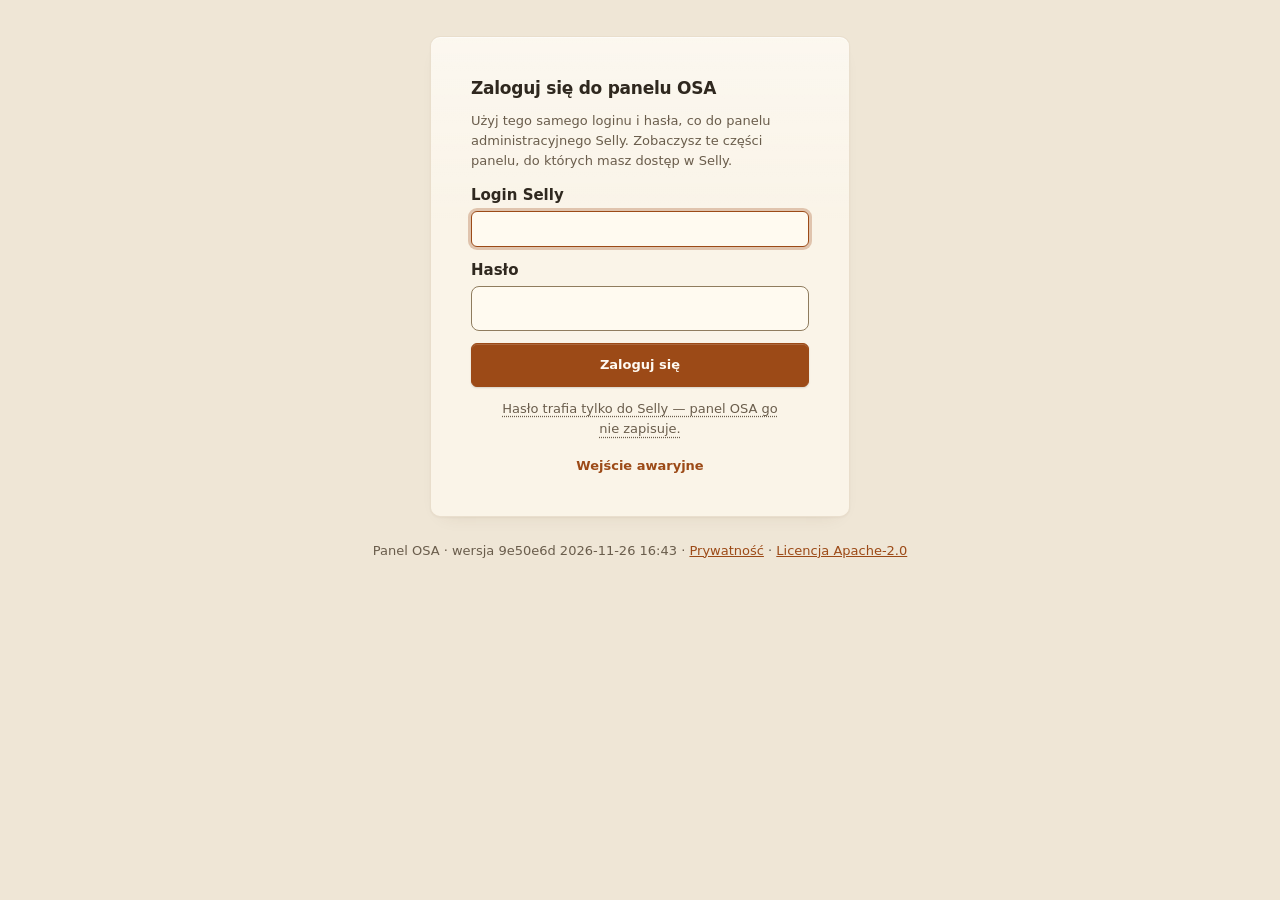
<file: index.html>
<!DOCTYPE html>
<html lang="pl">
<head>
  <meta charset="utf-8">
  <meta name="viewport" content="width=device-width, initial-scale=1">
  <!-- CSP: skrypty tylko z tej strony (bez inline), połączenia tylko do serwera głównego (Cloudflare Workers) i zapasowego (Apps Script) -->
  <meta http-equiv="Content-Security-Policy" content="default-src 'self'; script-src 'self'; style-src 'self' 'unsafe-inline'; img-src 'self' data: blob: https:; font-src 'self' data:; connect-src 'self' https://osa-panel.osa-panel.workers.dev https://script.google.com https://script.googleusercontent.com; object-src 'none'; base-uri 'self'; form-action 'self'; frame-src 'none'">
  <title>Panel OSA</title>
  <link rel="icon" href="favicon.svg?v=9e50e6d" type="image/svg+xml">
  <link rel="icon" href="icons/icon-32.png?v=9e50e6d" type="image/png" sizes="32x32">
  <link rel="icon" href="icons/icon-16.png?v=9e50e6d" type="image/png" sizes="16x16">
  <link rel="apple-touch-icon" href="icons/apple-touch-icon.png?v=9e50e6d">
  <link rel="manifest" href="manifest.webmanifest?v=9e50e6d">
  <meta name="theme-color" content="#2f2318" media="(prefers-color-scheme: light)">
  <meta name="theme-color" content="#120e0a" media="(prefers-color-scheme: dark)">
  <link rel="stylesheet" href="css/base.css?v=9e50e6d">
  <link rel="stylesheet" href="css/shell.css?v=9e50e6d">
  <link rel="stylesheet" href="css/pulpit.css?v=9e50e6d">
  <link rel="stylesheet" href="css/przesylki.css?v=9e50e6d">
  <link rel="stylesheet" href="css/zasob.css?v=9e50e6d">
  <link rel="stylesheet" href="css/zasoby.css?v=9e50e6d">
  <link rel="stylesheet" href="css/klienci.css?v=9e50e6d">
  <link rel="stylesheet" href="css/produkt.css?v=9e50e6d">
  <link rel="stylesheet" href="css/raporty.css?v=9e50e6d"><link rel="stylesheet" href="css/raporty-rodziny.css?v=9e50e6d"><link rel="stylesheet" href="css/masowe.css?v=9e50e6d"><link rel="stylesheet" href="css/dropshipping.css?v=9e50e6d"><link rel="stylesheet" href="css/wplaty.css?v=9e50e6d">
  <link rel="stylesheet" href="css/feedback.css?v=9e50e6d">
  <link rel="stylesheet" href="css/konfsklepu.css?v=9e50e6d">
  <link rel="stylesheet" href="css/palette.css?v=9e50e6d">
  <link rel="stylesheet" href="css/embed.css?v=9e50e6d">
  <link rel="stylesheet" href="css/natywne.css?v=9e50e6d">
  <link rel="stylesheet" href="css/zamowienie-nowe.css?v=9e50e6d">
  <link rel="stylesheet" href="css/faktury.css?v=9e50e6d">
  <link rel="stylesheet" href="css/speedmail.css?v=9e50e6d">
  <link rel="stylesheet" href="css/mobile.css?v=9e50e6d">
  <!-- config.js generuje scripts/deploy-panel.ps1: window.OSA_CONFIG = { backendUrl, version, backends } -->
  <!-- modulepreload: scripts/preload.js -->
  <link rel="preload" as="script" href="config.js?v=9e50e6d">
  <link rel="preload" as="script" href="js/preboot.js?v=9e50e6d">
  <link rel="modulepreload" href="js/main.js?v=9e50e6d">
  <link rel="modulepreload" href="js/core/shell.js?v=9e50e6d">
  <link rel="modulepreload" href="js/core/ui.js?v=9e50e6d">
  <link rel="modulepreload" href="js/core/confirm.js?v=9e50e6d">
  <link rel="modulepreload" href="js/core/client.js?v=9e50e6d">
  <link rel="modulepreload" href="js/core/auth.js?v=9e50e6d">
  <link rel="modulepreload" href="js/lib/panelAuth.js?v=9e50e6d">
  <link rel="modulepreload" href="js/core/router.js?v=9e50e6d">
  <link rel="modulepreload" href="js/core/errors.js?v=9e50e6d">
  <link rel="modulepreload" href="js/core/sellyExits.js?v=9e50e6d">
  <link rel="modulepreload" href="js/core/errorHook.js?v=9e50e6d">
  <link rel="modulepreload" href="js/core/feedback.js?v=9e50e6d">
  <link rel="modulepreload" href="js/core/update.js?v=9e50e6d">
  <link rel="modulepreload" href="js/modules/_placeholder.js?v=9e50e6d">
  <link rel="modulepreload" href="js/core/nav.js?v=9e50e6d">
  <link rel="modulepreload" href="js/core/palette.js?v=9e50e6d">
  <link rel="modulepreload" href="js/core/shortcuts.js?v=9e50e6d">
  <link rel="modulepreload" href="js/core/recents.js?v=9e50e6d">
  <link rel="modulepreload" href="js/core/preload.js?v=9e50e6d">
  <link rel="modulepreload" href="js/core/datepicker.js?v=9e50e6d">
  <link rel="modulepreload" href="js/core/api.js?v=9e50e6d">
  <link rel="modulepreload" href="js/core/delivery.js?v=9e50e6d">
  <link rel="modulepreload" href="js/core/search.js?v=9e50e6d">
  <script src="config.js?v=9e50e6d"></script>
  <script src="js/preboot.js?v=9e50e6d"></script>
  <script type="module" src="js/main.js?v=9e50e6d"></script>
</head>
<body>
<div class="app">
  <header class="topbar">
    <button type="button" class="tb-btn navtoggle" id="navToggle" aria-expanded="false" aria-controls="sidebar" title="Pokaż lub ukryj menu panelu"><span class="sr-only">Menu</span><span aria-hidden="true">☰</span></button>
    <a class="brand" href="#/pulpit" title="Panel OSA — strona startowa" aria-label="Panel OSA — strona startowa"><span class="brand-mark" aria-hidden="true"><svg viewBox="0 0 64 64" width="30" height="30" focusable="false"><defs><radialGradient id="bmG" cx="32" cy="31.35" r="25" gradientUnits="userSpaceOnUse"><stop offset="0" stop-color="#e5a561" stop-opacity=".5"/><stop offset="1" stop-color="#e5a561" stop-opacity="0"/></radialGradient><linearGradient id="bmS" x1="0" y1="5" x2="0" y2="58" gradientUnits="userSpaceOnUse"><stop offset="0" stop-color="#fff1d6"/><stop offset=".55" stop-color="#f2c18b"/><stop offset="1" stop-color="#d88b45"/></linearGradient></defs><circle cx="32" cy="31.35" r="25" fill="url(#bmG)"/><circle cx="32" cy="31.35" r="18.15" fill="none" stroke="#c2493c" stroke-width="2.5"/><g opacity="0.87"><path fill="#f0b56e" transform="rotate(45 32 31.35)" d="M32 19.13Q33.13 30.23 44.23 31.35Q33.13 32.48 32 43.58Q30.88 32.48 19.77 31.35Q30.88 30.23 32 19.13Z"/></g><path fill="url(#bmS)" d="M32 6.4Q33.7 29.65 53.13 31.35Q33.7 33.05 32 56.95Q30.3 33.05 10.88 31.35Q30.3 29.65 32 6.4Z"/><circle cx="32" cy="6.4" r="1.96" fill="url(#bmS)"/><circle cx="53.13" cy="31.35" r="1.96" fill="url(#bmS)"/><circle cx="32" cy="56.95" r="1.96" fill="url(#bmS)"/><circle cx="10.88" cy="31.35" r="1.96" fill="url(#bmS)"/><circle fill="#fffaf2" cx="32" cy="31.35" r="2.29"/></svg></span><span class="brand-name">Panel OSA</span></a>
    <button type="button" class="tb-btn tb-searchbtn" id="tbSearch" hidden aria-haspopup="dialog" title="Szukaj ekranów, zamówień, klientów i produktów (Ctrl+K)"><svg class="ico" viewBox="0 0 24 24" aria-hidden="true"><path d="M11 18a7 7 0 1 0 0-14 7 7 0 0 0 0 14zM20 20l-4-4"/></svg><span class="sr-only">Szukaj</span></button>
    <div class="tb-right">
      <a class="tb-btn tb-selly" id="tbSelly" href="#" target="_blank" rel="noopener" title="Otwiera tę samą stronę w panelu Selly (nowa karta)" hidden>Selly ↗</a>
      <button type="button" class="tb-btn" id="tbFeedback" hidden title="Zgłoś błąd, pomysł albo pytanie do administratora panelu"><span aria-hidden="true">✉</span><span class="tb-fb-text">Zgłoś</span></button>
      <div class="tb-user" id="tbUser" hidden>
        <button type="button" class="tb-btn" id="userBtn" aria-haspopup="true" aria-expanded="false" title="Konto, motyw, wylogowanie"><span class="avatar" id="avatar" aria-hidden="true">?</span><span class="caret" aria-hidden="true">▾</span></button>
        <div class="tb-menu" id="userMenu" hidden>
          <div class="small" id="who"></div>
          <div class="tb-menu-label small muted">Motyw</div>
          <div class="seg" role="group" aria-label="Motyw kolorystyczny" id="themeSw">
            <button type="button" data-theme-opt="system" aria-pressed="true" title="Jak w ustawieniach systemu">System</button>
            <button type="button" data-theme-opt="light" aria-pressed="false">Jasny</button>
            <button type="button" data-theme-opt="dark" aria-pressed="false">Ciemny</button>
          </div>
          <button type="button" class="secondary small" id="signOut" hidden title="Kończy sesję panelu OSA na tym urządzeniu (we wszystkich kartach) i wylogowuje tę sesję z Selly">Wyloguj</button>
        </div>
      </div>
    </div>
  </header>

  <aside class="sidebar" id="sidebar" aria-label="Menu panelu">
    <nav class="modnav" id="modNav" aria-label="Sekcje panelu"></nav>
    <button type="button" class="sb-collapse" id="sbCollapse" title="Zwiń lub rozwiń menu boczne (zostaną same ikony)" aria-pressed="false"><span aria-hidden="true">‹</span><span class="sr-only">Zwiń menu</span></button>
  </aside>

  <main class="content">
    <div class="page-head" id="pageHead" hidden>
      <div class="crumbs small" id="modSub"></div>
      <h1 id="pageTitle"></h1>
    </div>
    <div class="notice warn emergency-bar" id="emergencyBar" role="status" hidden></div>
    <div id="pageErrors"></div>
    <div id="modules"></div>

    <div class="card" id="cardStart"><div class="loading"><div class="line"><span class="spinner"></span>Otwieram panel…</div><div class="skel"></div><div class="skel"></div><div class="skel"></div></div></div>
    <div class="card login-card" id="cardSignIn" hidden>
      <form class="login-form" id="loginForm" autocomplete="on" novalidate>
        <h2>Zaloguj się do panelu OSA</h2>
        <p class="muted small">Użyj tego samego loginu i hasła, co do panelu administracyjnego Selly. Zobaczysz te części panelu, do których masz dostęp w Selly.</p>
        <label class="login-field">Login Selly<input type="text" id="loginUser" name="username" autocomplete="username" autocapitalize="none" spellcheck="false" required maxlength="100"></label>
        <label class="login-field">Hasło<input type="password" id="loginPass" name="password" autocomplete="current-password" required maxlength="200"></label>
        <p class="muted small login-reason" id="loginNote" role="status" hidden></p>
        <div class="notice error" id="loginErr" role="alert" hidden></div>
        <button type="submit" class="primary" id="loginBtn">Zaloguj się</button>
        <p class="muted small login-note tip" title="Hasło jest przekazywane bezpośrednio do Selly i nie jest nigdzie zapisywane. Panel OSA pamięta tylko Twój login i to, które części panelu Selly są dla Ciebie dostępne. Po 12 godzinach bezczynności trzeba zalogować się ponownie.">Hasło trafia tylko do Selly — panel OSA go nie zapisuje.</p>
      </form>
      <form class="login-form" id="codeForm" autocomplete="off" novalidate hidden>
        <h2>Kod weryfikacyjny</h2>
        <p class="muted small" id="codeHint">Selly prosi o dodatkowy kod weryfikacyjny (logowanie dwuetapowe).</p>
        <label class="login-field">Kod<input type="text" id="loginCode" name="code" inputmode="numeric" autocomplete="one-time-code" maxlength="12" required></label>
        <div class="notice error" id="codeErr" role="alert" hidden></div>
        <button type="submit" class="primary" id="codeBtn">Potwierdź kod</button>
        <button type="button" class="secondary" id="codeBack" title="Wraca do wpisania loginu i hasła (kod trzeba będzie podać od nowa)">Wróć</button>
      </form>
      <form class="login-form" id="emForm" autocomplete="off" novalidate hidden>
        <h2>Wejście awaryjne</h2>
        <p class="muted small">Tylko gdy zwykłe logowanie przez Selly nie działa, a właściciel panelu dał Ci jednorazowy kod. Zobaczysz te same części panelu co przy ostatnim zwykłym logowaniu; ekrany działające na sesji Selly będą niedostępne.</p>
        <label class="login-field">Login Selly<input type="text" id="emUser" name="username" autocomplete="username" autocapitalize="none" spellcheck="false" required maxlength="100"></label>
        <label class="login-field">Kod awaryjny<input type="text" id="emCode" name="emergency-code" autocomplete="off" autocapitalize="characters" spellcheck="false" required maxlength="80" placeholder="XXXX-XXXX-…"></label>
        <div class="notice error" id="emErr" role="alert" hidden></div>
        <button type="submit" class="primary" id="emBtn">Wejdź awaryjnie</button>
        <button type="button" class="secondary" id="emBack" title="Wraca do zwykłego logowania loginem i hasłem Selly">Wróć do logowania</button>
      </form>
      <p class="muted small login-alt" id="emLinkRow"><button type="button" class="link tip" id="emLink" title="Gdy logowanie przez Selly nie działa: wejście jednorazowym kodem od właściciela panelu (kod działa raz, najwyżej 72 godziny).">Wejście awaryjne</button></p>
    </div>
    <div class="toasts" id="toasts" role="status" aria-live="polite"></div>
    <footer class="app-foot muted small"><span id="appFoot"></span><span id="beSep" hidden> · </span><span id="beInfo" hidden></span> · <a href="privacy.html">Prywatność</a> · <a href="LICENSE" title="Panel OSA na licencji Apache 2.0 (tekst licencji)">Licencja Apache-2.0</a></footer>
  </main>
</div>
</body>
</html>
</file>
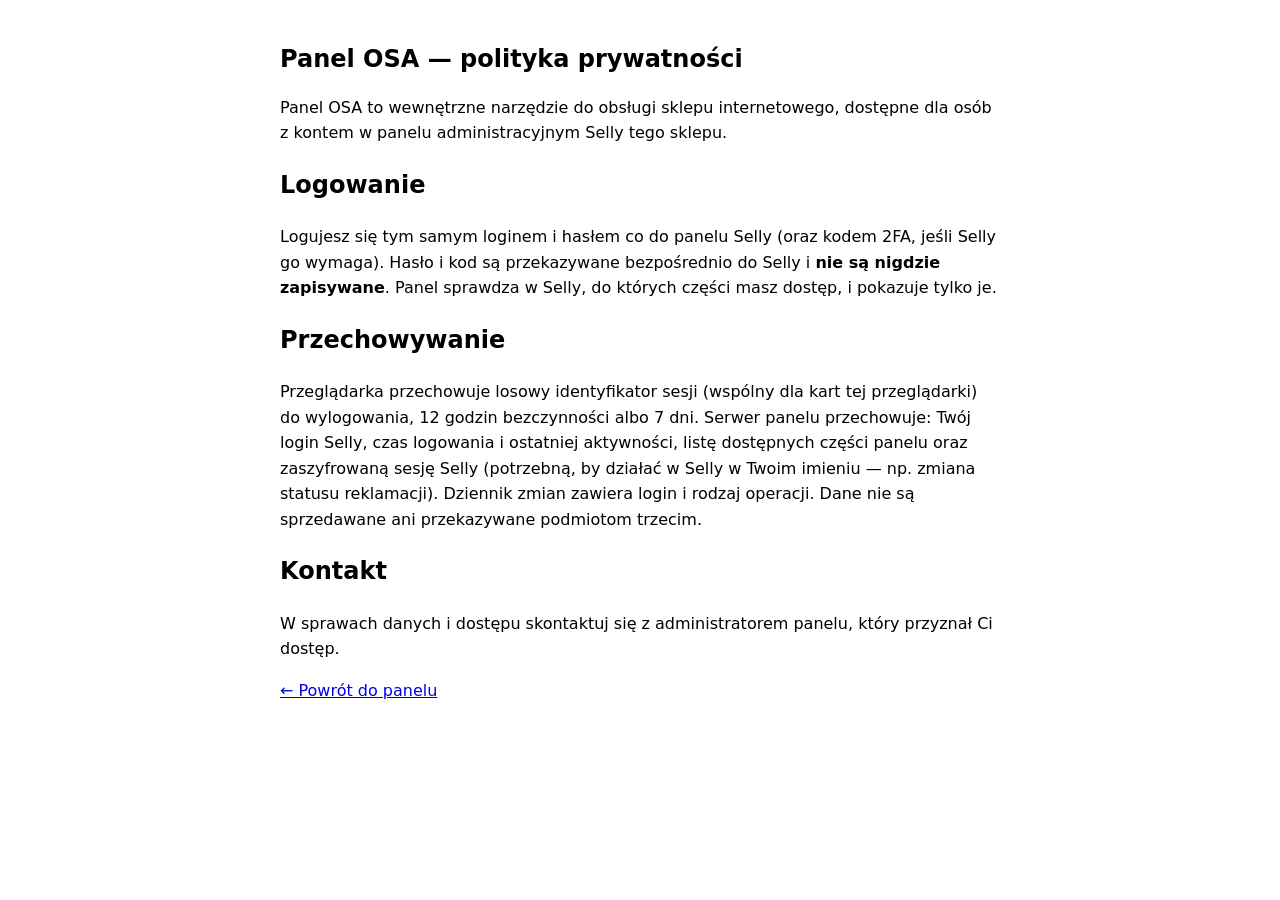
<file: privacy.html>
<!DOCTYPE html>
<html lang="pl">
<head>
  <meta charset="utf-8">
  <meta name="viewport" content="width=device-width, initial-scale=1">
  <title>Panel OSA — polityka prywatności</title>
  <style>
    :root { color-scheme: light dark; }
    body { font: 16px/1.6 system-ui, sans-serif; max-width: 720px; margin: 0 auto; padding: 24px 16px; }
    h1 { font-size: 1.5rem; }
  </style>
</head>
<body>
  <h1>Panel OSA — polityka prywatności</h1>
  <p>Panel OSA to wewnętrzne narzędzie do obsługi sklepu internetowego, dostępne dla osób z kontem
    w panelu administracyjnym Selly tego sklepu.</p>
  <h2>Logowanie</h2>
  <p>Logujesz się tym samym loginem i hasłem co do panelu Selly (oraz kodem 2FA, jeśli Selly go wymaga).
    Hasło i kod są przekazywane bezpośrednio do Selly i <strong>nie są nigdzie zapisywane</strong>.
    Panel sprawdza w Selly, do których części masz dostęp, i pokazuje tylko je.</p>
  <h2>Przechowywanie</h2>
  <p>Przeglądarka przechowuje losowy identyfikator sesji (wspólny dla kart tej przeglądarki) do wylogowania,
    12 godzin bezczynności albo 7 dni. Serwer panelu przechowuje: Twój login Selly, czas logowania i ostatniej
    aktywności, listę dostępnych części panelu oraz zaszyfrowaną sesję Selly (potrzebną, by działać w Selly w Twoim imieniu
    — np. zmiana statusu reklamacji). Dziennik zmian zawiera login i rodzaj operacji.
    Dane nie są sprzedawane ani przekazywane podmiotom trzecim.</p>
  <h2>Kontakt</h2>
  <p>W sprawach danych i dostępu skontaktuj się z administratorem panelu, który przyznał Ci dostęp.</p>
  <p><a href="./">← Powrót do panelu</a></p>
</body>
</html>
</file>
<file: css/base.css>
/* ═══ Design system — tokeny ═══════════════════════════════════════════════════
   Jasny (domyślny) i ciemny motyw: ten sam zestaw nazw, inne wartości. Ciemny włącza się przez
   prefers-color-scheme (gdy nie wymuszono jasnego) albo :root[data-theme="dark"]; jasny wymusza :root[data-theme="light"].
   Paleta: ciepły beż / brąz z miedzianym akcentem (jasny) i ciepły espresso z bursztynowym akcentem (ciemny). */
:root {
  color-scheme: light;
  /* powierzchnie */
  --bg: #efe6d6; --surface: #faf4e8; --surface-2: #f2e9d9; --hover: #f3e9d7; --field-bg: #fffaf0; --field-border: #8f7c5e;
  /* tekst i krawędzie */
  --text: #2f281f; --muted: #6a5d4c; --border: #e0d3bd; --border-strong: #cdbb9d;
  /* akcent */
  --accent: #9c4a17; --accent-soft: #f3e0cb; --accent-text: #fffaf2; --accent-strong: #7a3810; --link: #9c4a17;
  --lamp: 214, 150, 80; /* kanały akcentu — poświaty i wash */
  /* semantyka */
  --ok: #2f6a2c; --ok-soft: #e2ecd3; --no: #a3301d; --no-soft: #f6dfd5;
  --warn: #7a5200; --warn-soft: #f7e6bf; --warn-border: #e3c98a; --info-soft: #f3e0cb;
  --bar: #d6a273; --focus: #9c4a17;
  --cost: #4a2a12; /* słupek kosztu zakupu wewnątrz słupka sprzedaży */
  /* rodzaje komentarzy zamówienia (lib/orderCells.js) i plakietki dostawy / płatności */
  --cm-client: #2f6f9f; --cm-internal: #b06a00; --cm-groups: #7b4fa3; --dlv: #2f6a5a; --pay: #6a4a9a;
  /* kolory kafelków (tylko pasek/poświata, nie tekst) */
  --tone-1: #c0702f; --tone-2: #4b7fa8; --tone-3: #3e8a73; --tone-4: #8a5fa8; --tone-5: #b8892b; --tone-6: #b4526b;
  /* nawigacja (zawsze ciemna) */
  --nav-bg: #3b2c1f; --nav-bg-2: #48372a; --nav-text: #f3e9d7; --nav-muted: #c2ad90; --nav-active: #574333; --top-bg: #2f2318;
  --nav-edge: rgba(255, 240, 215, .09); --nav-accent: #f0b56e;
  /* tło strony: ciepła poświata z góry */
  --glow-a: rgba(255, 196, 120, .38); --glow-b: rgba(214, 150, 80, .16);
  /* cienie i krawędzie */
  --edge: rgba(255, 255, 255, .6);
  --shadow: 0 1px 2px rgba(80, 55, 20, .07), 0 3px 10px rgba(80, 55, 20, .06);
  --shadow-card: inset 0 1px 0 var(--edge), 0 1px 2px rgba(80, 55, 20, .06), 0 6px 18px -10px rgba(80, 55, 20, .18);
  --shadow-pop: 0 10px 30px -8px rgba(60, 40, 15, .28), 0 2px 6px rgba(60, 40, 15, .1);
  --scrim: rgba(40, 26, 12, .45);
  --zebra: color-mix(in srgb, var(--surface-2) 42%, var(--surface));
  /* skala odstępów, promieni, typografii, ruchu */
  --s1: 4px; --s2: 8px; --s3: 12px; --s4: 16px; --s5: 24px; --s6: 32px;
  --r1: 6px; --r2: 10px; --r3: 14px; --r-pill: 999px;
  --font: "Inter", system-ui, -apple-system, "Segoe UI", Roboto, "Helvetica Neue", Arial, sans-serif;
  --mono: "JetBrains Mono", ui-monospace, SFMono-Regular, "Cascadia Mono", Consolas, monospace;
  --fs-2xs: 11px; --fs-xs: 12px; --fs-sm: 13px; --fs-md: 15px; --fs-lg: 17px; --fs-xl: 20px; --fs-kpi: 28px;
  --ease: cubic-bezier(.22, 1, .36, 1); --dur: .16s;
  /* wysokość kontrolek w jednym rzędzie (przyciski, pola, listy) — telefon: 44 px (koniec pliku) */
  --ctl-h: 36px; --ctl-h-sm: 30px;
}
@media (prefers-color-scheme: dark) {
  :root:not([data-theme="light"]) {
    color-scheme: dark;
    --bg: #12100d; --surface: #1d1913; --surface-2: #272118; --hover: #2f271c; --field-bg: #15110c; --field-border: #86735a;
    --text: #f2eadd; --muted: #bdae98; --border: #332a1f; --border-strong: #4b3f2d;
    --accent: #e5a561; --accent-soft: #3b2a17; --accent-text: #20150a; --accent-strong: #f2c18b; --link: #eeb27a;
    --lamp: 229, 165, 97;
    --ok: #8fd48a; --ok-soft: #1f3320; --no: #ff9c86; --no-soft: #3f211a;
    --warn: #f0c868; --warn-soft: #3a2d10; --warn-border: #5e4a1c; --info-soft: #3b2a17;
  --cm-client: #7fb6e3; --cm-internal: #f0b45a; --cm-groups: #c4a0e8; --dlv: #7fcfb8; --pay: #c3a8ee;
    --bar: #a8703a; --focus: #f2c18b;
    --cost: #5a3818;
    --tone-1: #e5a561; --tone-2: #6fa8d6; --tone-3: #5cc0a3; --tone-4: #b794d6; --tone-5: #e0b84e; --tone-6: #e0809a;
    --nav-bg: #19140f; --nav-bg-2: #231c15; --nav-text: #e2d6c3; --nav-muted: #a3947f; --nav-active: #31271c; --top-bg: #120e0a;
    --nav-edge: rgba(255, 240, 215, .07); --nav-accent: #f2c18b;
    --glow-a: rgba(229, 165, 97, .13); --glow-b: rgba(160, 100, 40, .08);
    --edge: rgba(255, 240, 215, .05);
    --shadow: 0 1px 2px rgba(0, 0, 0, .4);
    --shadow-card: inset 0 1px 0 var(--edge), 0 1px 2px rgba(0, 0, 0, .4), 0 10px 24px -14px rgba(0, 0, 0, .7);
    --shadow-pop: 0 12px 32px -8px rgba(0, 0, 0, .7), 0 2px 6px rgba(0, 0, 0, .4);
    --scrim: rgba(0, 0, 0, .6);
  }
}
:root[data-theme="dark"] {
  color-scheme: dark;
  --bg: #12100d; --surface: #1d1913; --surface-2: #272118; --hover: #2f271c; --field-bg: #15110c; --field-border: #86735a;
  --text: #f2eadd; --muted: #bdae98; --border: #332a1f; --border-strong: #4b3f2d;
  --accent: #e5a561; --accent-soft: #3b2a17; --accent-text: #20150a; --accent-strong: #f2c18b; --link: #eeb27a;
  --lamp: 229, 165, 97;
  --ok: #8fd48a; --ok-soft: #1f3320; --no: #ff9c86; --no-soft: #3f211a;
  --warn: #f0c868; --warn-soft: #3a2d10; --warn-border: #5e4a1c; --info-soft: #3b2a17;
  --cm-client: #7fb6e3; --cm-internal: #f0b45a; --cm-groups: #c4a0e8; --dlv: #7fcfb8; --pay: #c3a8ee;
  --bar: #a8703a; --focus: #f2c18b;
  --cost: #5a3818;
  --tone-1: #e5a561; --tone-2: #6fa8d6; --tone-3: #5cc0a3; --tone-4: #b794d6; --tone-5: #e0b84e; --tone-6: #e0809a;
  --nav-bg: #19140f; --nav-bg-2: #231c15; --nav-text: #e2d6c3; --nav-muted: #a3947f; --nav-active: #31271c; --top-bg: #120e0a;
  --nav-edge: rgba(255, 240, 215, .07); --nav-accent: #f2c18b;
  --glow-a: rgba(229, 165, 97, .13); --glow-b: rgba(160, 100, 40, .08);
  --edge: rgba(255, 240, 215, .05);
  --shadow: 0 1px 2px rgba(0, 0, 0, .4);
  --shadow-card: inset 0 1px 0 var(--edge), 0 1px 2px rgba(0, 0, 0, .4), 0 10px 24px -14px rgba(0, 0, 0, .7);
  --shadow-pop: 0 12px 32px -8px rgba(0, 0, 0, .7), 0 2px 6px rgba(0, 0, 0, .4);
  --scrim: rgba(0, 0, 0, .6);
}
* { box-sizing: border-box; }
html { -webkit-text-size-adjust: 100%; }
body { margin: 0; background-color: var(--bg); color: var(--text); font: var(--fs-md)/1.55 var(--font); }
main { max-width: 1360px; margin: 0 auto; padding: var(--s4) var(--s4) 56px; }
h1 { font-size: var(--fs-xl); margin: 0; line-height: 1.25; letter-spacing: -.01em; }
h2 { font-size: var(--fs-lg); margin: 0; line-height: 1.3; }
h3 { font-size: var(--fs-md); margin: 0; }
p { margin: var(--s1) 0; }
a { color: var(--link); }
.muted { color: var(--muted); }
.small { font-size: var(--fs-sm); }
.num { font-variant-numeric: tabular-nums; }
code { font: var(--fs-xs) ui-monospace, SFMono-Regular, Consolas, monospace; color: var(--muted); }
.sr-only { position: absolute; width: 1px; height: 1px; overflow: hidden; clip: rect(0 0 0 0); white-space: nowrap; }
:focus-visible { outline: 2px solid var(--focus); outline-offset: 2px; border-radius: 4px; }

/* Nagłówek */
.app-head { display: flex; flex-wrap: wrap; align-items: center; justify-content: space-between; gap: var(--s2) var(--s4); padding-bottom: var(--s3); }
.app-head .who { display: block; margin-top: 2px; overflow-wrap: break-word; }
.head-tools { display: flex; align-items: center; gap: var(--s3); }
.app-head h1 .sub { color: var(--muted); font-weight: 500; }
.signin { display: grid; justify-items: center; gap: var(--s3); padding: var(--s5) var(--s4); text-align: center; }
/* Ekran logowania kontem Selly (core/auth.js) */
.login-card { max-width: 420px; margin: var(--s5) auto; }
.login-form { display: grid; gap: var(--s3); padding: var(--s4); }
.login-form h2 { margin: 0; }
.login-form p { margin: 0; }
.login-field { display: grid; gap: 4px; font-weight: 600; }
.login-field input { font: inherit; font-weight: 400; padding: 10px 12px; border: 1px solid var(--field-border); border-radius: 8px; background: var(--field-bg); color: var(--text); min-height: 44px; box-sizing: border-box; width: 100%; }
.login-field input:focus { outline: 2px solid var(--accent); outline-offset: 1px; }
.login-form button { min-height: 44px; }
.login-note, .login-reason { text-align: center; }
/* Ekran logowania = pełna strona jak przy pierwszej wizycie: bez paska górnego i menu (klasa z preboot.js / auth.js) */
.auth-screen .topbar, .auth-screen .sidebar, .auth-screen #pageHead, .auth-screen #emergencyBar, .auth-screen #modules { display: none !important; }
.auth-screen .app { grid-template-columns: minmax(0, 1fr); grid-template-rows: 1fr; }
.login-form .notice { margin-top: 0; }
.login-alt { text-align: center; margin: 0 var(--s4) var(--s4); }
.emergency-bar { margin: 0 0 var(--s3); font-weight: 600; }
/* „Kto się logował” — zgody na zmiany; znacznik „tylko podgląd” w nagłówku strony */
.usr-grants summary { cursor: pointer; white-space: nowrap; }
.usr-grant { display: block; padding: 2px 0; white-space: nowrap; }
.ro-tag { margin-left: var(--s2); vertical-align: middle; }
@media (max-width: 480px) { .login-card { margin: var(--s3) 0; } }
.app-foot { margin-top: var(--s5); text-align: center; }

/* Karty */
.card { background: var(--surface); border: 1px solid var(--border); border-radius: var(--r3); padding: var(--s4); margin-top: var(--s3); box-shadow: var(--shadow); }
.card > :first-child { margin-top: 0; }
@media (min-width: 700px) { .card { padding: var(--s5); } }
.intro { color: var(--muted); max-width: 820px; margin: var(--s3) 2px 0; }

/* Przyciski — wygląd i rozmiary: jeden system na końcu pliku („Przyciski — jeden system”, docs/ui-system.md) */
button { font: inherit; }
/* Przycisk wyglądający jak link w tekście (button.link = .linkbtn — ten sam wygląd) */
button.link, .linkbtn { all: unset; color: var(--accent); cursor: pointer; font-weight: 600; }
button.link:hover, .linkbtn:hover { text-decoration: underline; }
button.link:focus-visible, .linkbtn:focus-visible { outline: 2px solid var(--focus); outline-offset: 2px; }

/* Segmenty / zakładki */
.seg { display: inline-flex; border: 1px solid var(--border-strong); border-radius: var(--r2); overflow: hidden; background: var(--surface); vertical-align: middle; max-width: 100%; }
.seg button { color: var(--text); background: transparent; border: 0; padding: 5px 12px; min-height: 32px; font-size: var(--fs-sm); cursor: pointer; }
.seg button + button { border-left: 1px solid var(--border); }
.seg button:hover:not(:disabled):not([aria-pressed=true]) { background: var(--hover); }
.seg button[aria-pressed=true] { background: var(--accent); color: var(--accent-text); font-weight: 600; }
.seg button:disabled { cursor: default; }
.seg button:focus-visible { outline-offset: -2px; }
.seg.wrap { flex-wrap: wrap; }

.viewnav { display: flex; gap: var(--s1); margin-top: var(--s4); padding: var(--s1); background: var(--surface-2); border: 1px solid var(--border); border-radius: var(--r3); }
.viewnav :is(button, a) { flex: 1 1 0; font-weight: 600; font-size: var(--fs-lg); color: var(--muted); background: transparent; border: 0; border-radius: var(--r2); padding: 10px var(--s3); cursor: pointer; transition: background-color .12s, color .12s; }
.viewnav :is(button, a):hover { color: var(--text); background: var(--hover); }
.viewnav :is(button, a):is([aria-pressed=true], [aria-current=page]) { background: var(--surface); color: var(--accent); box-shadow: var(--shadow); }
@media (max-width: 520px) { .viewnav :is(button, a) { font-size: var(--fs-md); padding: 9px 6px; } }

/* Dane i zmiany */
.data-bar { display: flex; flex-wrap: wrap; align-items: center; justify-content: space-between; gap: var(--s3) var(--s4); }
.data-bar .meta { display: flex; align-items: center; gap: var(--s3); min-width: 0; }
.dot { width: 10px; height: 10px; border-radius: 50%; background: var(--ok); flex: none; box-shadow: 0 0 0 3px var(--ok-soft); }
.dot.stale { background: var(--warn); box-shadow: 0 0 0 3px var(--warn-soft); }
.dot.err { background: var(--no); box-shadow: 0 0 0 3px var(--no-soft); }
.msg { display: flex; gap: var(--s2); align-items: flex-start; border-radius: var(--r2); padding: 10px var(--s3); margin-top: var(--s3); font-size: var(--fs-md); }
.msg.ok { background: var(--ok-soft); color: var(--ok); }
.msg.info { background: var(--info-soft); color: var(--accent); }
.msg.error { background: var(--no-soft); color: var(--no); }
.msg.warn { background: var(--warn-soft); color: var(--warn); }
details.fold { margin-top: var(--s3); border-top: 1px solid var(--border); padding-top: var(--s2); }
details.fold > summary { cursor: pointer; list-style: none; display: flex; align-items: center; gap: var(--s2); padding: var(--s1) 0; font-weight: 600; }
details.fold > summary::-webkit-details-marker { display: none; }
details.fold > summary::before { content: "▸"; color: var(--muted); transition: transform .15s; display: inline-block; width: 1em; }
details.fold[open] > summary::before { transform: rotate(90deg); }
details.fold > summary .sum { font-weight: 400; color: var(--muted); }
details.fold > summary .sum b { color: var(--text); }
.changes-tools { display: flex; flex-wrap: wrap; gap: var(--s2) var(--s3); align-items: center; margin-top: var(--s2); }
.changes-tools .spacer, .toolbar .spacer { flex: 1; }
.kind { display: inline-block; padding: 0 8px; border-radius: 999px; font-size: var(--fs-xs); font-weight: 600; white-space: nowrap; }
.kind.lic { background: var(--ok-soft); color: var(--ok); }
.kind.lic-bad { background: var(--no-soft); color: var(--no); }
.kind.client { background: var(--accent-soft); color: var(--accent); }
.kind.order { background: var(--surface-2); color: var(--muted); }

/* Ustawienia */
.settingsbar { display: flex; flex-wrap: wrap; align-items: center; gap: var(--s3) var(--s5); padding: var(--s3) var(--s4); margin-top: var(--s3);
  background: var(--surface); border: 1px solid var(--border); border-radius: var(--r3); box-shadow: var(--shadow); }
/* Bez „sticky”: pasek przyklejał się tylko w obrębie #settings i przy lekkim przewinięciu zasłaniał „Ustawienia zaawansowane” */
.settingsbar .label { font-weight: 600; margin-right: var(--s2); }
.field-inline { display: flex; align-items: center; gap: var(--s2); flex-wrap: wrap; }
.year { display: inline-flex; align-items: center; border: 1px solid var(--border-strong); border-radius: var(--r2); overflow: hidden; background: var(--surface); }
.year button { background: transparent; color: var(--text); border: 0; width: 36px; height: 36px; font-size: 18px; cursor: pointer; }
.year button:hover { background: var(--hover); }
.year button:focus-visible { outline-offset: -2px; }
.year input[type=number] { width: 68px; height: 36px; background: transparent; text-align: center; border: 0; border-left: 1px solid var(--border); border-right: 1px solid var(--border); border-radius: 0; font-weight: 700; font-size: var(--fs-lg); -moz-appearance: textfield; padding: 0 4px; }
.year input::-webkit-inner-spin-button { -webkit-appearance: none; }
input[type=number], input[type=text], input[type=search], select {
  font: inherit; color: var(--text); background: var(--surface); border: 1px solid var(--border-strong); border-radius: var(--r2); padding: 7px 10px; min-height: 36px;
}
input::placeholder { color: var(--muted); opacity: 1; }
input[type=checkbox] { accent-color: var(--accent); width: 16px; height: 16px; vertical-align: -3px; margin: 0 8px 0 0; }
.settingsbar .sp { flex: 1; }
#moreOpts { margin-top: var(--s1); }
/* „Kogo liczymy” (widok orszaków) na górze panelu ustawień zaawansowanych */
#orsOptsBody { padding-bottom: var(--s4); margin-bottom: var(--s4); border-bottom: 1px solid var(--border); }
#orsOptsBody > .label { display: block; font-weight: 600; }
/* Menu z polami wyboru (Kolumny ▾ / Filtry ▾) — zostaje otwarte przy przełączaniu */
.menu-check { display: flex; align-items: flex-start; gap: var(--s2); padding: 7px 12px; border-radius: var(--r1); cursor: pointer; font-size: var(--fs-md); }
.menu-check:hover { background: var(--hover); }
.menu-check input { margin: 3px 0 0; flex: none; }
.menu-check .menu-note { display: block; color: var(--muted); font-size: var(--fs-xs); line-height: 1.35; }
.menu-check.dis { cursor: default; opacity: .6; }
.menu-check .menu-count { margin-left: auto; padding-left: var(--s3); }
.menu-pop.wide { min-width: 300px; }
/* Element z wyjaśnieniem w tooltipie: kropkowane podkreślenie i kursor „?” — widać, że warto najechać */
.tip { text-decoration: underline dotted; text-decoration-color: var(--muted); text-underline-offset: 3px; cursor: help; }
th button.tip { cursor: pointer; }
.tab.static[title] span { text-decoration: underline dotted; text-decoration-color: var(--muted); text-underline-offset: 3px; }
.tab.static[title] { cursor: help; }
.opts-box { padding: var(--s4); border: 1px solid var(--border); border-radius: var(--r3); background: var(--surface); margin-top: var(--s2); }
.opts-grid { display: grid; gap: var(--s5); }
@media (min-width: 900px) { .opts-grid { grid-template-columns: 1fr 1fr; } }
.field .label { display: block; font-weight: 600; margin-bottom: var(--s1); }
.statuses { columns: 220px; margin-top: var(--s2); }
.statuses label { display: block; break-inside: avoid; padding: 2px 0; cursor: pointer; }
.products { display: grid; gap: var(--s2); margin-top: var(--s2); }
.pgroup { display: grid; grid-template-columns: 64px 1fr; gap: 2px var(--s3); align-items: baseline; }
.pgroup > b { font-variant-numeric: tabular-nums; }
.pgroup label { display: block; cursor: pointer; padding: 1px 0; overflow-wrap: break-word; }
.pgroup.noyear > b { color: var(--warn); }

/* Wyniki */
.notice { border-radius: var(--r2); padding: 10px var(--s3); margin-top: var(--s3); background: var(--surface-2); color: var(--text); }
/* Warianty komunikatu: (bez) neutralny, .info, .ok, .warn, .error — ten sam kształt, różny kolor */
.notice.info { background: var(--info-soft); color: var(--text); }
.notice.ok { background: var(--ok-soft); color: var(--ok); }
.notice.warn { background: var(--warn-soft); color: var(--warn); border: 1px solid var(--warn-border); }
.notice.error { background: var(--no-soft); color: var(--no); }
.tabs { display: grid; grid-template-columns: repeat(auto-fit, minmax(160px, 1fr)); gap: var(--s3); }
.tab { text-align: left; color: var(--text); background: var(--surface); cursor: pointer; border: 1px solid var(--border); border-radius: var(--r2); padding: var(--s3) var(--s4); transition: background-color .12s, border-color .12s; }
.tab:hover { background: var(--hover); }
.tab b { display: block; font-size: var(--fs-kpi); font-variant-numeric: tabular-nums; line-height: 1.15; letter-spacing: -.01em; }
.tab span { color: var(--muted); font-size: var(--fs-sm); display: block; margin-top: 2px; }
.tab[aria-pressed=true] { border-color: var(--accent); background: var(--accent-soft); box-shadow: inset 0 0 0 1px var(--accent); }
.tab[aria-pressed=true] b { color: var(--accent); }
.tab.static { cursor: default; }
@media (max-width: 640px) { .tabs { grid-template-columns: 1fr 1fr; gap: var(--s2); } .tab { padding: var(--s2) var(--s3); } .tab b { font-size: 22px; } }

.toolbar { display: flex; flex-wrap: wrap; gap: var(--s2) var(--s3); align-items: center; margin-top: var(--s4); }
.toolbar input[type=search] { flex: 1 1 240px; max-width: 380px; }
.toolbar .count { font-weight: 600; }
.toolbar.head { justify-content: space-between; }

.table-wrap { overflow: auto; margin-top: var(--s3); max-height: 72vh; border: 1px solid var(--border); border-radius: var(--r2); max-width: 100%; }
table { border-collapse: separate; border-spacing: 0; width: 100%; font-variant-numeric: tabular-nums; }
th, td { text-align: left; padding: 9px var(--s3); border-bottom: 1px solid var(--border); vertical-align: top; }
tbody tr:last-child > td { border-bottom: 0; }
th { position: sticky; top: 0; background: var(--surface-2); font-size: var(--fs-xs); font-weight: 700; text-transform: uppercase; letter-spacing: .04em; color: var(--muted); z-index: 2; white-space: nowrap; }
th button { all: unset; cursor: pointer; text-transform: inherit; letter-spacing: inherit; }
th button:hover { color: var(--text); }
th button:focus-visible { outline: 2px solid var(--focus); outline-offset: 2px; }
tbody tr:hover { background: var(--hover); }
td.c, th.c { text-align: center; }
td.n, th.n { text-align: right; }
.nw { white-space: nowrap; }
tfoot td { font-weight: 700; position: sticky; bottom: 0; background: var(--surface-2); border-top: 1px solid var(--border-strong); border-bottom: 0; }
tbody.subtotal td { font-weight: 700; background: var(--surface-2); }
.cell-name { font-weight: 600; overflow-wrap: break-word; }
.cell-sub { color: var(--muted); font-size: var(--fs-sm); line-height: 1.4; }
.cell-sub a { color: var(--muted); text-decoration: none; }
.cell-sub a:hover { color: var(--accent); text-decoration: underline; }
.ell { display: block; max-width: 280px; overflow: hidden; text-overflow: ellipsis; white-space: nowrap; }
.stack { display: flex; flex-wrap: wrap; gap: 4px; }
.lp { display: inline-flex; align-items: center; gap: 4px; padding: 1px 8px; border-radius: 999px; font-size: var(--fs-xs); font-weight: 600; white-space: nowrap; border: 1px solid var(--border); color: var(--muted); }
.lp.yes { background: var(--ok-soft); color: var(--ok); border-color: transparent; }
.lp.pk { border: 1px dashed var(--ok); cursor: help; }
.pill { display: inline-block; min-width: 26px; padding: 1px 8px; border-radius: 999px; font-size: var(--fs-xs); font-weight: 600; text-align: center; }
.pill.yes { background: var(--ok-soft); color: var(--ok); }
.pill.no { color: var(--muted); }
.tag { display: inline-block; padding: 0 6px; border-radius: var(--r1); background: var(--surface-2); color: var(--muted); font-size: var(--fs-xs); margin: 0 4px 2px 0; white-space: nowrap; }
a.ext { color: var(--accent); text-decoration: none; font-weight: 600; }
a.ext:hover { text-decoration: underline; }

/* Stany: pusto / ładowanie / błąd */
.empty { padding: var(--s6) var(--s4); text-align: center; color: var(--muted); }
.empty.error { color: var(--no); }
.loading { padding: var(--s5) var(--s4); color: var(--muted); }
.loading .line { display: flex; align-items: center; justify-content: center; margin-bottom: var(--s4); }
.spinner { display: inline-block; width: 14px; height: 14px; border: 2px solid var(--border-strong); border-top-color: var(--accent); border-radius: 50%; animation: spin .8s linear infinite; vertical-align: -2px; margin-right: var(--s2); flex: none; }
@keyframes spin { to { transform: rotate(360deg); } }
.skel { height: 14px; border-radius: 6px; margin: 10px 0; background: linear-gradient(90deg, var(--surface-2), var(--hover), var(--surface-2)); background-size: 200% 100%; animation: shimmer 1.4s linear infinite; }
.skel:nth-child(3n) { width: 70%; } .skel:nth-child(3n+1) { width: 92%; }
@keyframes shimmer { to { background-position: -200% 0; } }
.fade { transition: opacity .15s; }
@media (prefers-reduced-motion: reduce) {
  *, *::before, *::after { animation-duration: .001ms !important; animation-iteration-count: 1 !important; transition-duration: .001ms !important; scroll-behavior: auto !important; }
}

/* Menu rozwijane (Kopiuj ▾ / Pobierz ▾) */
.menu { position: relative; display: inline-flex; }
.menu .caret { font-size: .8em; }
.menu-pop { position: absolute; top: calc(100% + 6px); right: 0; z-index: 40; min-width: 250px; max-width: calc(100vw - 16px);
  background: var(--surface); border: 1px solid var(--border-strong); border-radius: var(--r2); padding: var(--s1);
  box-shadow: 0 8px 24px rgba(0, 0, 0, .18), 0 1px 3px rgba(0, 0, 0, .1); }
.menu-item { display: block; width: 100%; text-align: left; background: transparent; color: var(--text); border: 0; border-radius: var(--r1);
  padding: 8px 12px; font: inherit; font-size: var(--fs-md); cursor: pointer; }
.menu-item:hover:not(:disabled), .menu-item:focus-visible { background: var(--hover); }
.menu-item:focus-visible { outline: 2px solid var(--focus); outline-offset: -2px; }
.menu-item:disabled { opacity: .5; cursor: default; }
.menu-count { color: var(--muted); font-variant-numeric: tabular-nums; }

/* Toasty */
.toasts { position: fixed; left: 50%; bottom: var(--s4); transform: translateX(-50%); z-index: 50; display: grid; gap: var(--s2); width: max-content; max-width: calc(100vw - 32px); pointer-events: none; }
.toast-item { background: var(--text); color: var(--bg); padding: 9px var(--s4); border-radius: var(--r2); font-weight: 600; box-shadow: 0 6px 20px rgba(0, 0, 0, .25); }

/* Orszaki wg województw */
.presets { display: flex; flex-wrap: wrap; gap: 6px var(--s2); align-items: center; }
.chip { font-size: var(--fs-sm); color: var(--text); background: var(--surface); cursor: pointer; border: 1px solid var(--border-strong); border-radius: 999px; padding: 3px 12px; min-height: 30px; transition: background-color .12s; }
.chip:hover { background: var(--hover); }
.chip:is([aria-pressed=true], [aria-current=page]) { border-color: var(--accent); background: var(--accent-soft); color: var(--accent); font-weight: 600; }
fieldset { border: 0; padding: 0; margin: 0; min-width: 0; }
legend { font-weight: 700; font-size: var(--fs-lg); padding: 0; margin-bottom: var(--s3); }
.crit-grid { display: grid; grid-template-columns: repeat(auto-fit, minmax(240px, 1fr)); gap: var(--s3); margin-top: var(--s4); }
.crit { border: 1px solid var(--border); border-radius: var(--r2); padding: var(--s3); cursor: pointer; display: block; position: relative; transition: background-color .12s; }
.crit:hover { background: var(--hover); }
.crit.on { border-color: var(--accent); background: var(--accent-soft); box-shadow: inset 0 0 0 1px var(--accent); }
.crit .title { font-weight: 600; }
.crit .count { float: right; font-weight: 700; font-variant-numeric: tabular-nums; }
.crit .desc { color: var(--muted); font-size: var(--fs-sm); margin-top: 2px; }
.crit .hint { font-size: var(--fs-sm); margin-top: var(--s2); color: var(--ok); }
.crit .hint.warn { color: var(--warn); }
.crit details.st-fold { margin-top: var(--s2); padding-top: var(--s1); cursor: default; }
.crit details.st-fold > summary { font-size: var(--fs-sm); flex-wrap: wrap; }
.crit .st-list { font-size: var(--fs-sm); display: flex; flex-direction: column; gap: 2px; padding: 2px 0 2px 1.4em; }
.crit .st-list label { display: flex; align-items: center; gap: 6px; cursor: pointer; }
.crit .st-list b { margin-left: auto; font-variant-numeric: tabular-nums; }
.crit .st-list button { align-self: flex-start; }
.row { display: flex; flex-wrap: wrap; gap: var(--s2) var(--s5); align-items: center; margin-top: var(--s3); }
.row label { cursor: pointer; }
.bar-cell { min-width: 180px; }
/* Tabela województw z kolumnami kryteriów: grupy oddzielone linią, węższe kolumny liczb */
table.woj th.wrap { white-space: normal; vertical-align: bottom; min-width: 64px; }
table.woj th.grp { text-align: center; padding-bottom: 4px; }
table.woj tr.sub th { top: auto; padding-top: 4px; }
table.woj .tc { padding-left: var(--s2); padding-right: var(--s2); min-width: 44px; }
table.woj .sep { border-left: 1px solid var(--border); }
table.woj.many .bar-cell { min-width: 120px; }
.bar { display: inline-block; height: 8px; border-radius: 4px; background: var(--bar); vertical-align: middle; margin-left: var(--s2); }
tbody tr.pick { cursor: pointer; }
tbody tr.sel { background: var(--accent-soft); }
tbody tr.sel td:first-child { box-shadow: inset 3px 0 0 var(--accent); }
.detail-head { display: flex; flex-wrap: wrap; gap: var(--s2) var(--s4); align-items: center; justify-content: space-between; margin-top: var(--s5); padding-top: var(--s4); border-top: 1px solid var(--border); }
.section-title { display: flex; flex-wrap: wrap; gap: var(--s2) var(--s4); align-items: baseline; justify-content: space-between; }

/* Widok orszaków: osobne karty sekcji */
.view-stack > div > .loading, .view-stack > div > .empty { background: var(--surface); border: 1px solid var(--border); border-radius: var(--r3); margin-top: var(--s3); box-shadow: var(--shadow); }
.card-head { margin-bottom: var(--s3); }
.card-head h2 { display: flex; flex-wrap: wrap; align-items: baseline; gap: 2px var(--s2); }
.card-head .sub { color: var(--muted); font-size: var(--fs-sm); margin-top: 2px; max-width: 820px; }
.card-head .step { display: inline-grid; place-items: center; width: 24px; height: 24px; border-radius: 50%; background: var(--accent-soft); color: var(--accent); font-size: var(--fs-sm); font-weight: 700; flex: none; align-self: center; }
.card > #detail .detail-head { margin-top: 0; padding-top: 0; border-top: 0; }
.card > .anom { margin-top: 0; padding-top: 0; border-top: 0; }
.card-anom { border-left: 4px solid var(--warn-border); }

/* Do sprawdzenia */
.anom { margin-top: var(--s5); padding-top: var(--s4); border-top: 1px solid var(--border); }
.an-sum { display: flex; flex-wrap: wrap; gap: 6px var(--s2); margin-top: var(--s3); }
.an-sum .chip b { font-variant-numeric: tabular-nums; margin-left: 4px; }
.an-ok { margin-top: var(--s3); padding: var(--s4); border-radius: var(--r2); background: var(--ok-soft); color: var(--ok); font-weight: 600; }
.an-group { margin-top: var(--s3); border: 1px solid var(--border); border-radius: var(--r2); background: var(--surface); }
.an-group > summary { cursor: pointer; list-style: none; padding: var(--s3) var(--s4); display: flex; gap: var(--s3); align-items: flex-start; }
.an-group > summary::-webkit-details-marker { display: none; }
.an-group > summary::before { content: "▸"; color: var(--muted); display: inline-block; width: 1em; margin-top: 1px; transition: transform .15s; }
.an-group[open] > summary::before { transform: rotate(90deg); }
.an-group > summary:focus-visible { outline-offset: -2px; }
.an-count { min-width: 28px; text-align: center; padding: 0 8px; border-radius: 999px; font-weight: 700; font-variant-numeric: tabular-nums; background: var(--warn-soft); color: var(--warn); }
.an-group.sev-info .an-count { background: var(--info-soft); color: var(--accent); }
.an-group.sev-bad .an-count { background: var(--no-soft); color: var(--no); }
.an-body { padding: 0 var(--s4) var(--s4); }
.an-item { padding: var(--s3) 0; border-top: 1px solid var(--border); display: grid; gap: 2px; }
.an-orders { display: flex; flex-wrap: wrap; gap: 4px var(--s2); margin-top: 2px; }
.an-order { display: inline-flex; flex-wrap: wrap; gap: 2px 6px; align-items: baseline; padding: 1px 8px; border-radius: var(--r1); background: var(--surface-2); font-size: var(--fs-sm); }
.an-action { font-size: var(--fs-sm); color: var(--text); }
.an-action::before { content: "→ "; color: var(--accent); font-weight: 700; }

/* Moduł Magazyny */
#magnav { margin-top: 0; margin-bottom: var(--s3); flex-wrap: wrap; }
#modMag h2 { margin-bottom: var(--s2); }
#modMag h3 { margin-bottom: var(--s2); }
.head-tools { flex-wrap: wrap; }
.diffbad { color: var(--no); font-weight: 700; }
.mag-form { display: grid; gap: var(--s3); max-width: 520px; margin-top: var(--s3); }
.mag-form input[type=text], .mag-form input[type=number], .mag-form select, #modMag textarea { width: 100%; }
#modMag textarea { font: inherit; color: var(--text); background: var(--surface); border: 1px solid var(--border-strong); border-radius: var(--r2); padding: 7px 10px; }
#modMag .toolbar label { display: inline-flex; align-items: center; }
#modMag td select { max-width: 100%; }
#modMag progress { width: 100%; height: 12px; accent-color: var(--accent); }   /* stany magazynów wg Selly: ile już sprawdzono */
.smnums { overflow-wrap: break-word; }
/* Kreator „Wysyłka SpeedMail” (modules/speedmail.js) */
#smNav { margin-top: 0; margin-bottom: var(--s3); flex-wrap: wrap; }
#modSm h3 { margin-bottom: var(--s2); }
#modSm .toolbar label { display: inline-flex; align-items: center; }
#modSm textarea { font: inherit; color: var(--text); background: var(--surface); border: 1px solid var(--border-strong); border-radius: var(--r2); padding: 7px 10px; }
#modSm .mag-form input[type=text], #modSm .mag-form select { width: 100%; }
#modSm progress { width: 100%; height: 12px; }
#smCols input[type=text] { width: 100%; min-width: 140px; }
.ok-txt { color: var(--ok); font-weight: 700; }
@media (max-width: 520px) { #smNav :is(button, a) { flex: 1 1 40%; font-size: var(--fs-md); padding: 9px 6px; } }
@media (max-width: 520px) { #magnav :is(button, a) { flex: 1 1 40%; font-size: var(--fs-md); padding: 9px 6px; } }

.module[hidden] { display: none; }

/* Moduł „Zamówienia” */
.ord-segs { display: flex; flex-wrap: wrap; gap: 6px var(--s2); align-items: center; margin-top: var(--s3); }
.ord-n { margin-left: 6px; font-variant-numeric: tabular-nums; color: var(--muted); font-weight: 700; }
.chip:is([aria-pressed=true], [aria-current=page]) .ord-n { color: inherit; }
.ord-info { margin-left: auto; }
.ord-filters { margin-top: var(--s3); }
.ord-filter-row { display: flex; flex-wrap: wrap; gap: var(--s2) var(--s4); align-items: center; }
.ord-pager { display: flex; flex-wrap: wrap; gap: var(--s2) var(--s4); align-items: center; justify-content: space-between; margin-top: var(--s3); }
.ord-dialog { margin-top: var(--s3); border-color: var(--accent); }
.ord-actions { display: flex; flex-wrap: wrap; gap: var(--s2); margin-top: var(--s3); }
.ord-fails { margin: var(--s2) 0; padding-left: var(--s5); color: var(--no); }
.ord-dialog progress { width: 100%; height: 12px; }
.ord-st { display: inline-block; padding: 0 8px; border-radius: 999px; font-size: var(--fs-xs); font-weight: 700; background: var(--surface-2); color: var(--muted); white-space: nowrap; }
.ord-st.ok { background: var(--ok-soft); color: var(--ok); }
.ord-st.warn { background: var(--warn-soft); color: var(--warn); }
.ord-st.bad { background: var(--no-soft); color: var(--no); }
.ord-st.acc { background: var(--accent-soft); color: var(--accent); }
.ord-flag { display: inline-block; margin-left: 6px; width: 16px; height: 16px; line-height: 16px; text-align: center; border-radius: 50%; background: var(--warn-soft); color: var(--warn); font-size: var(--fs-xs); font-weight: 700; }
.ord-detail-top { display: flex; flex-wrap: wrap; gap: var(--s2) var(--s4); align-items: center; margin-bottom: var(--s3); }
.ord-detail-top .spacer { flex: 1; }
.ord-detail-status { display: flex; flex-wrap: wrap; gap: var(--s2) var(--s3); align-items: center; }
.ord-grid { display: grid; grid-template-columns: repeat(auto-fit, minmax(min(100%, 300px), 1fr)); gap: 0 var(--s4); }
.ord-dl { display: grid; grid-template-columns: max-content 1fr; gap: var(--s2) var(--s4); margin: 0; }
.ord-dl dt { color: var(--muted); }
.ord-dl dd { margin: 0; overflow-wrap: break-word; min-width: 0; }
.ord-events { list-style: none; margin: 0; padding: 0; display: grid; gap: var(--s2); }
.ord-events li { padding: var(--s2) 0; border-bottom: 1px solid var(--border); overflow-wrap: break-word; }
@media (max-width: 520px) { .ord-dl { grid-template-columns: 1fr; gap: 0; } .ord-dl dd { margin-bottom: var(--s2); } .ord-info { margin-left: 0; } }

/* Karta zamówienia: sekcje edytowalne, pozycje, podsumowanie */
.ord-detail-status .spacer { flex: 1; }
.ord-sec-head { display: flex; flex-wrap: wrap; gap: var(--s2) var(--s3); align-items: flex-start; justify-content: space-between; }
.ord-head-actions { display: flex; flex-wrap: wrap; gap: var(--s2); align-items: center; }
.ord-sec-attn { border-color: var(--warn-border); }
/* Karta zamówienia: kolory komentarzy, numer, rozdzielone, układ sekcji (zamowieniaKarta.js) */
:root { --cm-event: #2f7a6a; }
@media (prefers-color-scheme: dark) { :root:not([data-theme="light"]) { --cm-event: #86d6c3; } }
:root[data-theme="dark"] { --cm-event: #86d6c3; }
/* kolory rodzajów z lib/orderCells.js (tokeny --cm-* i ustawienia sklepu / użytkownika --cm-*-u); komentarz w historii zdarzeń — własny kolor */
.ord-cm { border-left: 4px solid var(--c); background: color-mix(in srgb, var(--c) 12%, var(--surface)); color: var(--text); border-radius: var(--r2); }
.ord-cm > strong:first-child { color: var(--c); }
.ord-cm-client { --c: var(--cm-client-u, var(--cm-client)); }
.ord-cm-internal { --c: var(--cm-internal-u, var(--cm-internal)); }
.ord-cm-groups { --c: var(--cm-groups-u, var(--cm-groups)); padding: var(--s2) var(--s3); }
.ord-cm-event { --c: var(--cm-event); padding-left: var(--s2); padding-right: var(--s2); }
.ord-events li p { margin: 2px 0; }
.ord-events li ul, .ord-events li ol { margin: 2px 0; padding-left: 1.4em; }
#ordTitle { display: flex; flex-wrap: wrap; align-items: center; gap: 4px var(--s2); }
.ord-num { font-size: 1.45em; font-weight: 800; letter-spacing: .01em; color: var(--accent-strong); text-decoration: none; border-bottom: 2px dashed transparent; cursor: copy; font-variant-numeric: tabular-nums; }
.ord-num:hover, .ord-num:focus-visible { border-bottom-color: currentColor; }
.ord-split { display: flex; flex-wrap: wrap; gap: var(--s1) var(--s4); margin: 0 0 var(--s2); font-weight: 600; }
.ord-split:empty { display: none; }
.ord-split-item { background: var(--accent-soft); border-radius: var(--r2); padding: 2px var(--s2); }
.ord-split-inv { margin-top: var(--s2); }
.ord-tiles { display: grid; grid-template-columns: repeat(auto-fill, minmax(min(100%, 300px), 1fr)); gap: 0 var(--s4); }
.ord-tile { display: flex; flex-direction: column; min-width: 0; position: relative; }
.ord-tile.wide { grid-column: 1 / -1; }
.ord-tile > .card, .ord-tile > #ordOsaCard { flex: 1; }
.ord-tile-bar { display: none; align-items: center; gap: var(--s2); margin-top: var(--s3); padding: 2px var(--s2); border: 1px dashed var(--border-strong); border-bottom: 0; border-radius: var(--r2) var(--r2) 0 0; background: var(--surface-2); cursor: grab; font-size: var(--fs-sm); font-weight: 600; }
.ord-tile-bar .spacer { flex: 1; }
.ord-grip { color: var(--muted); }
.layout-on .ord-tile-bar { display: flex; }
.layout-on .ord-tile > .card, .layout-on .ord-tile > #ordOsaCard > .card { margin-top: 0; border-top-left-radius: 0; border-top-right-radius: 0; }
.ord-tile.dragging { opacity: .45; }
.ord-tile.drop-before::before, .ord-tile.drop-after::after { content: ''; position: absolute; left: 0; right: 0; height: 3px; background: var(--accent); border-radius: 2px; }
.ord-tile.drop-before::before { top: 2px; }
.ord-tile.drop-after::after { bottom: -6px; }
.ord-tile:not(.wide).drop-before::before { top: var(--s3); bottom: 0; right: auto; left: -8px; width: 3px; height: auto; }
.ord-tile:not(.wide).drop-after::after { top: var(--s3); bottom: 0; left: auto; right: -8px; width: 3px; height: auto; }
.ord-fold { background: transparent; border: 0; box-shadow: none; padding: 0 4px; margin-right: 4px; min-height: 0; height: auto; color: var(--muted); font-size: .8em; cursor: pointer; vertical-align: middle; transition: transform .15s; }
.ord-fold:hover { color: var(--accent-strong); }
.ord-tile.folded .ord-fold { transform: rotate(-90deg); }
.ord-tile.folded .card > :not(.card-head), .ord-tile.folded .card-head .sub, .ord-tile.folded .card-head > :not(:first-child):not(h2) { display: none; }
.ord-tile.folded .card { padding-top: var(--s2); padding-bottom: var(--s2); }
.ord-layout-bar { display: flex; flex-wrap: wrap; align-items: center; gap: var(--s2) var(--s3); }
.ord-layout-bar[hidden] { display: none; }
.ord-layout-acts { display: flex; flex-wrap: wrap; gap: var(--s2); margin-left: auto; }
.ord-form { display: grid; grid-template-columns: repeat(auto-fit, minmax(min(100%, 150px), 1fr)); gap: var(--s3); margin-top: var(--s3); }
.ord-fw { min-width: 0; }
.ord-fw.wide { grid-column: 1 / -1; }
.ord-f { display: flex; flex-direction: column; gap: 4px; min-width: 0; }
.ord-f.flag { flex-direction: row; align-items: center; }
.ord-f.grow { flex: 1 1 200px; }
.ord-f-l { color: var(--muted); font-size: var(--fs-sm); }
.ord-f input[type=text], .ord-f input[type=date], .ord-f select, .ord-f textarea { width: 100%; min-width: 0; font: inherit; color: var(--text); background: var(--surface); border: 1px solid var(--border-strong); border-radius: var(--r2); padding: 7px 10px; }
.ord-f textarea { resize: vertical; }
.ord-f textarea.ord-attn-in { background: var(--warn-soft); border-color: var(--warn-border); }
.ord-f input:disabled { opacity: .55; }
.ord-warn { color: var(--warn); font-size: var(--fs-sm); margin-top: 2px; }
.ord-warn.err { color: var(--no); font-weight: 600; }
.ord-dirty { color: var(--warn); font-weight: 600; font-size: var(--fs-sm); }
.small-btn { margin-top: 4px; } /* rozmiar: system przycisków (mały) */
.ord-editdef { margin-left: auto; }
.ord-in { font: inherit; color: var(--text); background: var(--surface); border: 1px solid var(--border-strong); border-radius: var(--r1); padding: 4px 6px; min-height: 32px; }
.ord-in.qty { width: 64px; text-align: right; } .ord-in.disc { width: 70px; text-align: right; } .ord-in.price { width: 90px; text-align: right; } .ord-in.vat { width: 90px; } .ord-in.cmt { width: 160px; max-width: 100%; }
#ordItems tr.chg td { background: var(--accent-soft); }
/* Karta zamówienia: podgląd zmian przed zapisem, „zmień wszystkie pozycje”, „tylko w Selly” */
.ord-preview { margin-top: var(--s3); padding: var(--s3); border: 1px solid var(--accent); border-radius: var(--r2); background: var(--accent-soft); }
.ord-preview-h { font-weight: 700; margin-bottom: var(--s2); }
.ord-diff { list-style: none; margin: 0; padding: 0; display: grid; gap: var(--s2); }
.ord-diff li { overflow-wrap: anywhere; min-width: 0; }
.ord-diff-l { color: var(--muted); font-size: var(--fs-sm); display: block; }
.ord-diff-old { text-decoration: line-through; color: var(--muted); }
.ord-diff-arr { color: var(--muted); }
#ordItems .ord-in:disabled { opacity: .6; }
.ord-bulk-items { margin-top: var(--s3); }
.ord-bulk-items summary, .ord-selly-only summary { cursor: pointer; color: var(--accent); font-weight: 600; }
.ord-bulk-items .ord-add-row { margin-top: var(--s2); align-items: flex-end; }
.ord-selly-only ul { margin: var(--s3) 0; padding-left: var(--s5); display: grid; gap: var(--s1); }
.ord-nv { font-weight: 600; }
.ord-add { margin: var(--s3) 0; padding: var(--s3); background: var(--surface-2); border: 1px solid var(--border); border-radius: var(--r2); }
.ord-add-form { margin-top: var(--s3); display: grid; gap: var(--s2); }
.ord-add-row { display: flex; flex-wrap: wrap; gap: var(--s3); align-items: flex-end; }
.ord-pick { position: relative; min-width: 0; max-width: 100%; }
.ord-pick input { width: 100%; min-width: 220px; max-width: 100%; }
.ord-pick-list { display: flex; flex-direction: column; margin-top: 4px; max-width: 100%; border: 1px solid var(--border-strong); border-radius: var(--r2); background: var(--surface); box-shadow: var(--shadow); overflow: hidden; }
.ord-pick-item { display: flex; flex-direction: column; align-items: flex-start; gap: 2px; text-align: left; border: 0; border-bottom: 1px solid var(--border); border-radius: 0; background: transparent; color: var(--text); padding: 6px 10px; font: inherit; cursor: pointer; width: 100%; overflow-wrap: break-word; }
.ord-pick-item:hover, .ord-pick-item:focus-visible { background: var(--hover); }
.ord-pick-msg { padding: 8px 10px; margin: 0; }
.ord-prodf { align-items: center; }
.ord-prod-on { font-weight: 600; color: var(--accent); overflow-wrap: break-word; }
.ord-prods { max-width: 280px; color: var(--muted); font-size: var(--fs-sm); overflow-wrap: break-word; }
.ord-under { color: var(--no); } .ord-over { color: var(--warn); } .ord-ok { color: var(--ok); }
@media (max-width: 520px) { .ord-editdef { margin-left: 0; } .ord-prodf { flex: 1 1 100%; } }

/* Produkty / Klienci / Użytkownicy */
.thumb { width: 40px; height: 40px; object-fit: cover; border-radius: var(--r1); display: block; background: var(--surface-2); }
.photo { width: 120px; height: 120px; object-fit: cover; border-radius: var(--r2); background: var(--surface-2); }
.prod-top { display: flex; flex-wrap: wrap; gap: var(--s4); align-items: flex-start; }
.prod-top .ord-dl { flex: 1 1 280px; min-width: 0; }
.prod-form { display: grid; grid-template-columns: repeat(auto-fit, minmax(min(100%, 260px), 1fr)); gap: var(--s3) var(--s4); margin-top: var(--s3); }
.prod-form .field-inline { flex-direction: column; align-items: stretch; gap: 4px; }
.prod-form input[type=text], .prod-form input[type=number] { width: 100%; }
.qty-in { width: 90px; }
.stk-zero { color: var(--no); font-weight: 700; }
.stk-low { color: var(--warn); font-weight: 700; }
.tag.bad { background: var(--no-soft); color: var(--no); margin-left: 6px; }
tr.blocked td { opacity: .8; }
.cli-note { font-style: italic; }
.cli-note-text { white-space: pre-wrap; overflow-wrap: break-word; }
#cliNoteInput { width: 100%; font: inherit; color: var(--text); background: var(--surface); border: 1px solid var(--border-strong); border-radius: var(--r2); padding: 7px 10px; }
.usr-role { max-width: 100%; }

/* Dane orszaków (OSA): pasek filtrów i oznaczenia */
.osa-bar { margin-top: var(--s3); padding: var(--s2) var(--s3); background: var(--surface-2); border-radius: var(--r2); border: 1px solid var(--border); }
.osa-inline { margin-bottom: var(--s2); }
.osa-row, .osa-view { display: flex; flex-wrap: wrap; gap: var(--s2) var(--s3); align-items: center; }
.osa-view { margin-top: var(--s2); padding-top: var(--s2); border-top: 1px dashed var(--border-strong); }
.osa-star { font-weight: 700; color: var(--accent); }
.osa-sel, .osa-title { max-width: 100%; min-width: 0; }
.osa-title { width: 190px; }
.osa-sel.on, .osa-title.on { border-color: var(--accent); background: var(--accent-soft); }
.osa-chk { display: inline-flex; align-items: center; gap: 4px; font-size: var(--fs-sm); white-space: nowrap; cursor: pointer; }
@media (max-width: 520px) { .osa-sel, .osa-title { flex: 1 1 100%; width: auto; } }
.osa-badges { display: flex; flex-wrap: wrap; gap: 3px; margin-top: 4px; }
.osa-badge { display: inline-block; color: #fff; font: inherit; font-size: 11px; line-height: 1.5; padding: 0 6px; border: 0; border-radius: 3px; white-space: nowrap; font-weight: 600; cursor: pointer; max-width: 100%; overflow: hidden; text-overflow: ellipsis; min-height: 0; }
.osa-badge:hover { filter: brightness(1.15); }
.osa-badge--woj { background: #1565c0; } .osa-badge--typ { background: #6a2fb0; } .osa-badge--tytul { background: #2e7d32; }
.osa-badge--tag { background: #00796b; } .osa-badge--lic { background: #b23c00; }
.osa-hide-woj .osa-badge--woj, .osa-hide-typ .osa-badge--typ, .osa-hide-tytul .osa-badge--tytul, .osa-hide-tag .osa-badge--tag, .osa-hide-lic .osa-badge--lic { display: none !important; }

/* ─── Odświeżony wygląd (czysty panel administracyjny; kolory z tokenów — jasny i ciemny motyw) ─── */
.card { border-radius: var(--r2); box-shadow: var(--shadow); }
.card-head { margin-bottom: var(--s2); }
.card-head h2 { font-size: var(--fs-lg); letter-spacing: -.005em; }
.card-head .sub { color: var(--muted); font-size: var(--fs-sm); margin-top: 2px; }
input[type=number], input[type=text], input[type=search], input[type=date], select { font-size: var(--fs-sm); min-height: var(--ctl-h); padding: 4px 9px; border-radius: var(--r1); transition: border-color .12s, box-shadow .12s; }
input[type=number]:focus, input[type=text]:focus, input[type=search]:focus, input[type=date]:focus, select:focus { outline: none; border-color: var(--focus); box-shadow: 0 0 0 3px color-mix(in srgb, var(--focus) 25%, transparent); }
.chip { min-height: var(--ctl-h-sm); padding: 2px 11px; font-size: var(--fs-sm); }
.chip:hover { border-color: var(--accent); }
th, td { padding: 8px var(--s3); }
th { font-size: 11px; letter-spacing: .05em; border-bottom: 1px solid var(--border-strong); }
tbody tr { transition: background-color .08s; }
.table-wrap { border-radius: var(--r2); }
.tag { border: 1px solid var(--border); }
.ord-st { padding: 1px 10px; border: 1px solid transparent; line-height: 1.6; }
.ord-st.info { background: var(--info-soft); color: var(--link); }
.ord-st.neutral { border-color: var(--border); }

/* Pasek strony: tytuł po lewej, akcje (główna po prawej) */
.page-toolbar { display: flex; flex-wrap: wrap; align-items: flex-start; justify-content: space-between; gap: var(--s2) var(--s4); margin-bottom: var(--s2); }
.page-toolbar .pt-title { min-width: 0; flex: 1 1 280px; }
.page-toolbar .pt-actions { display: flex; flex-wrap: wrap; gap: var(--s2); align-items: center; }
/* Rozmiar akcji paska strony: system przycisków na końcu pliku (wszystkie bezpośrednie akcje i menu ▾ — ta sama wysokość) */

/* Panel filtrów po lewej (zwijany) + treść */
.split { display: grid; grid-template-columns: minmax(0, 1fr); gap: var(--s3); align-items: start; margin-top: var(--s3); }
@media (min-width: 980px) { .split:has(> .filter-panel:not([hidden])) { grid-template-columns: 264px minmax(0, 1fr); } }
.split-main { min-width: 0; }
.filter-panel { background: var(--surface-2); border: 1px solid var(--border); border-radius: var(--r2); padding: var(--s3); display: grid; gap: var(--s3); align-content: start; }
@media (min-width: 980px) { .filter-panel { position: sticky; top: 56px; max-height: calc(100vh - 72px); overflow: auto; } }
.filter-panel[hidden] { display: none; }
.filter-panel .opts-box { border: 0; padding: 0; margin: 0; background: transparent; }
.filter-panel .ord-filter-row { flex-direction: column; align-items: stretch; gap: var(--s2); }
.filter-panel .field-inline { flex-direction: column; align-items: stretch; gap: 3px; font-size: var(--fs-sm); color: var(--muted); font-weight: 600; }
.filter-panel select, .filter-panel input[type=text], .filter-panel input[type=search], .filter-panel input[type=number], .filter-panel input[type=date] { width: 100%; font-weight: 400; color: var(--text); }
.filter-panel .fp-sec h3 { font-size: 11px; text-transform: uppercase; letter-spacing: .06em; color: var(--muted); margin-bottom: var(--s2); }
.filter-panel .fp-sec.fold { margin: 0; border-top: 1px solid var(--border); padding-top: var(--s2); }
.fp-list { display: grid; gap: 2px; }
.fp-item { display: flex; justify-content: space-between; gap: var(--s2); align-items: center; width: 100%; text-align: left; background: transparent; border: 0; border-radius: var(--r1); padding: 5px 8px; font: inherit; font-size: var(--fs-sm); color: var(--text); cursor: pointer; }
.fp-item:hover { background: var(--hover); }
.fp-item[aria-pressed=true] { background: var(--accent-soft); color: var(--accent-strong); font-weight: 700; }
.fp-item .n { color: var(--muted); font-variant-numeric: tabular-nums; }

/* Rozbudowane wiersze tabel (jak w Selly: wysokie, z miniaturą i wierszami pomocniczymi) */
table.rich td { padding: 12px var(--s3); vertical-align: top; }
table.rich tbody tr.sel { background: var(--accent-soft); }
table.rich tbody tr.dirty-row { box-shadow: inset 3px 0 0 var(--accent); }
table.rich th { padding-top: 10px; padding-bottom: 10px; }
.th-multi { display: inline-flex; flex-wrap: wrap; gap: 2px 8px; align-items: baseline; }
.th-lbl { margin-right: 2px; }
.th-sort { all: unset; cursor: pointer; font-weight: 600; text-transform: none; letter-spacing: 0; font-size: var(--fs-xs); color: var(--muted); padding: 0 6px; border-radius: 999px; border: 1px solid var(--border); background: var(--surface); }
.th-sort:hover { color: var(--text); border-color: var(--border-strong); }
.th-sort.on { color: var(--accent-strong); border-color: var(--accent); background: var(--accent-soft); }
.th-sort:focus-visible { outline: 2px solid var(--focus); outline-offset: 1px; }
.thumb-l { width: 56px; height: 56px; object-fit: cover; border-radius: var(--r1); background: var(--surface-2); border: 1px solid var(--border); flex: none; display: block; }
.thumb-l.ph { display: flex; align-items: center; justify-content: center; font-weight: 700; font-size: 20px; color: var(--muted); }
.thumb-s { width: 32px; height: 32px; font-size: 13px; }
.big-id { font-size: var(--fs-lg); font-weight: 700; text-decoration: none; letter-spacing: -.01em; }
.big-id:hover { text-decoration: underline; }
.id-line { display: flex; align-items: center; gap: var(--s2); flex-wrap: wrap; }
.mini-ico { display: inline-flex; align-items: center; justify-content: center; width: 24px; height: 24px; border-radius: var(--r1); border: 1px solid var(--border-strong); background: var(--surface); color: var(--muted); text-decoration: none; font-size: 13px; }
.mini-ico:hover { color: var(--accent-strong); border-color: var(--accent); }
.prow { display: flex; gap: var(--s3); align-items: flex-start; }
.prow .grow { min-width: 0; flex: 1; display: grid; gap: 4px; }
.prow-id { display: grid; gap: 6px; justify-items: start; min-width: 76px; }
.inl { font: inherit; font-size: var(--fs-sm); color: var(--text); background: var(--surface); border: 1px solid var(--border-strong); border-radius: var(--r1); padding: 3px 7px; min-height: 28px; width: 100%; min-width: 0; }
.inl.dirty { background: var(--warn-soft); border-color: var(--warn-border); box-shadow: 0 0 0 2px var(--warn-soft); }
.inl.num { text-align: right; width: 96px; font-variant-numeric: tabular-nums; }
.inl.name { font-weight: 600; }
.price-box { display: grid; gap: 6px; min-width: 150px; }
.pb-row { display: flex; align-items: center; gap: var(--s2); justify-content: space-between; font-size: var(--fs-xs); color: var(--muted); }
.pb-row .v { font-size: var(--fs-sm); color: var(--text); font-variant-numeric: tabular-nums; }
.opt-list { display: grid; gap: 4px; font-size: var(--fs-sm); }
.opt-list label { display: flex; align-items: center; gap: 6px; cursor: pointer; }
.opt-list input[type=checkbox] { margin: 0; }
.row-actions { list-style: none; margin: 0; padding: 0; display: grid; gap: 3px; font-size: var(--fs-sm); }
.row-actions a { text-decoration: none; display: inline-flex; align-items: center; gap: 6px; color: var(--link); }
.row-actions a:hover { text-decoration: underline; }
.row-actions .ra-ico { width: 16px; text-align: center; color: var(--muted); }

/* Przyklejony dolny pasek zapisu */
.save-bar { position: sticky; bottom: 0; z-index: 20; display: flex; flex-wrap: wrap; gap: var(--s2) var(--s3); align-items: center; padding: 10px var(--s4); margin-top: var(--s3);
  background: var(--surface); border: 1px solid var(--accent); border-radius: var(--r2); box-shadow: 0 -4px 18px rgba(0, 0, 0, .14); }
.save-bar[hidden] { display: none; }
.save-bar .spacer { flex: 1; }

/* Stronicowanie: Strona [n] z N ‹ › */
.ord-pager { padding: var(--s2) 0; }
.pg-nav { display: inline-flex; align-items: center; gap: var(--s2); }
.pg-in { width: 64px; text-align: center; }
.pg-btn { min-width: 32px; padding: 0 10px; font-size: var(--fs-lg); line-height: 1; }

/* Zamówienia — komórki wiersza */
.ord-cell-no { display: grid; gap: 4px; justify-items: start; }
.ord-meta { display: flex; flex-wrap: wrap; gap: 6px; align-items: center; color: var(--muted); font-size: var(--fs-xs); }
.ord-ico { display: inline-flex; align-items: center; gap: 3px; padding: 0 6px; border-radius: 999px; border: 1px solid var(--border); font-size: var(--fs-xs); font-weight: 600; white-space: nowrap; color: var(--muted); }
.ord-ico.yes { background: var(--ok-soft); color: var(--ok); border-color: transparent; }
.ord-ico.no { background: var(--no-soft); color: var(--no); border-color: transparent; }
.ord-ico.warn { background: var(--warn-soft); color: var(--warn); border-color: var(--warn-border); }
.ord-ico.info { background: var(--info-soft); color: var(--text); border-color: transparent; }
.ord-items { display: grid; gap: 6px; margin: 0; padding: 0; list-style: none; min-width: 12rem; }
.ord-items li { display: flex; gap: var(--s2); align-items: center; min-width: 0; font-size: var(--fs-sm); }
.ord-items .nm { min-width: 0; overflow-wrap: break-word; }
.ord-items .q { color: var(--muted); white-space: nowrap; font-weight: 600; }
.ord-items .more { color: var(--link); cursor: pointer; font-size: var(--fs-xs); background: none; border: 0; padding: 0; text-align: left; }
.ord-sum { font-size: var(--fs-md); font-weight: 700; font-variant-numeric: tabular-nums; }
.ord-info-cell { display: grid; gap: 4px; font-size: var(--fs-sm); min-width: 0; }
.ord-info-cell .note { overflow-wrap: break-word; display: -webkit-box; -webkit-line-clamp: 3; -webkit-box-orient: vertical; overflow: hidden; }
.ord-info-cell .attn { color: var(--warn); }

/* ─── Dopracowanie wyglądu (karty, tabele, kafelki) — kolory tylko z tokenów motywu ─── */
::selection { background: var(--accent-soft); color: var(--text); }
* { scrollbar-width: thin; scrollbar-color: var(--border-strong) transparent; }

/* Karty i panele: obramowanie, wewnętrzny blask od góry, miękki cień */
.card, .settingsbar, .opts-box, .view-stack > div > .loading, .view-stack > div > .empty { box-shadow: var(--shadow-card); }
.card { border-radius: var(--r3); }
.filter-panel { box-shadow: inset 0 1px 0 var(--edge); }
.menu-pop, .tb-menu, .ord-pick-list { box-shadow: var(--shadow-pop); }
.toast-item { border-left: 4px solid var(--accent); box-shadow: var(--shadow-pop); }
div.empty:not(td) { border: 1px dashed var(--border-strong); border-radius: var(--r2); background: color-mix(in srgb, var(--surface-2) 50%, transparent); }
div.empty.error { border-color: var(--no); background: var(--no-soft); }
.page-toolbar .pt-title h2 { position: absolute; width: 1px; height: 1px; overflow: hidden; clip: rect(0 0 0 0); white-space: nowrap; } /* tytuł jest już w nagłówku strony */
.page-toolbar .pt-title .sub { color: var(--muted); font-size: var(--fs-sm); max-width: 760px; }

/* Tabele: nagłówek z tłem, paski co drugi wiersz, hover, zaznaczenie, kolumny liczb */
.table-wrap { background: var(--surface); border-color: var(--border); border-radius: var(--r3); box-shadow: var(--shadow-card); }
th { background: var(--surface-2); border-bottom: 2px solid var(--border-strong); box-shadow: 0 1px 0 var(--edge) inset; }
td { border-bottom-color: color-mix(in srgb, var(--border) 70%, transparent); }
tbody:not(.subtotal) tr:nth-child(even) > td { background: var(--zebra); }
tbody:not(.subtotal) tr:hover > td { background: var(--hover); }
tbody:not(.subtotal) tr.sel > td, table.rich tbody:not(.subtotal) tr.sel > td { background: var(--accent-soft); }
tbody tr.pick:hover > td:first-child { box-shadow: inset 3px 0 0 var(--accent); }
tbody tr { transition: none; } tbody tr > td { transition: background-color .1s; }
td.n, th.n, td.num { font-variant-numeric: tabular-nums; }
th[aria-sort="ascending"], th[aria-sort="descending"] { color: var(--accent-strong); box-shadow: inset 0 -2px 0 var(--accent); }
th[aria-sort] button { transition: color .12s; }
tfoot td { background: var(--surface-2); }
.table-wrap > table:not(.rich) td, table:not(.rich) td { padding-top: 8px; padding-bottom: 8px; }
.empty td, td.empty { background: transparent !important; }

/* Kafelki z liczbami (zakładki wyników): etykieta nad liczbą, akcent z lewej */
.tabs { gap: var(--s3); }
.tab { position: relative; display: flex; flex-direction: column; overflow: hidden; padding: var(--s3) var(--s4) var(--s3) calc(var(--s4) + 3px); border-radius: var(--r3); box-shadow: var(--shadow-card); }
.tab::before { content: ''; position: absolute; left: 0; top: 14px; bottom: 14px; width: 3px; border-radius: 0 3px 3px 0; background: var(--border-strong); transition: background-color .12s; }
.tab span { order: -1; margin: 0 0 4px; font-size: var(--fs-sm); font-weight: 600; line-height: 1.3; }
.tab b { font-size: var(--fs-kpi); font-weight: 700; }
.tab:hover { border-color: var(--border-strong); }
.tab:hover::before, .tab[aria-pressed=true]::before { background: var(--accent); }
.tab.static { box-shadow: none; }
.tab.static::before { background: var(--border); }
@media (max-width: 640px) { .tab span, .pl-tile-label, .rp-tile-label { font-size: var(--fs-xs); } .tab { padding: var(--s2) var(--s3) var(--s2) calc(var(--s3) + 3px); } }
.chip { box-shadow: inset 0 1px 0 var(--edge); }
.seg, .year, .viewnav { box-shadow: inset 0 1px 0 var(--edge); }

/* Lista wielokrotnego wyboru (województwa, statusy, płatności…) */
.ms { display: inline-flex; max-width: 100%; position: relative; }
.ms-btn { display: inline-flex; align-items: center; justify-content: space-between; gap: var(--s2); min-width: 190px; max-width: 100%; min-height: 36px; padding: 6px 10px; text-align: left; cursor: pointer;
  font: inherit; font-size: var(--fs-sm); color: var(--text); background: var(--surface); border: 1px solid var(--border-strong); border-radius: var(--r2); }
.ms-btn:hover { background: var(--hover); }
.ms-btn.on { border-color: var(--accent); background: var(--accent-soft); font-weight: 600; }
.ms-btn .ms-txt { overflow: hidden; text-overflow: ellipsis; white-space: nowrap; }
.ms-btn .caret { font-size: .8em; color: var(--muted); }
.ms-pop { left: 0; right: auto; min-width: 260px; display: grid; gap: var(--s1); }
.ms-pop .ms-search { width: 100%; min-height: 32px; padding: 4px 10px; }
.ms-tools { display: flex; justify-content: space-between; padding: 0 var(--s2); }
.ms-list { max-height: 280px; overflow: auto; display: grid; align-content: start; }
.ms-list .menu-check { align-items: center; padding: 5px 10px; font-size: var(--fs-sm); }
.ms-list .menu-check input { margin: 0; }
.filter-panel .ms, .filter-panel .ms-btn { width: 100%; }
.filter-panel .ms-pop { min-width: 100%; }

/* ═══ Design system — warstwa komponentów ═════════════════════════════════════
   Stylizuje istniejące klasy (bez zmian w logice modułów); wszystkie kolory z tokenów, więc działa w obu motywach. */
body {
  font-family: var(--font); -webkit-font-smoothing: antialiased; text-rendering: optimizeLegibility;
  background-image: radial-gradient(ellipse 1100px 560px at 70% -8%, var(--glow-a), transparent 70%), radial-gradient(ellipse 800px 600px at 100% 100%, var(--glow-b), transparent 70%);
  background-attachment: fixed; background-repeat: no-repeat;
}
h1, h2, h3 { letter-spacing: -.015em; }
code, kbd, .mono, .big-id, .pl-onum { font-family: var(--mono); }
code { font-size: var(--fs-xs); background: var(--surface-2); border: 1px solid var(--border); border-radius: var(--r1); padding: 0 5px; }
kbd { font-size: var(--fs-xs); padding: 1px 6px; border: 1px solid var(--border-strong); border-bottom-width: 2px; border-radius: var(--r1); background: var(--surface); }
::-webkit-scrollbar { width: 10px; height: 10px; }
::-webkit-scrollbar-thumb { background: var(--border-strong); border-radius: 10px; border: 3px solid transparent; background-clip: padding-box; }
::-webkit-scrollbar-track { background: transparent; }

/* Nagłówki sekcji: krótki pasek akcentu */
.section-title { position: relative; padding-left: 14px; }
.section-title::before { content: ""; position: absolute; left: 0; top: .4em; width: 4px; height: 1em; border-radius: 4px; background: linear-gradient(180deg, var(--accent-strong), var(--accent)); }

/* Karty */
.card { background: linear-gradient(180deg, color-mix(in srgb, var(--edge) 55%, transparent), transparent 38%), var(--surface); border-color: var(--border); }
.card-head h2 { font-size: var(--fs-lg); font-weight: 700; }
.card-head .step { box-shadow: inset 0 0 0 1px color-mix(in srgb, var(--accent) 35%, transparent); }

/* Pola formularzy */
input[type=number], input[type=text], input[type=search], input[type=date], input[type=email], input[type=password], select, textarea {
  background-color: var(--field-bg); border-color: var(--border-strong); color: var(--text); transition: border-color var(--dur) var(--ease), box-shadow var(--dur) var(--ease), background-color var(--dur); }
input[type=number]:hover, input[type=text]:hover, input[type=search]:hover, input[type=date]:hover, select:hover, textarea:hover { border-color: color-mix(in srgb, var(--accent) 55%, var(--border-strong)); }
input[type=number]:focus, input[type=text]:focus, input[type=search]:focus, input[type=date]:focus, input[type=email]:focus, input[type=password]:focus, select:focus, textarea:focus {
  outline: none; border-color: var(--focus); box-shadow: 0 0 0 3px color-mix(in srgb, var(--focus) 28%, transparent); }
input:disabled, select:disabled, textarea:disabled { opacity: .55; cursor: not-allowed; background: var(--surface-2); }
.ord-f input[type=text], .ord-f input[type=date], .ord-f select, .ord-f textarea, .zs-field input[type=text], .zs-field input[type=number], .zs-field select, .zs-field textarea, .ord-in, .inl, .fb-body textarea, #cliNoteInput, #modMag textarea { background-color: var(--field-bg); transition: border-color var(--dur) var(--ease), box-shadow var(--dur) var(--ease); }
.ord-f input:focus, .ord-f select:focus, .ord-f textarea:focus, .zs-field input:focus, .zs-field select:focus, .zs-field textarea:focus, .ord-in:focus, .inl:focus, .fb-body textarea:focus, #cliNoteInput:focus, #modMag textarea:focus { outline: none; border-color: var(--focus); box-shadow: 0 0 0 3px color-mix(in srgb, var(--focus) 28%, transparent); }
.inl.dirty { background: var(--warn-soft); }

/* Segmenty, chipsy, zakładki widoków */
.seg, .pl-segs { background: var(--surface-2); padding: 2px; gap: 2px; border-radius: var(--r2); }
.seg button, .pl-seg { border-radius: var(--r1); border: 0; transition: background-color var(--dur) var(--ease), color var(--dur) var(--ease), box-shadow var(--dur) var(--ease); }
.seg button + button, .pl-seg + .pl-seg { border-left: 0; }
.pl-seg { background: transparent; }
.seg button:hover:not(:disabled):not([aria-pressed=true]), .pl-seg:hover:not([aria-pressed=true]) { background: var(--hover); }
.seg button[aria-pressed=true], .pl-seg[aria-pressed="true"] { background: var(--accent); color: var(--accent-text); box-shadow: inset 0 1px 0 rgba(255, 255, 255, .18), 0 1px 3px rgba(0, 0, 0, .2); }
.chip { transition: background-color var(--dur) var(--ease), border-color var(--dur) var(--ease), color var(--dur) var(--ease); }
.chip:is([aria-pressed=true], [aria-current=page]) { box-shadow: inset 0 0 0 1px var(--accent); }
.viewnav :is(button, a) { transition: background-color var(--dur) var(--ease), color var(--dur) var(--ease), box-shadow var(--dur) var(--ease); }
.viewnav :is(button, a):is([aria-pressed=true], [aria-current=page]) { box-shadow: var(--shadow-card); }
.ms-btn { transition: background-color var(--dur), border-color var(--dur); }

/* Tabele */
th { font-family: var(--mono); font-size: var(--fs-2xs); letter-spacing: .07em; font-weight: 600; background: color-mix(in srgb, var(--surface-2) 94%, transparent); -webkit-backdrop-filter: blur(6px); backdrop-filter: blur(6px); }
th button { font-family: inherit; }
td { font-size: var(--fs-sm); }
td.n code, td.num code { font-family: var(--mono); }
.cell-name { font-weight: 600; letter-spacing: -.005em; }

/* Plakietki, tagi i pigułki */
.kind, .lp, .pill, .ord-st, .ord-ico, .an-count, .pl-trend, .pl-count, .ph-tag { font-feature-settings: "tnum"; }
.kind, .ord-st { border: 1px solid color-mix(in srgb, currentColor 22%, transparent); }
.pill.yes, .lp.yes { border: 1px solid color-mix(in srgb, var(--ok) 25%, transparent); }
.tag { font-family: var(--mono); font-size: var(--fs-2xs); padding: 0 7px; border-radius: var(--r-pill); }
.tag.bad { border-color: color-mix(in srgb, var(--no) 30%, transparent); }

/* Kafelki z liczbami: kolor akcentu na kafelek, poświata w rogu, etykieta mono */
.tab, .pl-tile { --tone: var(--tone-1); }
.tabs > .tab:nth-child(6n+2), .pl-tiles > .pl-tile:nth-child(6n+2) { --tone: var(--tone-2); }
.tabs > .tab:nth-child(6n+3), .pl-tiles > .pl-tile:nth-child(6n+3) { --tone: var(--tone-3); }
.tabs > .tab:nth-child(6n+4), .pl-tiles > .pl-tile:nth-child(6n+4) { --tone: var(--tone-4); }
.tabs > .tab:nth-child(6n+5), .pl-tiles > .pl-tile:nth-child(6n+5) { --tone: var(--tone-5); }
.tabs > .tab:nth-child(6n+6), .pl-tiles > .pl-tile:nth-child(6n+6) { --tone: var(--tone-6); }
.tab, .pl-tile { background: radial-gradient(150px 90px at 100% 0%, color-mix(in srgb, var(--tone) 14%, transparent), transparent 72%), var(--surface); transition: border-color var(--dur) var(--ease), background-color var(--dur) var(--ease), transform var(--dur) var(--ease), box-shadow var(--dur) var(--ease); }
.tab::before, .pl-tile::before { background: var(--tone); opacity: .55; width: 3px; transition: opacity var(--dur), box-shadow var(--dur); }
.tab:hover::before, .tab[aria-pressed=true]::before, a.pl-tile:hover::before { background: var(--tone); opacity: 1; box-shadow: 0 0 12px var(--tone); }
.pl-tile::after { display: none; }
.tab:not(.static):hover, a.pl-tile:hover { transform: translateY(-2px); box-shadow: var(--shadow-card), 0 10px 24px -14px rgba(var(--lamp), .5); }
/* Kafelki z liczbami (zakładki wyników .tab, pulpit .pl-tile, raporty .rp-tile): ta sama etykieta i liczba */
.tab span, .pl-tile-label, .rp-tile-label { font-family: var(--font); font-size: var(--fs-sm); font-weight: 600; letter-spacing: 0; text-transform: none; line-height: 1.3; color: var(--muted); }
.tab b, .pl-big, .rp-big { font-size: var(--fs-kpi); font-weight: 700; line-height: 1.1; letter-spacing: -.02em; font-variant-numeric: tabular-nums; }
.tab[aria-pressed=true] { background: radial-gradient(150px 90px at 100% 0%, color-mix(in srgb, var(--tone) 22%, transparent), transparent 72%), var(--accent-soft); border-color: var(--tone); box-shadow: var(--shadow-card), inset 0 0 0 1px var(--tone); }
/* Kafelek tylko z liczbą (bez filtrowania): jak kafelki statystyk w innych modułach — pełne tło, bez cienia i bez reakcji na najechanie */
.tab.static, .tab.static:hover { background: var(--surface); border: 1px solid var(--border); box-shadow: none; transform: none; }
.tab.static::before, .tab.static:hover::before { background: var(--border-strong); opacity: .6; box-shadow: none; }
.crit { transition: background-color var(--dur), border-color var(--dur), box-shadow var(--dur); }
.crit:hover { border-color: var(--border-strong); }

/* Menu, wyskakujące listy, okna dialogowe */
.menu-pop, .tb-menu, .ord-pick-list { background: var(--surface); border-color: var(--border-strong); border-radius: var(--r2); }
.menu-pop, .tb-menu { animation: pop-in .14s var(--ease); transform-origin: top right; }
.ms-pop { transform-origin: top left; }
@keyframes pop-in { from { opacity: 0; translate: 0 -4px; scale: .98; } to { opacity: 1; translate: none; scale: none; } }
.menu-item, .menu-check, .fp-item { transition: background-color .1s; }
.fb-overlay { background: var(--scrim); -webkit-backdrop-filter: blur(3px); backdrop-filter: blur(3px); animation: fade-in .16s var(--ease); }
.fb-dialog { box-shadow: var(--shadow-pop); animation: dlg-in .2s var(--ease); }
.ord-dialog { box-shadow: var(--shadow-pop); border-color: var(--accent); animation: dlg-in .2s var(--ease); }
@keyframes fade-in { from { opacity: 0; } to { opacity: 1; } }
@keyframes dlg-in { from { opacity: 0; translate: 0 8px; scale: .985; } to { opacity: 1; translate: none; scale: none; } }

/* Komunikaty i toasty */
.msg, .notice { border: 1px solid color-mix(in srgb, currentColor 20%, transparent); }
.toast-item { background: var(--surface); color: var(--text); border: 1px solid var(--border-strong); border-left: 4px solid var(--accent); animation: toast-in .24s var(--ease); }
@keyframes toast-in { from { opacity: 0; translate: 0 10px; } to { opacity: 1; translate: none; } }
.newver { box-shadow: var(--shadow-pop); animation: toast-in .24s var(--ease); }
.save-bar { background: color-mix(in srgb, var(--surface) 92%, transparent); -webkit-backdrop-filter: blur(10px); backdrop-filter: blur(10px); box-shadow: var(--shadow-pop); }

/* Stany: pusto / ładowanie / szkielety */
div.empty:not(td) { padding: var(--s6) var(--s4); }
.skel { border-radius: 8px; background: linear-gradient(90deg, var(--surface-2) 20%, color-mix(in srgb, var(--surface-2) 55%, var(--border-strong)) 50%, var(--surface-2) 80%); background-size: 200% 100%; }
.dot { box-shadow: 0 0 0 3px var(--ok-soft), 0 0 10px var(--ok); }
.dot.stale { box-shadow: 0 0 0 3px var(--warn-soft); }
.dot.err { box-shadow: 0 0 0 3px var(--no-soft); }

/* Szczegóły / zwijane panele */
details.fold > summary::before, .an-group > summary::before { transition: transform var(--dur) var(--ease); }
details.fold > summary:hover { color: var(--accent-strong); }
.an-group { box-shadow: inset 0 1px 0 var(--edge); }
.filter-panel { background: color-mix(in srgb, var(--surface-2) 70%, var(--surface)); }
.filter-panel .fp-sec h3 { font-family: var(--mono); font-weight: 600; }
.fp-item { transition: background-color .1s, color .1s; }
.osa-bar, .ord-add { background: color-mix(in srgb, var(--surface-2) 80%, transparent); }
.osa-badge { border-radius: var(--r-pill); padding: 0 8px; }
.card-anom { border-left-color: var(--warn); }
@media (prefers-reduced-motion: reduce) {
  .tab:not(.static):hover, a.pl-tile:hover { transform: none; }
}

/* Obramowanie pól i przełączników: min. 3:1 względem tła (WCAG 1.4.11) */
input[type=number], input[type=text], input[type=search], input[type=date], input[type=email], input[type=password], select, textarea,
.ord-f input[type=text], .ord-f input[type=date], .ord-f select, .ord-f textarea, .zs-field input[type=text], .zs-field input[type=number], .zs-field select, .zs-field textarea,
.ord-in, .inl, .fb-body textarea, #cliNoteInput, #modMag textarea, .ms-btn, .year, .seg { border-color: var(--field-border); }
input[type=number]:hover, input[type=text]:hover, input[type=search]:hover, input[type=date]:hover, select:hover, textarea:hover { border-color: var(--accent); }

/* ═══ Polerowanie: spokój wizualny, typografia, daty ═══════════════════════════ */

/* Typografia: czytelna miara, brak sierot, zawijanie tylko między słowami */
body { font-feature-settings: "cv11", "ss01", "tnum" 0; text-rendering: optimizeLegibility; -webkit-font-smoothing: antialiased; }
h1, h2, h3, .card-head h2 { text-wrap: balance; }
p, li, dd, .intro, .notice, .empty, .muted.small { text-wrap: pretty; }
.intro, .card > p, .notice p { max-width: 72ch; }
td, th, dd, li, .notice { overflow-wrap: break-word; word-break: normal; hyphens: manual; }
td { line-height: 1.45; font-size: var(--fs-sm); }
td, td.num, td.n, th.n, .num, .tile .v, .tile-v, .pager, .menu-count, .osa-badge { font-variant-numeric: tabular-nums; }
td.n, th.n, td.num, th.num { text-align: right; white-space: nowrap; }
td.nw, th.nw { white-space: nowrap; }
/* wąskie kolumny tekstowe nie łamią się na pojedyncze sylaby / słowa-sieroty */
td:not(.n):not(.num):not(.c):not(.nw):not(:empty):not(:has(> input:only-child)):not(:has(> button:only-child)):not(:has(> .menu:only-child)) { min-width: 7ch; }
/* Przycięty tekst: wielokropek + podpowiedź (title dopisuje się przy najechaniu — patrz ui.js) */
.clip, td.clip, .ellip { max-width: 34ch; overflow: hidden; text-overflow: ellipsis; white-space: nowrap; }

/* Spokojniejsza hierarchia: mniej linii, miękkie cienie, delikatne tło zamiast ramek */
:root { --shadow: 0 1px 2px rgba(80, 55, 20, .05), 0 2px 8px rgba(80, 55, 20, .04); --shadow-card: inset 0 1px 0 var(--edge), 0 1px 2px rgba(80, 55, 20, .04), 0 8px 20px -14px rgba(80, 55, 20, .16); --zebra: color-mix(in srgb, var(--surface-2) 24%, var(--surface)); }
.card, .settingsbar, .opts-box { border-color: color-mix(in srgb, var(--border) 65%, transparent); }
th { border-bottom: 1px solid var(--border-strong); box-shadow: none; }
td { border-bottom-color: color-mix(in srgb, var(--border) 45%, transparent); }
th, td { padding: 10px var(--s3); }
.seg { border-color: transparent; }
.toolbar, .bar, .actions, .ord-bar { align-items: center; row-gap: var(--s2); column-gap: var(--s3); }
.field-inline { gap: var(--s1) var(--s2); }

/* Fokus i hover: wyraźny, ale miękki */
:focus-visible { outline: 2px solid var(--focus); outline-offset: 2px; border-radius: 6px; }
button, a, summary, .tab, .chip { transition: background-color var(--dur) var(--ease), border-color var(--dur) var(--ease), color var(--dur) var(--ease), box-shadow var(--dur) var(--ease), opacity var(--dur); }
button:active:not(:disabled) { translate: 0 1px; }

/* Ruch: delikatne pojawianie się widoków i okienek */
@keyframes osa-in { from { opacity: 0; translate: 0 4px; } to { opacity: 1; translate: none; } }
@keyframes osa-pop { from { opacity: 0; translate: 0 -4px; } to { opacity: 1; translate: none; } }
.view-stack > div:not([hidden]) > .card, .view-stack > div:not([hidden]) > .tabs { animation: osa-in .22s var(--ease) both; }
.menu-pop:not([hidden]), .dp-pop { animation: osa-pop .14s var(--ease) both; }

/* Puste i ładujące się stany: równowaga, szkielet jak tabela */
.empty { padding: var(--s6) var(--s4); line-height: 1.5; }
.empty::before { content: "∅"; display: block; font-size: 22px; line-height: 1; margin-bottom: var(--s2); opacity: .35; }
.empty.error::before, td.empty::before, .empty.nobadge::before { content: none; }
.loading { max-width: 100%; }
.loading .skel { height: 16px; margin: 12px 0; opacity: .8; }
.loading .skel:nth-child(odd) { opacity: .55; }

/* Pole daty i kalendarz */
.dp { position: relative; display: inline-flex; align-items: center; min-width: 148px; max-width: 100%; }
.dp .dp-in { width: 100%; padding-right: 58px; font-variant-numeric: tabular-nums; letter-spacing: .01em; }
.dp-btn, .dp-clear { position: absolute; top: 50%; transform: translateY(-50%); width: 26px; height: 26px; padding: 0; border: 0; border-radius: var(--r1); background: transparent; color: var(--muted); cursor: pointer; display: grid; place-items: center; font-size: 15px; line-height: 1; }
.dp-btn { right: 3px; } .dp-clear { right: 29px; font-size: 18px; }
.dp-btn:hover, .dp-clear:hover { background: var(--hover); color: var(--accent-strong); }
.filter-panel .dp, .ord-f .dp, .zs-field .dp { display: flex; width: 100%; }
.dp-native { min-width: 148px; }
.dp-range { display: flex; flex-wrap: wrap; align-items: flex-end; gap: var(--s2) var(--s3); }
.dp-range .menu-pop { right: auto; left: 0; }
.dp-pop { position: fixed; z-index: 300; width: 292px; max-width: calc(100vw - 16px); padding: var(--s3); background: var(--surface); border: 1px solid var(--border-strong); border-radius: var(--r3); box-shadow: var(--shadow-pop); color: var(--text); }
.dp-head { display: flex; align-items: center; gap: 2px; margin-bottom: var(--s2); }
.dp-title { flex: 1; text-align: center; font-size: var(--fs-md); font-weight: 650; text-transform: capitalize; white-space: nowrap; }
.dp-nav { width: 30px; height: 30px; padding: 0; border: 0; border-radius: var(--r1); background: transparent; color: var(--muted); font-size: 18px; line-height: 1; cursor: pointer; }
.dp-nav:hover { background: var(--hover); color: var(--accent-strong); }
.dp-grid { display: grid; grid-template-columns: repeat(7, 1fr); gap: 2px; }
.dp-dow span { text-align: center; font-size: var(--fs-2xs); font-weight: 600; letter-spacing: .04em; color: var(--muted); padding: 4px 0; text-transform: uppercase; }
.dp-day { height: 34px; border: 0; border-radius: var(--r1); background: transparent; color: var(--text); font: inherit; font-size: var(--fs-sm); font-variant-numeric: tabular-nums; cursor: pointer; }
.dp-day.wknd { color: var(--muted); }
.dp-day:hover:not(:disabled) { background: var(--hover); }
.dp-day.today { box-shadow: inset 0 0 0 1.5px var(--accent); font-weight: 700; }
.dp-day.sel, .dp-day.sel:hover { background: var(--accent); color: var(--accent-text); font-weight: 700; }
.dp-day:disabled { opacity: .35; cursor: not-allowed; }
.dp-foot { display: flex; justify-content: space-between; margin-top: var(--s2); padding-top: var(--s2); border-top: 1px solid color-mix(in srgb, var(--border) 60%, transparent); }
@media (max-width: 640px) { .dp-range { align-items: stretch; } .dp-native { width: 100%; } }

@media (prefers-reduced-motion: reduce) {
  .view-stack > div > .card, .menu-pop, .dp-pop { animation: none !important; }
  button:active:not(:disabled) { translate: none; }
}

/* ─── Zamówienia: filtry złożone — spokojny układ (przedrostek fx-): brak kafelków na ekranie, jedna cienka linia, listy z polami wyboru w panelu ─── */
.fx-sum { margin: var(--s2) 0 0; display: flex; flex-direction: column; gap: var(--s2); }
.fx-line { display: flex; align-items: center; gap: var(--s2); font-size: var(--fs-sm); white-space: nowrap; overflow-x: auto; overflow-y: hidden; scrollbar-width: none; min-height: 28px; }
.fx-line::-webkit-scrollbar { display: none; }
.fx-groupsline { display: inline-flex; gap: var(--s2); align-items: center; }
.fx-tools { display: inline-flex; gap: var(--s3); margin-left: auto; padding-left: var(--s3); }
.fx-line .link { white-space: nowrap; }
.fx-g { font-weight: 600; text-decoration: underline dotted; text-underline-offset: 3px; }
.fx-g:not(:last-child)::after { content: ","; text-decoration: none; display: inline-block; margin-right: 2px; font-weight: 400; color: var(--muted); }
.fx-exactbox { display: flex; gap: var(--s3); align-items: baseline; flex-wrap: wrap; font-size: var(--fs-sm); color: var(--muted); }
.fx-sentence { margin: 0; overflow-wrap: anywhere; }
.fx-actions, .fx-namerow, .fx-row, .fx-relax { display: flex; flex-wrap: wrap; gap: 6px var(--s2); align-items: center; }
.chip.neg { border-style: dashed; border-color: var(--warn-border); background: var(--warn-soft); color: var(--warn); }
.chip.neg[aria-pressed=true] { text-decoration: line-through; }
.fx-name { min-width: 220px; flex: 1 1 220px; }
.fx-groups { display: flex; flex-direction: column; gap: var(--s2); }
.fx-group { display: flex; flex-direction: column; gap: 2px; }
.fx-gname { align-self: flex-start; background: none; border: 0; padding: 2px 0; font-weight: 600; font-size: var(--fs-sm); color: var(--muted); cursor: pointer; }
.fx-gname[aria-pressed=true] { color: var(--accent); }
.fx-gname.neg { color: var(--warn); }
.fx-gname .ord-n { font-weight: 400; opacity: .8; }
.fx-group .fx-row, #ordFpay, #ordFtrk { display: grid; grid-template-columns: 1fr; gap: 0; }
.fx-opt { display: flex; align-items: center; gap: var(--s2); padding: 3px 2px; cursor: pointer; font-size: var(--fs-sm); border-radius: var(--r1); }
.fx-opt:hover { background: var(--hover); }
.fx-opt input { margin: 0; flex: none; }
.fx-opt .fx-lab { flex: 1 1 auto; }
.fx-opt .ord-n { margin: 0; font-weight: 400; font-size: 11px; color: var(--muted); opacity: .8; }
.fx-opt.neg .fx-lab { color: var(--warn); text-decoration: line-through; }
.fx-fold { margin: 0; border-top: 1px solid var(--border); padding-top: var(--s1); }
.fx-fold > summary { cursor: pointer; list-style: none; display: flex; align-items: center; gap: var(--s2); padding: var(--s1) 0; font-weight: 600; font-size: var(--fs-sm); }
.fx-fold > summary::-webkit-details-marker { display: none; }
.fx-fold > summary::before { content: "▸"; color: var(--muted); display: inline-block; width: 1em; transition: transform .15s; }
.fx-fold[open] > summary::before { transform: rotate(90deg); }
.fx-dot { color: var(--accent); font-size: 9px; }
.fx-secbody { display: flex; flex-direction: column; gap: var(--s2); padding: var(--s1) 0 var(--s2) 1em; }
.fx-more { display: flex; flex-direction: column; gap: var(--s3); margin-top: var(--s2); }
.fx-morebox p { margin: 2px 0 var(--s2); }
.fx-grow, .fx-view { display: flex; gap: var(--s2); align-items: center; flex-wrap: wrap; margin-bottom: 4px; }
.fx-grow > span { min-width: 140px; }
.fx-view input { flex: 1 1 160px; }
.fx-num { width: 110px; }
.fx-relax { margin-top: var(--s2); justify-content: center; }
.menu-head { padding: 6px 12px 2px; font-size: 11px; text-transform: uppercase; letter-spacing: .06em; color: var(--muted); border-top: 1px solid var(--border); margin-top: 4px; }
.menu-desc { display: block; font-size: 11px; color: var(--muted); font-weight: 400; white-space: normal; }
.menu-item[data-active="1"] { color: var(--accent); font-weight: 600; }
@media (max-width: 720px) { .fx-name { min-width: 0; } }

/* ═══ Szlify telefonu (≤ 640 px): cele dotyku, przyklejona pierwsza kolumna list, kolejność warstw ═══ */
@media (max-width: 640px) {
  main.content summary { min-height: 40px; }
  main.content button:not(.icon):not(.pin):not(.zs-fold) { min-height: 44px; } /* jak system przycisków na telefonie (--ctl-h) */
  main.content a.muted.small[href], main.content a.cell-name { display: inline-flex; align-items: center; min-height: 40px; }
  /* Listy z identyfikującą pierwszą kolumną: przewijanie tabeli w poziomie zostawia ją na widoku */
  .lv-table th:first-child, .lv-table td:first-child{ position: sticky; left: 0; box-shadow: 1px 0 0 var(--border); }
  .lv-table th:first-child{ z-index: 4; }
  .lv-table td:first-child{ z-index: 1; background: var(--surface); }
  .lv-table tbody tr:nth-child(even) > td:first-child { background: var(--zebra); }
  .lv-table tbody tr:hover > td:first-child, tr.kb-hl > td:first-child { background: var(--hover); }
  .lv-table tbody tr.sel > td:first-child { background: var(--accent-soft); }
}
/* Sterowania zapisu bez prawa zmian w sekcji (core/ui.js gateWrite): wyszarzone, ale fokusowalne — podpowiedź działa z klawiatury */
.write-locked, button.write-locked:hover, button.secondary.write-locked:hover, button.primary.write-locked:hover { opacity: .5; cursor: not-allowed; }
/* Ekran logowania: cel dotyku 44 px także na telefonie (reguła 40 px dla main.content wyżej ma większą szczegółowość) */
main.content .login-form button:not(.icon):not(.pin):not(.zs-fold) { min-height: 44px; }
/* Nawigacja jako linki (<a href="#/...">): ten sam wygląd co przyciski; aktywna zakładka = aria-current="page" */
.viewnav a, a.chip { text-decoration: none; }
.viewnav a { text-align: center; display: block; }
a.chip { display: inline-flex; align-items: center; }
.viewnav a:focus-visible, a.chip:focus-visible, .seg a:focus-visible { outline: 2px solid var(--focus); outline-offset: -2px; }

/* ═══ Przyciski — jeden system (opis: docs/ui-system.md) ═══════════════════════════════════════════
   Te same reguły dla <button> i <a>. Warianty: główny (primary — najwyżej jeden w pasku / stopce),
   drugorzędny (secondary — nawigacja, eksport, „↗ Selly”, Anuluj), cichy (ghost / quiet), niebezpieczny (danger).
   Rozmiary: domyślny 36 px, mały (.small / .small-btn) 30 px; telefon (≤ 640 px) — oba 44 px.
   Stare nazwy klas działają dalej: .btn-link = link drugorzędny, .btn-primary-link i .zs-add = link główny. */
button.primary, .btn-primary, .btn.primary, .btn-primary-link, .zs-add,
button.secondary, .btn-secondary, .btn.secondary, .btn-link,
button.ghost, button.quiet, .btn-quiet, .btn.ghost, button.danger,
:where(.page-toolbar .pt-actions) > button, :where(.page-toolbar .pt-actions > .menu) > button {
  box-sizing: border-box; display: inline-flex; align-items: center; justify-content: center; gap: var(--s2); vertical-align: middle;
  min-height: var(--ctl-h); margin: 0; padding: 0 14px; border: 1px solid transparent; border-radius: var(--r1);
  font: 600 var(--fs-sm)/1.2 var(--font); letter-spacing: 0; text-align: center; text-decoration: none; cursor: pointer;
  transition: background-color var(--dur) var(--ease), border-color var(--dur) var(--ease), color var(--dur) var(--ease), box-shadow var(--dur) var(--ease);
}
/* główny */
button.primary, .btn-primary, .btn.primary, .btn-primary-link, .zs-add {
  background: var(--accent); border-color: var(--accent); color: var(--accent-text); box-shadow: inset 0 1px 0 rgba(255, 255, 255, .16), 0 1px 2px rgba(0, 0, 0, .14); }
:is(button.primary, .btn-primary, .btn.primary, .btn-primary-link, .zs-add):hover:not(:disabled):not([aria-disabled=true]):not(.write-locked) {
  background: var(--accent-strong); border-color: var(--accent-strong); color: var(--accent-text); }
/* drugorzędny */
button.secondary, .btn-secondary, .btn.secondary, .btn-link {
  background: var(--surface); border-color: var(--border-strong); color: var(--text); box-shadow: inset 0 1px 0 var(--edge); }
:is(button.secondary, .btn-secondary, .btn.secondary, .btn-link):hover:not(:disabled):not([aria-disabled=true]):not(.write-locked) {
  background: var(--hover); border-color: var(--accent); color: var(--accent-strong); }
button.secondary.on, .btn-secondary.on { background: var(--accent-soft); border-color: var(--accent); color: var(--accent-strong); }
/* cichy */
button.ghost, button.quiet, .btn-quiet, .btn.ghost { background: transparent; border-color: transparent; color: var(--text); box-shadow: none; }
:is(button.ghost, button.quiet, .btn-quiet, .btn.ghost):hover:not(:disabled):not([aria-disabled=true]):not(.write-locked) { background: var(--hover); color: var(--accent-strong); }
/* niebezpieczny: obrys (secondary.danger / danger) albo wypełniony (primary.danger) */
button.danger, button.secondary.danger { background: var(--surface); border-color: color-mix(in srgb, var(--no) 55%, var(--border-strong)); color: var(--no); }
:is(button.danger, button.secondary.danger):hover:not(:disabled):not(.write-locked) { background: var(--no-soft); border-color: var(--no); color: var(--no); }
button.primary.danger, button.primary.danger-fill { background: var(--no); border-color: var(--no); color: var(--surface); }
:is(button.primary.danger, button.primary.danger-fill):hover:not(:disabled):not(.write-locked) { background: color-mix(in srgb, var(--no) 85%, #000); border-color: var(--no); color: var(--surface); }
/* mały i kwadratowy z ikoną */
:is(button.primary, button.secondary, button.ghost, button.quiet, button.danger, .btn, .btn-primary, .btn-secondary, .btn-quiet, .btn-link):is(.small, .small-btn) {
  min-height: var(--ctl-h-sm); padding: 0 10px; }
:is(button.primary, button.secondary, button.ghost, button.quiet, button.danger).icon { width: var(--ctl-h); padding: 0; }
/* w komórkach tabel — zawsze mały (wiersze listy zostają zwarte) */
td :is(button.primary, button.secondary, button.ghost, button.quiet, button.danger, .btn-primary, .btn-secondary, .btn-quiet, .btn-link) { min-height: var(--ctl-h-sm); padding: 0 10px; }
/* wyłączony (także link z aria-disabled i sterowanie bez prawa zapisu) */
button:disabled, :is(.btn-primary, .btn-secondary, .btn-quiet, .btn, .btn-link, .btn-primary-link, .zs-add)[aria-disabled=true] {
  opacity: .5; cursor: not-allowed; box-shadow: none; translate: none; } /* tooltip (title) nadal działa — wyjaśnia, dlaczego wyłączone */
/* Pasek akcji strony: jedna wysokość, bez łamania etykiet */
.page-toolbar .pt-actions > *, .page-toolbar .pt-actions > .menu > button { white-space: nowrap; }
.page-toolbar .pt-actions > .menu { display: inline-flex; }

/* Kontrolki w jednym rzędzie z przyciskami: ta sama wysokość */
.ms-btn { min-height: var(--ctl-h); border-radius: var(--r1); }
.seg button { min-height: calc(var(--ctl-h) - 6px); }
/* Pola w komórkach tabel: niskie jak mały przycisk */
td :is(input[type=text], input[type=number], input[type=date], input[type=search], select), input.inl, select.inl, input.ord-in, select.ord-in { min-height: var(--ctl-h-sm); }

@media (max-width: 640px) {
  :root { --ctl-h: 44px; --ctl-h-sm: 44px; }
  .seg button { min-height: 44px; }
  .tab b, .pl-big, .rp-big { font-size: 24px; }
}
/* Świeżość danych (core/liveRefresh.js): „↻ Odśwież · dane sprzed 40 s”, krótkie podświetlenie zmienionych wierszy */
.live-ctl { display: inline-flex; align-items: center; gap: var(--s1, 4px); font-size: var(--fs-sm); color: var(--muted); white-space: nowrap; }
.live-btn { padding: 2px 8px; min-height: 0; font-size: var(--fs-sm); }
.live-btn.busy { opacity: .6; cursor: progress; }
.live-age { min-width: 9ch; }
tr.live-chg > td { animation: live-chg 2.4s ease-out; }
@keyframes live-chg { from { background-color: var(--accent-soft); } to { background-color: transparent; } }
@media (max-width: 520px) { .live-ctl { white-space: normal; } }
/* Wspólny komponent listy (core/listView.js, docs/list-view.md): tabela, pole zaznaczenia, przyklejony pasek akcji dla zaznaczonych */
.lv-table tr.pick { cursor: pointer; }
.lv-table tr.pick:hover { background: var(--hover); }
.lv-table th.c, .lv-table td.c { width: 32px; text-align: center; }
.lv-head { margin-top: 0; justify-content: flex-start; }
.lv-head h2 { margin: 0 auto 0 0; } /* tytuł po lewej, akcje razem po prawej (nie rozrzucone przez space-between) */
.lv-bar .spacer { flex: 1; }
@media (max-width: 640px) {
  .lv-toolbar input[type=search] { flex: 1 1 100%; min-width: 0; }
  .lv-bar > button, .lv-bar > a, .lv-bar > .menu { flex: 1 1 100%; }
  .lv-bar > .menu > button { width: 100%; }
}

/* ─── Przepływ (UX): stabilny układ i czytelne komunikaty ─── */
/* Strzałka sortowania ma stałe miejsce w każdym sortowalnym nagłówku — klik nie poszerza kolumny (tabela nie skacze) */
.sort-ar { display: inline-block; width: 1.35em; white-space: pre; text-align: left; }
/* Toast błędu: inny kolor, zostaje dłużej, ma „×” */
.toast-item.err { border-left-color: var(--no); background: var(--no-soft); color: var(--text); display: flex; gap: var(--s3); align-items: flex-start; pointer-events: auto; }
.toast-x { all: unset; cursor: pointer; font-size: 18px; line-height: 1; padding: 0 2px; color: var(--muted); }
.toast-x:hover { color: var(--text); }
.toast-x:focus-visible { outline: 2px solid var(--focus); outline-offset: 2px; }
/* Pasek akcji dla zaznaczonych (zamówienia, klienci): przyklejony u dołu listy — pojawienie się nie przesuwa wierszy tabeli */
.sel-bar { position: sticky; bottom: 0; z-index: 20; margin-top: var(--s3); box-shadow: var(--shadow-pop); }
.sel-bar .spacer { flex: 1; }
/* Przycisk, który uruchomił zapis (core/client.js): zajęty do końca zapisu — bez zmiany wymiarów */
.is-busy { cursor: progress !important; pointer-events: none; opacity: .7; background-image: linear-gradient(90deg, transparent 0 40%, color-mix(in srgb, currentColor 14%, transparent) 50%, transparent 60% 100%); background-size: 250% 100%; animation: osa-busy 1.1s linear infinite; }
@keyframes osa-busy { from { background-position: 100% 0; } to { background-position: -150% 0; } }
@media (prefers-reduced-motion: reduce) { .is-busy { animation: none; } }

/* Wspólne okno potwierdzenia (core/confirm.js) — tokeny motywu, jasny i ciemny */
.cf-overlay { position: fixed; inset: 0; z-index: 1100; display: grid; place-items: center; background: var(--scrim); padding: var(--s4); }
.cf-dialog { max-width: 640px; width: 100%; margin: 0; max-height: calc(100vh - 32px); overflow: auto; box-shadow: var(--shadow-pop); border-color: var(--accent); }
.cf-dialog.cf-danger { border-color: var(--no); }
.cf-dialog h3 { margin-top: 0; }
.cf-msg { margin: 0 0 var(--s2); white-space: pre-line; overflow-wrap: anywhere; }
.cf-items { margin: var(--s2) 0; padding-left: var(--s5); }
.cf-typed { display: flex; flex-direction: column; gap: 4px; margin-top: var(--s3); }
.cf-err { margin-top: var(--s3); }
.cf-actions { display: flex; flex-wrap: wrap; justify-content: flex-end; gap: var(--s3); margin-top: var(--s4); }
@media (max-width: 640px) { .cf-overlay { align-items: end; padding: var(--s2); } .cf-actions { flex-direction: column-reverse; } .cf-actions button { width: 100%; } }

/* Okienka menu przy przycisku (core/ui.js placePop): nad przyciskiem, gdy pod nim brak miejsca; w przewijanym kontenerze
   (panel filtrów, .table-wrap) — position: fixed, żeby kontener ich nie obcinał. */
.menu-pop.up { top: auto; bottom: calc(100% + 6px); max-height: 60vh; overflow: auto; transform-origin: bottom right; }   /* placePop (core/ui.js): nad przyciskiem, gdy pod nim brak miejsca */
.menu-pop.fixed { position: fixed; right: auto; bottom: auto; z-index: 60; overflow: auto; }
.filter-panel:has(.menu-pop.fixed:not([hidden])) { z-index: 30; }

/* Przełącznik segmentowy (core/ui.js segmented): .full — przyciski na całą szerokość, .vert — opcje jedna pod drugą */
.seg.full { display: flex; width: 100%; flex-wrap: wrap; }
.seg.full button { flex: 1 1 0; min-width: max-content; padding-left: 8px; padding-right: 8px; }
.seg.vert { display: grid; width: 100%; grid-template-columns: minmax(0, 1fr); }
.seg.vert button { text-align: left; padding-left: 10px; }

/* Przełącznik wł. / wył. (core/ui.js toggleSwitch) — pole wyboru z role=switch na torze */
.switch { position: relative; display: inline-flex; align-items: center; gap: var(--s2); min-height: var(--ctl-h-sm); cursor: pointer; font-size: var(--fs-sm); color: var(--text); font-weight: 400; }
.switch input { position: absolute; left: 0; top: 50%; width: 36px; height: 20px; margin: -10px 0 0; opacity: 0; cursor: pointer; }
.switch .sw-track { position: relative; flex: none; width: 36px; height: 20px; border-radius: 10px; background: var(--surface); border: 1px solid var(--field-border); transition: background-color var(--dur) var(--ease), border-color var(--dur) var(--ease); }
.switch .sw-track::after { content: ''; position: absolute; top: 2px; left: 2px; width: 14px; height: 14px; border-radius: 50%; background: var(--muted); transition: transform var(--dur) var(--ease), background-color var(--dur) var(--ease); }
.switch input:checked + .sw-track { background: var(--accent); border-color: var(--accent); }
.switch input:checked + .sw-track::after { transform: translateX(16px); background: var(--accent-text); }
.switch input:focus-visible + .sw-track { outline: 2px solid var(--focus); outline-offset: 2px; }
.switch input:disabled + .sw-track { opacity: .5; }
.switch:has(input:disabled) { cursor: not-allowed; }
@media (max-width: 640px) { .switch { min-height: 44px; } }

/* Zaznaczone + najechane: zostaje wygląd zaznaczenia (tło i kolor tekstu), najechanie tylko lekko je podkreśla — bez „przeciemnienia”, przy którym znikał tekst (jasny i ciemny motyw) */
.seg button[aria-pressed=true]:hover:not(:disabled), .pl-seg[aria-pressed=true]:hover { background: var(--accent); color: var(--accent-text); filter: brightness(1.07); }
:is(.chip, .tab, .crit, .fp-item, .ms-btn, .osa-sel, .th-sort):is([aria-pressed=true], [aria-current=page], .on):hover { background: var(--accent-soft); filter: brightness(1.04); }
:is(button.secondary, .btn-secondary).on:hover:not(:disabled) { background: var(--accent-soft); color: var(--accent-strong); }

/* ─── Wiersze zamówień (lib/orderCells.js): komentarze w kolorach rodzaju, dostawa / płatność, dodatki przy produktach ─── */
.cm { --c: var(--cm-client-u, var(--cm-client)); border-left: 3px solid var(--c); background: color-mix(in srgb, var(--c) 12%, var(--surface)); color: var(--text);
  padding: 3px 8px; border-radius: 0 var(--r1) var(--r1) 0; overflow-wrap: break-word; display: -webkit-box; -webkit-line-clamp: 3; -webkit-box-orient: vertical; overflow: hidden; }
.cm.full { display: block; -webkit-line-clamp: none; }
.cm-internal { --c: var(--cm-internal-u, var(--cm-internal)); }
.cm-groups { --c: var(--cm-groups-u, var(--cm-groups)); }
.cm-h { font-size: var(--fs-xs); font-weight: 700; color: var(--c); margin-right: 6px; white-space: nowrap; filter: saturate(1.1); }
.ord-tag { display: inline-flex; align-items: flex-start; gap: 4px; max-width: 100%; margin-top: 3px; padding: 2px 7px; border-radius: 6px; line-height: 1.3; font-size: var(--fs-xs); font-weight: 600;
  border: 1px solid color-mix(in srgb, var(--t) 45%, transparent); background: color-mix(in srgb, var(--t) 10%, var(--surface)); color: var(--text); overflow-wrap: break-word; word-break: normal; hyphens: auto; }
/* Kolumna z plakietkami dostawy / płatności nie może się zwęzić tak, że tekst łamie się po literze (lista SpeedMail, Zamówienia) */
td:has(> .ord-tag.dlv, > .ord-tag.pay, > * > .ord-tag.dlv) { min-width: 9.5rem; }
.ord-tag-i { margin-top: 1px; }
.ord-tag.dlv { --t: var(--dlv); }
.ord-tag.pay { --t: var(--pay); }
.ord-tag-i { font-size: 12px; line-height: 1; }
.ord-tags { display: flex; flex-direction: column; align-items: flex-start; }
.ord-items .it-main { min-width: 0; }
.ord-items .it-x { display: flex; flex-wrap: wrap; gap: 2px 8px; font-size: var(--fs-xs); color: var(--muted); font-variant-numeric: tabular-nums; }
.ord-items .it-sym { font-family: var(--mono, ui-monospace, monospace); }
.ord-items .it-val { color: var(--text); font-weight: 600; }
.ord-items .it-disc { color: var(--no); font-weight: 600; }
.ord-items.ph-m .thumb-l { width: 48px; height: 48px; }
.ord-items.ph-l .thumb-l { width: 72px; height: 72px; }
.ord-lvl { font-size: var(--fs-sm); }
.menu-sec { border-top: 1px solid var(--border); margin-top: 6px; padding-top: 6px; }
.menu-h { padding: 4px 12px; font-size: var(--fs-xs); font-weight: 700; text-transform: uppercase; letter-spacing: .04em; color: var(--muted); }
.menu-row { display: flex; align-items: center; justify-content: space-between; gap: var(--s2); padding: 5px 12px; font-size: var(--fs-md); }
.menu-row select { height: var(--ctl-h-sm); }
.menu-sec .linkbtn, .menu-sec button.link { display: block; padding: 7px 12px; }
/* Zmiana szerokości kolumn (core/ui.js colWidths) */
th.col-rs-host { position: sticky; }
.col-rs { position: absolute; top: 0; right: -4px; width: 9px; height: 100%; cursor: col-resize; z-index: 3; touch-action: none; }
.col-rs::after { content: ''; position: absolute; top: 25%; bottom: 25%; left: 4px; width: 1px; background: var(--border-strong); opacity: 0; transition: opacity .15s; }
th:hover > .col-rs::after, .col-rs:focus-visible::after, th.col-rs-drag > .col-rs::after { opacity: 1; width: 2px; background: var(--accent); }
.col-rs:focus-visible { outline: 2px solid var(--focus); outline-offset: -2px; }
th.col-sized { white-space: normal; }
table:has(th.col-sized) td { overflow-wrap: anywhere; }
/* „Filtry” / „Ukryj filtry” — wyróżnione na tle innych przycisków paska (akcent); aktywne filtry = wypełnione */
:is(button.secondary, button).fbtn { border-color: var(--accent); color: var(--accent-strong); box-shadow: inset 0 0 0 1px var(--accent); }
:is(button.secondary, button).fbtn.on { background: var(--accent); border-color: var(--accent); color: var(--accent-text); }
:is(button.secondary, button).fbtn.on:hover:not(:disabled) { background: var(--accent-strong); color: var(--accent-text); }
</file>
<file: css/shell.css>
/* Powłoka panelu: górny pasek, boczne menu (główne pozycje, zwijane grupy, szukanie w menu), nagłówek strony. */
:root { --top-h: 56px; --sb-w: 232px; --sb-w-col: 64px; --fly-w: 300px; }
[hidden] { display: none !important; }
html { scroll-padding-top: calc(var(--top-h) + 8px); }
body { background: var(--bg); }
.app { min-height: 100vh; display: grid; grid-template-columns: var(--sb-w) minmax(0, 1fr); grid-template-rows: var(--top-h) 1fr; }
.sb-collapsed .app { grid-template-columns: var(--sb-w-col) minmax(0, 1fr); }
.ico { width: 20px; height: 20px; flex: none; fill: none; stroke: currentColor; stroke-width: 1.75; stroke-linecap: round; stroke-linejoin: round; }

/* Górny pasek */
.topbar { grid-column: 1 / -1; position: sticky; top: 0; z-index: 40; display: flex; align-items: center; gap: var(--s3);
  padding: 0 var(--s4); background: var(--top-bg); color: var(--nav-text); }
.brand { display: flex; align-items: center; gap: var(--s2); color: #fff; text-decoration: none; font-weight: 700; min-width: calc(var(--sb-w) - 2 * var(--s4)); }
.sb-collapsed .brand { min-width: 0; }
.brand-mark { display: inline-grid; place-items: center; width: 30px; height: 30px; flex: none; }
.brand-mark svg { display: block; width: 30px; height: 30px; }
.brand-name { font-size: var(--fs-lg); }
.tb-search { display: flex; gap: var(--s2); flex: 1; min-width: 0; max-width: 980px; }
.tb-field { flex: 1; min-width: 0; position: relative; }
.tb-field input { width: 100%; height: 38px; border: 1px solid transparent; border-radius: var(--r1); padding: 0 12px 0 34px;
  background: rgba(255, 255, 255, .1) url("data:image/svg+xml,%3Csvg xmlns='http://www.w3.org/2000/svg' viewBox='0 0 24 24' fill='none' stroke='%23a9b6c6' stroke-width='2' stroke-linecap='round'%3E%3Ccircle cx='11' cy='11' r='7'/%3E%3Cpath d='M20 20l-4-4'/%3E%3C/svg%3E") no-repeat 10px center / 16px;
  color: #fff; font: inherit; font-size: var(--fs-sm); }
.tb-field input::placeholder { color: var(--nav-muted); }
.tb-field input:focus { outline: none; background-color: rgba(255, 255, 255, .16); border-color: rgba(255, 255, 255, .35); }
.tb-right { margin-left: auto; display: flex; align-items: center; gap: var(--s2); }
.tb-btn { display: inline-flex; align-items: center; gap: 6px; height: 38px; padding: 0 10px; border: 0; border-radius: var(--r1);
  background: transparent; color: var(--nav-text); font: inherit; font-size: var(--fs-sm); font-weight: 600; text-decoration: none; cursor: pointer; }
.tb-btn:hover { background: rgba(255, 255, 255, .1); color: #fff; }
.avatar { display: inline-grid; place-items: center; width: 28px; height: 28px; border-radius: 50%; background: var(--nav-active); color: #fff; font-weight: 700; }
.tb-user { position: relative; }
.tb-menu { position: absolute; right: 0; top: calc(100% + 6px); min-width: 260px; display: grid; gap: var(--s2); padding: var(--s3);
  background: var(--surface); color: var(--text); border: 1px solid var(--border); border-radius: var(--r2); box-shadow: 0 8px 28px rgba(0, 0, 0, .18); }
.tb-menu-label { margin-top: var(--s1); }
.navtoggle { display: none; font-size: 20px; }

/* Boczne menu */
.sidebar { position: sticky; top: var(--top-h); height: calc(100vh - var(--top-h)); z-index: 30; display: flex; flex-direction: column;
  background: var(--nav-bg); color: var(--nav-text); padding: var(--s3) var(--s2); }
.modnav { flex: 1; display: flex; flex-direction: column; gap: 2px; overflow-y: auto; overflow-x: visible; }
.sb-group { position: static; }
.sb-sec, .sb-label { display: flex; align-items: center; gap: 12px; width: 100%; padding: 10px 12px; border: 0; border-radius: var(--r2);
  background: transparent; color: var(--nav-text); font: inherit; font-size: var(--fs-md); text-align: left; cursor: pointer; }
.sb-sec:hover, .sb-sec[aria-expanded=true] { background: var(--nav-bg-2); color: #fff; }
.sb-sec.on { background: var(--nav-active); color: #fff; box-shadow: inset 3px 0 0 var(--accent); }
.sb-sec.on .ico { color: var(--accent); }
.sb-label { cursor: default; color: var(--nav-muted); font-size: var(--fs-sm); padding-bottom: 4px; }
.sb-pins { margin-bottom: var(--s2); padding-bottom: var(--s2); border-bottom: 1px solid rgba(255, 255, 255, .08); }
.pin-list { display: grid; gap: 1px; }
.pin-item { display: block; padding: 6px 12px 6px 44px; border-radius: var(--r1); color: var(--nav-text); text-decoration: none; font-size: var(--fs-sm);
  white-space: nowrap; overflow: hidden; text-overflow: ellipsis; }
.pin-item:hover { background: var(--nav-bg-2); color: #fff; }
.pin-item.on { color: #fff; font-weight: 600; background: var(--nav-active); }
.sb-collapse { align-self: flex-end; margin-top: var(--s2); width: 32px; height: 32px; border: 0; border-radius: var(--r1); background: transparent; color: var(--nav-muted); font-size: 22px; cursor: pointer; }
.sb-collapse:hover { background: var(--nav-bg-2); color: #fff; }
.sb-collapsed .sb-text, .sb-collapsed .pin-list { display: none; }
.sb-collapsed .sb-collapse { transform: rotate(180deg); align-self: center; }
.sb-collapsed .sb-sec, .sb-collapsed .sb-label { justify-content: center; padding: 10px 0; }

/* Menu główne (codzienna praca + przypięte) */
.sb-main { display: flex; flex-direction: column; gap: 2px; }
.sb-primary { display: grid; gap: 1px; margin-bottom: var(--s2); }
.sb-row { display: flex; align-items: center; border-radius: var(--r2); min-width: 0; }
.sb-item { flex: 1; min-width: 0; display: flex; align-items: center; gap: 12px; padding: 8px 12px; border-radius: var(--r2); border: 1px solid transparent;
  color: var(--nav-text); text-decoration: none; font-size: var(--fs-md); position: relative; }
.sb-item .sb-text { white-space: nowrap; overflow: hidden; text-overflow: ellipsis; }
.sb-item .ico { opacity: .8; }
.sb-row:hover, .sb-item:hover { background: rgba(255, 240, 215, .06); color: #fff; }
.sb-item:hover .ico { opacity: 1; }
.sb-item[aria-current=page] { color: #fff; font-weight: 600; background: linear-gradient(90deg, rgba(var(--lamp), .22), rgba(var(--lamp), .05)); border-color: rgba(var(--lamp), .26); }
.sb-item[aria-current=page]::before { content: ""; position: absolute; left: 0; top: 8px; bottom: 8px; width: 3px; border-radius: 0 3px 3px 0; background: linear-gradient(180deg, var(--nav-accent), var(--accent)); }
.sb-item[aria-current=page] .ico { color: var(--nav-accent); opacity: 1; }
.sb-item.ext .sb-text { opacity: .85; }
.sb-more { padding: 10px 12px 4px; color: var(--nav-muted); font-family: var(--mono); font-size: var(--fs-2xs); letter-spacing: .1em; text-transform: uppercase; border-top: 1px solid var(--nav-edge); cursor: help; }

/* Grupy: zwijane w miejscu (stan pamiętany); w zwiniętym pasku (same ikony) — wysuwane obok */
.sb-sec { font-size: var(--fs-md); padding: 8px 12px; }
.grp-chev { margin-left: auto; opacity: .6; transition: transform var(--dur, .18s) var(--ease, ease); }
.sb-sec[aria-expanded=true] .grp-chev { transform: rotate(90deg); }
.grp-list { margin: 0 0 6px 22px; padding: 2px 0 2px 6px; border-left: 1px solid var(--nav-edge); }
.fly-head { display: none; }
.fly-row { display: flex; align-items: center; border-radius: var(--r1); min-width: 0; }
.fly-row:hover { background: rgba(255, 255, 255, .07); }
.fly-item { flex: 1; min-width: 0; display: flex; align-items: center; gap: var(--s2); padding: 6px 10px; color: var(--nav-text); text-decoration: none; font-size: var(--fs-sm); }
.fly-text { white-space: nowrap; overflow: hidden; text-overflow: ellipsis; min-width: 0; }
.fly-item:hover { color: #fff; }
.fly-item[aria-current=page] { color: #fff; font-weight: 700; }
.fly-item[aria-current=page]::before { content: ''; flex: none; width: 6px; height: 6px; border-radius: 50%; background: var(--accent); margin-left: -8px; margin-right: 2px; }
.fly-item.ext .fly-text { opacity: .78; }
.fly-badge { margin-left: auto; flex: none; font-size: 11px; color: var(--nav-muted); }
.fly-badge.soon { padding: 1px 6px; border-radius: 999px; background: rgba(255, 255, 255, .08); }
.fly-sep { border: 0; border-top: 1px solid rgba(255, 255, 255, .08); margin: 4px 10px; }
.sb-collapsed .grp-list { position: fixed; z-index: 35; top: var(--top-h); left: var(--sb-w-col); bottom: 0; width: var(--fly-w); margin: 0; overflow-y: auto; border-left: 0;
  background: var(--nav-bg-2); padding: var(--s3) var(--s2); box-shadow: 8px 0 24px rgba(0, 0, 0, .22); }
.sb-collapsed .fly-head { display: block; padding: 4px 12px 10px; font-weight: 700; }
.sb-collapsed .sb-more { display: none; }
.sb-collapsed .sb-item { justify-content: center; padding: 10px 0; }

@media (prefers-reduced-motion: reduce) { .grp-chev { transition: none; } }

/* Treść */
main.content { max-width: none; margin: 0; min-width: 0; padding: var(--s5) var(--s5) 56px; }
.page-head { margin-bottom: var(--s3); }
.page-head h1 { font-size: 26px; font-weight: 700; letter-spacing: -.01em; }
.crumbs { color: var(--muted); }
.card { border-radius: var(--r2); }
.placeholder .empty { display: grid; justify-items: center; gap: var(--s2); padding: var(--s6) var(--s4); text-align: center; }
.ph-tag { padding: 2px 10px; border-radius: 999px; font-size: var(--fs-xs); font-weight: 700; text-transform: uppercase; letter-spacing: .04em; }
.ph-soon { background: var(--info-soft); color: var(--link); }
.ph-selly { background: var(--surface-2); color: var(--muted); border: 1px solid var(--border); }

/* Telefon / wąskie okno: menu jako szuflada, sekcje rozwijane w miejscu */
@media (max-width: 900px) {
  .app, .sb-collapsed .app { grid-template-columns: minmax(0, 1fr); }
  .navtoggle { display: inline-flex; }
  .brand { min-width: 0; }
  .brand-name { display: none; }
  .tb-search { gap: 4px; }
  .tb-field:not(:first-child) { display: none; }
  .tb-selly { display: none; }
  .sidebar { position: fixed; left: 0; top: var(--top-h); width: min(320px, 86vw); transform: translateX(-100%); box-shadow: 8px 0 24px rgba(0, 0, 0, .25); }
  .sidebar.open { transform: none; }
  .sidebar:not(.open) .modnav { display: none; }
  .sb-collapse { display: none; }
  .sb-collapsed .sb-text, .sb-collapsed .pin-list { display: revert; }
  .sb-collapsed .sb-more { display: block; }
  .sb-collapsed .sb-item { justify-content: flex-start; padding: 8px 12px; }
  .sb-collapsed .grp-list { position: static; width: auto; box-shadow: none; margin: 0 0 6px 22px; padding: 2px 0 2px 6px; border-left: 1px solid var(--nav-edge); background: transparent; overflow: visible; }
  .sb-collapsed .fly-head { display: none; }

  main.content { padding: var(--s4) var(--s3) 56px; }
}

/* ═══ Design system — powłoka: szklany pasek boczny, poświata, ruch ═══ */
.topbar { background: linear-gradient(180deg, color-mix(in srgb, var(--top-bg) 96%, #fff), var(--top-bg)); border-bottom: 1px solid var(--nav-edge); box-shadow: 0 6px 24px -14px rgba(0, 0, 0, .55); -webkit-backdrop-filter: saturate(1.3) blur(14px); backdrop-filter: saturate(1.3) blur(14px); }
.brand { color: var(--nav-text); letter-spacing: -.01em; }
/* Znak panelu (gwiazda prowadząca w pierścieniu światła, docs/brand.md) — wariant „lamplight”, bo pasek boczny jest ciemny w obu motywach */
.brand-mark { filter: drop-shadow(0 0 6px rgba(var(--lamp), .35)); transition: transform .35s var(--ease), filter .35s var(--ease); }
.brand:hover .brand-mark { transform: rotate(-8deg) scale(1.06); filter: drop-shadow(0 0 9px rgba(var(--lamp), .6)); }
.tb-field input { transition: background-color var(--dur) var(--ease), border-color var(--dur) var(--ease), box-shadow var(--dur) var(--ease); }
.tb-field input:focus { box-shadow: 0 0 0 3px rgba(var(--lamp), .28); border-color: rgba(var(--lamp), .6); }
.tb-btn { transition: background-color var(--dur) var(--ease), color var(--dur) var(--ease); }
.avatar { background: linear-gradient(180deg, color-mix(in srgb, var(--accent) 85%, #fff), var(--accent)); color: var(--accent-text); }
.tb-menu { background: var(--surface); box-shadow: var(--shadow-pop); }
.tb-menu-label { font-family: var(--mono); font-size: var(--fs-2xs); letter-spacing: .08em; text-transform: uppercase; }

.sidebar { background: linear-gradient(180deg, color-mix(in srgb, var(--nav-bg) 92%, transparent), color-mix(in srgb, var(--nav-bg) 100%, #000 6%)); -webkit-backdrop-filter: saturate(1.3) blur(18px); backdrop-filter: saturate(1.3) blur(18px);
  border-right: 1px solid var(--nav-edge); box-shadow: 12px 0 40px -24px rgba(0, 0, 0, .65); }
.sb-sec, .sb-label { position: relative; border: 1px solid transparent; transition: color var(--dur) var(--ease), background-color var(--dur) var(--ease), border-color var(--dur) var(--ease); }
.sb-sec .ico { opacity: .8; transition: opacity var(--dur), transform .25s var(--ease), color var(--dur); }
.sb-sec:hover, .sb-sec[aria-expanded=true] { background: rgba(255, 240, 215, .06); }
.sb-sec:hover .ico { opacity: 1; transform: scale(1.08); }
.sb-sec.on, .sb-home-link[aria-current="page"] {
  color: #fff; background: linear-gradient(90deg, rgba(var(--lamp), .22), rgba(var(--lamp), .05)); border-color: rgba(var(--lamp), .26);
  box-shadow: inset 0 1px 0 rgba(255, 240, 215, .07); }
.sb-sec.on::before, .sb-home-link[aria-current="page"]::before { content: ""; position: absolute; left: 0; top: 9px; bottom: 9px; width: 3px; border-radius: 0 3px 3px 0;
  background: linear-gradient(180deg, var(--nav-accent), var(--accent)); box-shadow: 0 0 12px rgba(var(--lamp), .7); }
.sb-sec.on .ico, .sb-home-link[aria-current="page"] .ico { color: var(--nav-accent); opacity: 1; }
.sb-label { font-family: var(--mono); font-size: var(--fs-2xs); letter-spacing: .1em; text-transform: uppercase; }
.sb-pins { border-bottom-color: var(--nav-edge); }
.pin-item { transition: background-color var(--dur), color var(--dur); }
.pin-item.on { background: linear-gradient(90deg, rgba(var(--lamp), .2), transparent); }
.sb-collapsed .grp-list { background: color-mix(in srgb, var(--nav-bg-2) 94%, transparent); -webkit-backdrop-filter: blur(18px); backdrop-filter: blur(18px); border-right: 1px solid var(--nav-edge); animation: fly-in .18s var(--ease); }
@keyframes fly-in { from { opacity: 0; translate: -8px 0; } to { opacity: 1; translate: none; } }
.sb-collapsed .fly-head { font-family: var(--mono); font-size: var(--fs-xs); letter-spacing: .1em; text-transform: uppercase; color: var(--nav-accent); }
.fly-row { transition: background-color var(--dur); }
.fly-item[aria-current=page]::before { background: var(--nav-accent); box-shadow: 0 0 8px rgba(var(--lamp), .8); }
.fly-badge { font-family: var(--mono); }
.sb-collapse { transition: background-color var(--dur), color var(--dur), transform var(--dur) var(--ease); }

.page-head h1 { font-weight: 800; letter-spacing: -.03em; }
.crumbs { font-family: var(--mono); font-size: var(--fs-xs); letter-spacing: .02em; }
.ph-tag { font-family: var(--mono); }
@media (max-width: 900px) {
  .sidebar { background: var(--nav-bg); }
  .sb-collapsed .grp-list { animation: none; -webkit-backdrop-filter: none; backdrop-filter: none; border-right: 0; }
}

@media (max-width: 640px) { .sb-item { min-height: 44px; } }

/* Przewoźnicy Przesyłek: zwijany blok w grupie „Sprzedaż” */
.fly-sub { margin: 0; }
.fly-sub-sum { cursor: pointer; list-style: none; padding: 6px 10px; color: var(--nav-muted); font-size: var(--fs-sm); border-radius: var(--r1); }
.fly-sub-sum::-webkit-details-marker { display: none; }
.fly-sub-sum::before { content: '›'; display: inline-block; margin-right: 6px; transition: transform var(--dur, .18s) var(--ease, ease); }
.fly-sub[open] > .fly-sub-sum::before { transform: rotate(90deg); }
.fly-sub-sum:hover { color: #fff; background: rgba(255, 255, 255, .07); }
.fly-sub-row { margin-left: 12px; }
@media (max-width: 900px) { .fly-sub-sum { min-height: 44px; display: flex; align-items: center; } .fly-sub-row .fly-item { min-height: 44px; } }
</file>
<file: css/pulpit.css>
/* Pulpit (js/modules/pulpit.js) */
.pl-top { display: flex; justify-content: flex-end; font-size: var(--fs-xs); margin-top: var(--s2); }
.pl-tiles { display: grid; grid-template-columns: repeat(auto-fit, minmax(166px, 1fr)); gap: var(--s3); margin-top: var(--s3); }
.pl-tile { position: relative; overflow: hidden; display: flex; flex-direction: column; gap: 2px; min-width: 0; background: var(--surface); border: 1px solid var(--border); border-radius: var(--r3);
  padding: var(--s4) var(--s4) var(--s3) calc(var(--s4) + 3px); box-shadow: var(--shadow-card); color: var(--text); text-decoration: none; transition: border-color .12s, transform .12s; }
.pl-tile::before { content: ''; position: absolute; left: 0; top: 16px; bottom: 16px; width: 3px; border-radius: 0 3px 3px 0; background: var(--border-strong); transition: background-color .12s; }
.pl-tile::after { content: ''; position: absolute; right: -30px; top: -30px; width: 110px; height: 110px; border-radius: 50%; background: radial-gradient(closest-side, var(--accent-soft), transparent); opacity: .55; pointer-events: none; }
a.pl-tile:hover { border-color: var(--border-strong); transform: translateY(-1px); }
a.pl-tile:hover::before { background: var(--accent); }
.pl-tile-label { align-self: flex-start; } /* typografia: base.css (kafelki) */
.pl-tile-main { margin-top: var(--s1); display: flex; flex-wrap: wrap; align-items: baseline; gap: 0 var(--s2); }

.pl-unit { font-size: var(--fs-sm); color: var(--muted); }
.pl-tile-sub { margin-top: auto; padding-top: var(--s2); font-size: var(--fs-sm); color: var(--muted); font-variant-numeric: tabular-nums; display: flex; flex-wrap: wrap; gap: 4px var(--s2); align-items: center; }
.pl-trend { display: inline-flex; align-items: center; white-space: nowrap; padding: 0 8px; border-radius: 999px; font-size: var(--fs-xs); font-weight: 700; background: var(--surface-2); }
.pl-trend.up { color: var(--ok); background: var(--ok-soft); } .pl-trend.down { color: var(--no); background: var(--no-soft); } .pl-trend.flat { color: var(--muted); font-weight: 500; }
.pl-warn { color: var(--warn); font-weight: 700; }
.pl-card h2 { font-size: var(--fs-lg); margin: 0; }
.pl-head { display: flex; flex-wrap: wrap; align-items: center; gap: var(--s2) var(--s3); margin-bottom: var(--s3); min-height: 32px; }
.pl-card h2, .pl-head h2 { line-height: 1.3; }
.pl-head > h2 { margin: 0; }
.pl-head h2 { flex: 1 1 auto; }
.pl-more { font-size: var(--fs-sm); color: var(--link); text-decoration: none; }
.pl-more:hover { text-decoration: underline; }
.pl-segs { display: inline-flex; border: 1px solid var(--border-strong); border-radius: var(--r1); overflow: hidden; }
.pl-seg { border: 0; border-radius: 0; background: var(--surface); color: var(--text); padding: 6px 12px; font-size: var(--fs-sm); cursor: pointer; }
.pl-seg + .pl-seg { border-left: 1px solid var(--border-strong); }
.pl-seg[aria-pressed="true"] { background: var(--accent); color: var(--accent-text); }
.pl-chart-wrap { position: relative; }
.pl-svg { width: 100%; height: auto; display: block; }
.pl-grid { stroke: var(--border); stroke-width: 1; }
.pl-axis { fill: var(--muted); font-size: 11px; }
.pl-bar { fill: var(--bar); } .pl-bar.today { fill: var(--accent); } .pl-bar.zero { opacity: 0; }
.pl-hit { fill: transparent; }
.pl-legend { display: flex; flex-wrap: wrap; gap: var(--s2) var(--s3); font-size: var(--fs-sm); margin: calc(-1 * var(--s2)) 0 var(--s2); } .pl-legend[hidden] { display: none; }
.pl-barg:hover .pl-bar { fill: var(--accent-strong); }
.pl-barg:hover .pl-hit { fill: var(--hover); }
.pl-tip { position: absolute; top: 0; transform: translateX(-50%); background: var(--surface); color: var(--text); border: 1px solid var(--border-strong); border-radius: var(--r1);
  box-shadow: var(--shadow); padding: var(--s2) var(--s3); font-size: var(--fs-sm); pointer-events: none; white-space: nowrap; z-index: 2; }
.pl-cols { display: grid; gap: var(--s3); grid-template-columns: 1fr; }
@media (min-width: 900px) { .pl-cols { grid-template-columns: 1fr 1fr; } }
.pl-cols { align-items: start; }
.pl-cols > div { display: grid; gap: var(--s3); align-content: start; min-width: 0; }
.pl-cols .pl-card, .pl-cols > section { margin-top: 0; min-width: 0; }
.pl-row { display: flex; align-items: center; gap: var(--s3); min-height: 44px; padding: 8px 4px; border-top: 1px solid var(--border); color: var(--text); text-decoration: none; }
.pl-card h2 + .pl-row, .pl-head + .pl-row { margin-top: var(--s2); }
.pl-row:hover, .pl-ev:hover { background: var(--hover); border-radius: var(--r1); }
.pl-todo span:first-child, .pl-act span:first-child { flex: 1; }
.pl-count { min-width: 2.4em; text-align: center; font-variant-numeric: tabular-nums; font-weight: 700; background: var(--accent-soft); color: var(--accent-strong); border-radius: 999px; padding: 1px 10px; }
.pl-onum { font-weight: 600; flex: 0 0 auto; min-width: 90px; }
.pl-oval { flex: 1; text-align: right; font-variant-numeric: tabular-nums; }
.pl-ost { flex: 0 1 38%; color: var(--muted); font-size: var(--fs-sm); overflow: hidden; text-overflow: ellipsis; white-space: nowrap; }
.pl-chev { color: var(--muted); }
.pl-none { padding: var(--s3) 0; }
.pl-timeline { margin-top: var(--s2); border-left: 2px solid var(--border); margin-left: 6px; }
.pl-ev { display: flex; flex-wrap: wrap; gap: 2px var(--s3); padding: 6px 4px 6px var(--s3); position: relative; color: var(--text); text-decoration: none; font-size: var(--fs-sm); }
.pl-ev::before { content: ''; position: absolute; left: -6px; top: 12px; width: 8px; height: 8px; border-radius: 50%; background: var(--accent); }
.pl-evt { color: var(--muted); font-variant-numeric: tabular-nums; } .pl-evn { font-weight: 600; } .pl-evs { color: var(--muted); }
.pl-quick { display: grid; grid-template-columns: repeat(auto-fit, minmax(150px, 1fr)); gap: var(--s3); margin: var(--s3) 0 var(--s5); }
.pl-q { display: block; text-align: center; padding: var(--s3); background: var(--surface); border: 1px solid var(--border); border-radius: var(--r2); color: var(--link); text-decoration: none; font-weight: 600; }
.pl-q:hover { border-color: var(--accent); background: var(--hover); }

/* Link „Pulpit” na górze menu bocznego */
.sb-home-link { cursor: pointer; text-decoration: none; color: var(--nav-text); font-size: inherit; padding-bottom: 10px; }
.sb-home-link:hover { background: var(--nav-bg-2); color: #fff; }
.sb-home-link[aria-current="page"] { background: var(--nav-active); color: #fff; box-shadow: inset 3px 0 0 var(--accent); }
.sb-home-link[aria-current="page"] .ico { color: var(--accent); }
/* Dziś do zrobienia */
#plToday2 { margin-top: var(--s3); }
.pl-opts { margin-top: var(--s2); }
.pl-sets { display: flex; flex-wrap: wrap; gap: var(--s3); padding: var(--s2) 0; }
.pl-set { display: flex; align-items: center; gap: var(--s2); font-size: var(--fs-sm); }
.pl-set input { width: 5em; }
</file>
<file: css/przesylki.css>
/* Moduł Przesyłki: zakładki przewoźników, formularz parametrów, tabela kolejki, dolny pasek akcji */
.ship-wrap { display: grid; grid-template-columns: minmax(0, 1fr); gap: var(--s3); }
.ship-seg { display: inline-flex; align-items: center; gap: 6px; }
.ship-ico { display: inline-block; min-width: 22px; padding: 0 4px; border-radius: var(--r1); background: var(--surface-2); color: var(--muted);
  font-size: var(--fs-xs); font-weight: 700; line-height: 18px; text-align: center; letter-spacing: .02em; }
.chip[aria-current=page] .ship-ico { background: var(--accent); color: var(--surface); }
.ship-params { margin-top: var(--s3); border: 1px solid var(--border); border-radius: var(--r2); padding: var(--s2) var(--s3); }
.ship-params > summary, .ship-more > summary { cursor: pointer; font-weight: 600; }
.ship-form { display: flex; flex-wrap: wrap; gap: var(--s2) var(--s4); margin-top: var(--s2); align-items: flex-end; }
.ship-f { display: flex; flex-direction: column; gap: 2px; min-width: 160px; }
.ship-checks { border: 0; padding: 0; margin: 0; flex-direction: row; flex-wrap: wrap; gap: var(--s2); align-items: center; }
.ship-check { display: inline-flex; align-items: center; gap: 4px; flex-direction: row; }
.ship-locker { width: 8em; }
.ship-locker.bad { border-color: var(--no); box-shadow: 0 0 0 2px var(--no-soft); }
.ship-done, .ord-fails { max-height: 220px; overflow: auto; padding-left: var(--s4); }
.ship-status-row { display: flex; flex-wrap: wrap; gap: var(--s3); align-items: center; margin-top: var(--s3); }
.ship-vrange { display: flex; gap: var(--s2); align-items: center; }
.ship-num { width: 7em; }
/* Przewoźnicy bez API: formularz Selly (parametry paczki), podgląd „było → będzie” */
.ship-man-fields { display: flex; flex-wrap: wrap; gap: var(--s2) var(--s4); margin: var(--s2) 0; align-items: flex-end; }
.ship-man-field { display: flex; flex-direction: column; gap: 2px; min-width: 160px; }
.ship-man-field textarea { min-width: 260px; }
.ship-man-ro { margin: var(--s2) 0; }
.ship-man-ro > summary { cursor: pointer; }
.ship-man-ro dl { display: grid; grid-template-columns: max-content minmax(0, 1fr); gap: 2px var(--s3); margin: var(--s2) 0 0; font-size: var(--fs-sm); }
.ship-man-ro dt { color: var(--muted); }
.ship-man-ro dd { margin: 0; overflow-wrap: anywhere; }
.ship-man-preview { margin-top: var(--s2); }
.ship-man-diff { margin: var(--s1) 0 var(--s2); padding-left: var(--s4); }
/* Tabela: gęstość jak w Selly, ale czytelnie */
#shipTable tr.sel { background: var(--accent-soft); }
#shipTable td { vertical-align: top; }
.ship-addr { min-width: 160px; }
.ship-prods { max-width: 240px; }
.ship-notes { max-width: 220px; font-size: var(--fs-sm); }
.ship-attn { color: var(--warn); }
td.ship-old { color: var(--no); font-weight: 700; }
.ship-trk { font-variant-numeric: tabular-nums; }
.ship-st { font-weight: 600; color: var(--accent); }
.ship-st.ok { color: var(--ok); }
.ship-acts { display: flex; gap: 4px; align-items: center; justify-content: flex-end; white-space: nowrap; }
.ship-acts > :first-child { margin-top: 0; }
.ship-rowmenu .menu-pop { min-width: 220px; }
.ship-rowmenu a.menu-item { text-decoration: none; }
/* Pasek akcji masowych — przyklejony do dołu ekranu (jak „Zapisz” w Selly); bazowy wygląd: .save-bar */
@media (max-width: 640px) {
  .ship-f, .ship-man-field { min-width: 0; flex: 1 1 100%; }
  .ship-man-field textarea { min-width: 0; }
  /* Dwa przyciski w rzędzie zamiast jednego — pasek przyklejony do dołu (wspólny .lv-bar) nie zasłania połowy ekranu */
  #shipBulk > button, #shipBulk > a { flex: 1 1 calc(50% - var(--s2)); min-width: 0; white-space: normal; }
}
.ship-insp-fields { font-size: var(--fs-sm); }
.ship-insp-form { margin: var(--s2) 0; }
.ship-scope { display: inline-flex; gap: 4px; flex-wrap: wrap; }
.ship-scope .chip[aria-pressed=true] { background: var(--accent-soft); font-weight: 600; }
.ord-ship-insp { display: inline-block; }
.ship-insp-src { max-height: 220px; overflow: auto; white-space: pre-wrap; }
.ship-insp-msgtext { margin: 2px 0 6px; }
/* Furgonetka (tryb dwuetapowy): oferty przewoźników z wyceny */
.ship-offers { border: 1px solid var(--border); border-radius: var(--r2); padding: var(--s2) var(--s3); margin: var(--s3) 0; display: grid; gap: 2px; }
.ship-offer { display: grid; grid-template-columns: auto minmax(5em, max-content) minmax(0, 1fr) auto; gap: var(--s2); align-items: center; padding: 4px 0; cursor: pointer; }
.ship-offer-car { font-weight: 600; }
.ship-offer-price { white-space: nowrap; }
</file>
<file: css/zasob.css>
/* Uniwersalny ekran zasobu (modules/zasob.js): lista, karta, formularz dwukolumnowy */
.zs-note { margin-top: var(--s2); max-width: 820px; }
.zs-indent { display: inline-block; }
.zs-sec { margin-top: var(--s3); }
.zs-sec > summary { cursor: pointer; font-weight: 600; }
.zs-grid { display: grid; grid-template-columns: repeat(2, minmax(0, 1fr)); gap: var(--s3) var(--s4); margin-top: var(--s2); }
.zs-field { display: flex; flex-direction: column; gap: 3px; min-width: 0; }
.zs-field.wide { grid-column: 1 / -1; }
.zs-label { font-size: var(--fs-sm); font-weight: 600; }
.zs-label .req { color: var(--no); }
.zs-help { font-size: var(--fs-xs); }
.zs-field input[type=text], .zs-field input[type=number], .zs-field select, .zs-field textarea { width: 100%; min-width: 0; font: inherit; font-size: var(--fs-sm); color: var(--text); background: var(--surface); border: 1px solid var(--border-strong); border-radius: var(--r1); padding: 6px 10px; }
.zs-field textarea { resize: vertical; }
.zs-field textarea.zs-html { font-family: ui-monospace, SFMono-Regular, Menlo, Consolas, monospace; }
.zs-field.ro input, .zs-field.ro textarea, .zs-field.ro select { background: var(--surface-2); color: var(--muted); }
.zs-field input[type=checkbox] { margin: 4px 0; }
.zs-actions { display: flex; flex-wrap: wrap; gap: var(--s2) var(--s3); align-items: center; margin-top: var(--s3); position: sticky; bottom: 0; background: var(--bg); padding: var(--s2) 0; }
.zs-actions .spacer { flex: 1; }
.zs-rows { width: 100%; }
.zs-pos { width: 6em; }
#zsItemsTable input[type=text] { width: 100%; min-width: 8em; }
@media (max-width: 720px) { .zs-grid { grid-template-columns: 1fr; } }
</file>
<file: css/zasoby.css>
/* Zasoby Selly — dodatki: składniki zestawów, drzewo kategorii, logo, moderacja opinii */
.zs-fold { border: 0; background: transparent; cursor: pointer; padding: 0 6px 0 0; font-size: var(--fs-sm); color: var(--muted); }
.zs-fold:hover { color: var(--text); }
.zs-fold-bar { display: flex; gap: var(--s2); margin: var(--s2) 0; }
.zs-usage, .zs-links { display: flex; flex-wrap: wrap; gap: var(--s2) var(--s4); align-items: center; margin-top: var(--s2); font-size: var(--fs-sm); }
.zs-usage > span { padding: 2px 10px; border-radius: var(--r1); background: var(--surface-2); }
.zs-img { display: flex; flex-direction: column; gap: 4px; }
.zs-img img { max-width: 220px; max-height: 90px; object-fit: contain; border: 1px solid var(--border); border-radius: var(--r1); padding: 4px; background: var(--surface); }
.zs-img-url { font-size: var(--fs-xs); overflow-wrap: anywhere; }
.zs-comp-add { margin-top: var(--s3); }
.zs-comp-add h3 { margin: 0 0 var(--s2); font-size: var(--fs-md); }
.zs-comp-row { display: flex; flex-wrap: wrap; gap: var(--s2) var(--s3); align-items: center; }
.zs-comp-row input[type=search] { min-width: 220px; }
.zs-comp-row select { min-width: 220px; max-width: 100%; }
.zs-comp-more > summary { cursor: pointer; font-size: var(--fs-sm); }
#zsItemsTable tr.zs-limit td { background: var(--surface-2); }
.zs-rev-toggle { padding: 2px 10px; font-size: var(--fs-xs); }
@media (max-width: 700px) { .zs-comp-row input[type=search], .zs-comp-row select { min-width: 0; width: 100%; } }
</file>
<file: css/klienci.css>
/* Moduł Klienci: formularz edycji/dodawania, sekcje zwijane, wyszukiwarka produktów przy cenach indywidualnych */
.kf { display: grid; gap: var(--s3); }
.kf-grid { display: grid; grid-template-columns: repeat(auto-fill, minmax(230px, 1fr)); gap: var(--s2) var(--s3); align-items: start; }
.kf-field { display: flex; flex-direction: column; gap: var(--s1); min-width: 0; }
.kf-field.wide { grid-column: 1 / -1; }
.kf-field > label { font-size: 13px; color: var(--muted); }
.kf-field input, .kf-field select, .kf-field textarea { width: 100%; box-sizing: border-box; }
.kf-field input.bad, .kf-field select.bad, .kf-field textarea.bad { border-color: var(--no); }
.kf-err { color: var(--no); font-size: 12px; }
.kf-check { display: flex; align-items: center; gap: var(--s2); padding: var(--s1) 0; }
.kf-sec > summary h2, details.fold > summary h2 { margin: 0; font-size: 16px; }
.kf-actions { margin-top: var(--s2); }
.kf-inline { margin: var(--s2) 0; padding: var(--s2); }
.kf-hits { display: flex; flex-direction: column; gap: 2px; margin: var(--s1) 0; }
.kf-hit { text-align: left; background: transparent; border: 1px solid transparent; padding: var(--s1) var(--s2); border-radius: var(--r1); cursor: pointer; color: var(--text); }
.kf-hit:hover, .kf-hit:focus-visible { border-color: var(--border); background: var(--hover); }
.kf-list { margin: var(--s1) 0 0; padding-left: 18px; display: grid; gap: var(--s1); }
.kf-fold-body { padding-top: var(--s2); }
.fold-inline { margin-top: var(--s3); }
.fold-inline > summary { cursor: pointer; color: var(--accent-strong); }
@media (max-width: 640px) { .kf-grid { grid-template-columns: 1fr; } }
/* Import CSV i masowe przypisanie do grupy */
.imp-tiles { display: flex; flex-wrap: wrap; gap: var(--s2); margin: var(--s2) 0 var(--s3); }
.imp-tile { display: grid; gap: 2px; min-width: 120px; padding: var(--s2) var(--s3); text-align: left; border: 1px solid var(--border); border-radius: var(--r2); background: var(--surface); color: var(--text); cursor: pointer; font: inherit; }
.imp-tile strong { font-size: var(--fs-lg); }
.imp-tile span { font-size: var(--fs-sm); color: var(--muted); }
.imp-tile:hover { background: var(--hover); }
.imp-tile.on { border-color: var(--accent); background: var(--accent-soft); }
#impMapTable select { max-width: 100%; }
.ord-fails li.ok { color: var(--ok); }
.ord-fails li.bad { color: var(--no); }
@media (max-width: 640px) { .imp-tile { min-width: calc(50% - var(--s2)); box-sizing: border-box; } }
</file>
<file: css/produkt.css>
/* Karta produktu i dodawanie produktu (modules/produktKarta.js). Klasy pk-* — bez słów, które blokery reklam wycinają. */
.pk-card { padding-top: var(--s3); }
.pk-tabs { display: flex; gap: 2px; overflow-x: auto; border-bottom: 1px solid var(--border); margin-bottom: var(--s3); scrollbar-width: thin; }
.pk-tab { flex: none; background: transparent; border: 0; border-bottom: 3px solid transparent; color: var(--muted); font-weight: 600; font-size: var(--fs-md); padding: 8px 12px; cursor: pointer; border-radius: var(--r1) var(--r1) 0 0; }
.pk-tab:hover { background: var(--hover); color: var(--text); }
.pk-tab.on { color: var(--accent); border-bottom-color: var(--accent); }
.pk-tab .pk-dot { color: var(--warn); margin-left: 5px; font-size: 10px; }
.pk-panel[hidden] { display: none; }
.pk-grid { display: grid; grid-template-columns: repeat(auto-fit, minmax(min(100%, 260px), 1fr)); gap: var(--s3) var(--s4); align-items: start; }
.pk-wide, .pk-grid > details, .pk-grid > .pk-note { grid-column: 1 / -1; }
.pk-f { display: flex; flex-direction: column; gap: 4px; min-width: 0; }
.pk-f input[type=text], .pk-f input[type=number], .pk-f input[type=url], .pk-f input[type=search], .pk-f select, .pk-f textarea { width: 100%; }
.pk-l { font-size: var(--fs-sm); font-weight: 600; color: var(--muted); }
.pk-hint { font-size: var(--fs-xs); color: var(--muted); }
.pk-net { color: var(--muted); }
.pk-err { color: var(--no); font-size: var(--fs-sm); }
.pk-f input[aria-invalid=true], .pk-f textarea[aria-invalid=true] { border-color: var(--no); box-shadow: 0 0 0 2px var(--no-soft); }
.pk-changed input:not([type=checkbox]), .pk-changed select, .pk-changed textarea { background: var(--warn-soft); border-color: var(--warn-border); }
.pk-chk { display: inline-flex; align-items: center; gap: 6px; font-size: var(--fs-md); cursor: pointer; }
.pk-chks { display: flex; flex-wrap: wrap; gap: var(--s2) var(--s4); }
.pk-note { color: var(--muted); font-size: var(--fs-sm); margin-top: var(--s3); }
.pk-sec { margin-top: var(--s4); }
.pk-sec:first-child { margin-top: 0; }
.pk-sec h3 { font-size: var(--fs-md); margin: 0 0 var(--s2); }
.pk-big { display: grid; gap: 4px; }
.pk-tb { display: flex; flex-wrap: wrap; gap: 4px; }
.pk-code { font: var(--fs-sm) ui-monospace, SFMono-Regular, Consolas, monospace; min-height: 6em; }
.pk-prevhead { font-size: var(--fs-xs); font-weight: 600; color: var(--muted); margin-top: var(--s2); }
.pk-preview { border: 1px dashed var(--border-strong); border-radius: var(--r2); padding: var(--s3); background: var(--surface-2); max-height: 360px; overflow: auto; overflow-wrap: anywhere; }
/* treść opisu (z Selly / od dostawcy) nie może wyjść poza pole podglądu ani nakryć panelu: bez pozycjonowania, malowanie tylko w polu */
.pk-preview { position: relative; contain: paint; }
.pk-preview * { position: static !important; max-width: 100%; }
.pk-preview img { max-width: 100%; height: auto; }
.pk-preview table { border-collapse: collapse; } .pk-preview td, .pk-preview th { border: 1px solid var(--border-strong); padding: 3px 6px; }
.pk-serp { border: 1px solid var(--border); border-radius: var(--r2); background: var(--field-bg); padding: var(--s3); max-width: 640px; }
.pk-serp-t { color: #1a0dab; font-size: 18px; } .pk-serp-u { color: #1e6a2a; font-size: var(--fs-sm); overflow-wrap: anywhere; } .pk-serp-d { color: var(--muted); font-size: var(--fs-sm); }
.pk-count { font-size: var(--fs-xs); color: var(--muted); } .pk-count.over { color: var(--warn); font-weight: 600; }
.pk-photos { list-style: none; margin: 0; padding: 0; display: grid; grid-template-columns: repeat(auto-fill, minmax(190px, 1fr)); gap: var(--s3); }
.pk-photo { position: relative; border: 1px solid var(--border); border-radius: var(--r2); padding: var(--s2); background: var(--surface-2); display: grid; gap: 6px; align-content: start; }
.pk-photo.main { border-color: var(--accent); box-shadow: 0 0 0 2px var(--accent-soft); }
.pk-photo img, .pk-noimg { width: 100%; aspect-ratio: 1; object-fit: cover; border-radius: var(--r1); background: var(--surface); display: grid; place-items: center; color: var(--muted); font-size: var(--fs-sm); }
.pk-badge { position: absolute; top: 12px; left: 12px; background: var(--accent); color: var(--accent-text); font-size: var(--fs-xs); font-weight: 700; padding: 2px 8px; border-radius: var(--r-pill); }
.pk-photo-act { display: flex; flex-wrap: wrap; gap: 4px; }
.pk-photo input[type=text] { width: 100%; }
.pk-upload { display: flex; flex-wrap: wrap; gap: var(--s2); align-items: center; margin-top: var(--s2); }
.pk-upload input[type=url] { flex: 1 1 260px; }
.pk-feat { display: grid; grid-template-columns: minmax(120px, 1fr) minmax(160px, 2fr) auto; gap: var(--s2); margin-bottom: var(--s2); align-items: center; }
.pk-chips { display: flex; flex-wrap: wrap; gap: var(--s2); align-items: center; list-style: none; padding: 0; margin: var(--s2) 0; }
.pk-chip { display: inline-flex; gap: 6px; align-items: center; background: var(--accent-soft); color: var(--text); border-radius: var(--r-pill); padding: 3px 10px; font-size: var(--fs-sm); text-decoration: none; }
.pk-vin { width: 100%; min-width: 60px; } .pk-vin.n { max-width: 90px; } .pk-vin.w { min-width: 110px; }
.pk-actions { display: inline-flex; flex-wrap: wrap; gap: var(--s2); align-items: center; }
/* Podgląd zmian przed zapisem (js/modules/produktPodglad.js), warianty i magazyny (produktWarianty.js, produktMagazyny.js) */
.pk-diff { width: 100%; }
.pk-diff td { vertical-align: top; overflow-wrap: anywhere; }
.pk-before { color: var(--muted); text-decoration: line-through; }
.pk-vact { display: flex; flex-wrap: wrap; gap: 4px; }
.pk-vmore > td { background: var(--accent-soft); }
.pk-vadd { margin: var(--s3) 0; }
.pk-vpairs { display: grid; gap: var(--s2); margin: var(--s2) 0; }
.pk-vpair { display: grid; grid-template-columns: minmax(140px, 1fr) minmax(140px, 1fr) auto; gap: var(--s2); align-items: center; }
#whTable .ord-st { font-size: var(--fs-xs); }
@media (max-width: 640px) { .pk-feat { grid-template-columns: 1fr; } .pk-tab { padding: 8px 10px; } .pk-vpair { grid-template-columns: 1fr 1fr auto; } .pk-vpair select { min-width: 0; } }

/* Zakładki z ekranów Selly (produktZakladki.js) */
.pz-group { border: 1px solid var(--border); border-radius: var(--radius, 8px); margin: 0 0 var(--s3); padding: var(--s2) var(--s3); display: grid; gap: var(--s2); grid-template-columns: repeat(auto-fill, minmax(260px, 1fr)); }
.pz-group legend { font-weight: 600; padding: 0 var(--s1); }
.pz-group .field.check { display: flex; align-items: center; gap: var(--s2); }
.pz-sec { border: 1px solid var(--border); border-radius: var(--radius, 8px); margin-bottom: var(--s2); padding: var(--s2) var(--s3); }
.pz-sec > summary { cursor: pointer; font-weight: 600; }
.pz-body { margin-top: var(--s2); }
.pz-ref { margin: var(--s2) 0; }
</file>
<file: css/raporty.css>
/* Raporty sprzedaży (js/modules/raporty.js, raportyLata.js) — kolory z tokenów motywu (jasny / ciemny).
   Konwencja kolorów: BIEŻĄCY okres = brązowy akcent (pełna linia / słupki), PORÓWNANIE = niebieski (--tone-2, linia przerywana). */
.rp-card h2 { font-size: var(--fs-lg); margin: 0; line-height: 1.3; }
.rp-card h3 { font-size: var(--fs-md); margin: 0 0 var(--s2); }
.rp-head { display: flex; flex-wrap: wrap; align-items: center; gap: var(--s2) var(--s3); margin-bottom: var(--s3); min-height: 32px; }
.rp-grow { flex: 1 1 auto; }
.rp-card { margin-top: var(--s3); min-width: 0; }
.rp-top { display: flex; flex-wrap: wrap; justify-content: space-between; gap: var(--s2); font-size: var(--fs-xs); margin: 0 0 var(--s2); }

/* Pasek „co oglądasz” */
.rp-summary { display: block; margin-top: var(--s3); padding: var(--s2) var(--s3); background: var(--surface); border: 1px solid var(--border-strong); border-radius: var(--r2); box-shadow: var(--shadow-card); }
@media (min-width: 980px) { .rp-summary { position: sticky; top: 0; z-index: 5; } }
.rp-sum-title { font-size: var(--fs-2xs); text-transform: uppercase; letter-spacing: .06em; font-weight: 700; margin-right: var(--s2); }
.rp-dot { color: var(--muted); }
.rp-chip { display: inline-flex; align-items: center; gap: 6px; min-height: 28px; padding: 2px 10px; border: 1px solid var(--border-strong); border-radius: var(--r-pill); background: var(--surface-2); color: var(--text); font-size: var(--fs-sm); cursor: pointer; text-align: left; max-width: 100%; }
.rp-chip:hover { border-color: var(--accent); background: var(--hover); }
.rp-chip.chg { border-color: var(--accent); background: var(--accent-soft); box-shadow: 0 0 0 2px var(--accent-soft); font-weight: 600; }
.rp-changed { font-size: var(--fs-xs); color: var(--accent); font-weight: 600; }
.rp-sumline { display: flex; flex-wrap: wrap; align-items: center; gap: 4px var(--s2); min-height: 30px; }
.rp-sumtext { flex: 1 1 auto; min-width: 0; display: inline; line-height: 1.6; }
.rp-sumpart { border: 0; background: transparent; padding: 0 2px; margin: 0; font: inherit; font-size: var(--fs-sm); color: var(--text); cursor: pointer; text-align: left; border-radius: var(--r1); }
.rp-sumpart:first-child { font-weight: 600; }
.rp-sumpart:hover { text-decoration: underline dotted; text-underline-offset: 3px; background: var(--hover); }
.rp-sumpart.chg { background: var(--accent-soft); box-shadow: 0 0 0 2px var(--accent-soft); }
.rp-summore { flex: none; margin-left: auto; }
.rp-busy { display: inline-flex; align-items: center; font-size: var(--fs-xs); }
.rp-sumdetails { display: flex; flex-wrap: wrap; align-items: center; gap: 6px; margin-top: var(--s2); padding-top: var(--s2); border-top: 1px solid var(--border); }
.rp-sumdetails[hidden] { display: none; }
/* Przeliczanie: stare wyniki zostają (przyciemnione, bez skoku układu), aż przyjdą nowe */
#rpBody.rp-stale > * { opacity: .55; transition: opacity var(--dur) var(--ease); pointer-events: none; }
[data-sec].chg { outline: 2px solid var(--accent-soft); outline-offset: 2px; border-radius: var(--r1); }
[data-sec].flash { animation: rpflash 1.6s var(--ease); }
@keyframes rpflash { 0%, 60% { background: var(--accent-soft); } 100% { background: transparent; } }

/* Znaczniki kolorów: bieżący / porównanie */
.rp-sw { display: inline-block; width: 18px; height: 0; border-top: 4px solid var(--accent); vertical-align: middle; flex: none; }
.rp-sw.cmp { border-top: 3px dashed var(--tone-2); }
.rp-swl { display: inline-block; width: 18px; height: 0; margin-right: 6px; vertical-align: middle; flex: none; }
.rp-legend { display: flex; flex-wrap: wrap; gap: var(--s2) var(--s4); font-size: var(--fs-sm); margin: var(--s2) 0; }
.rp-legend .rp-sw { margin-right: 6px; }

/* Zakładki rodzaju raportu (nawigacja — linki) */
.rp-views { margin-top: var(--s3); overflow-x: auto; scrollbar-width: thin; }
.rp-views a { flex: 1 0 auto; white-space: nowrap; font-size: var(--fs-md); padding: 7px var(--s3); }

/* Ustawienia — wzorzec: docs/ui-system.md → „Wzorzec ustawień raportu”.
   Dwa pytania zwykłym językiem (nagłówki .fp-sec h3), jedno „Więcej opcji” z grupami (.rp-grp), opisy jednozdaniowe (.rp-hint). */
#rpSettings { gap: var(--s4); }
#rpSettings .rp-stack { display: grid; gap: var(--s2); }
#rpSettings [hidden], #rpSettings .fp-sec[hidden] { display: none; }
#rpSettings .fp-sec > h3 { font-family: inherit; font-size: var(--fs-md); font-weight: 600; text-transform: none; letter-spacing: 0; color: var(--text); margin: 0 0 var(--s2); }
.rp-pair { display: grid; grid-template-columns: 1fr 1fr; gap: var(--s2); }
.rp-flabel { align-self: flex-start; }
.rp-hint { margin: 0; font-size: var(--fs-xs); color: var(--muted); font-weight: 400; line-height: 1.4; }
#rpSettings button.link.rp-hint { color: var(--accent); justify-self: start; }
#rpSettings .rp-presets { width: 100%; justify-content: center; }
#rpSettings .menu:has(> .rp-presets) { display: flex; }
#rpSettings .switch { align-self: flex-start; }
#rpSettings .fp-sec.fold > summary { font-size: var(--fs-md); }
#rpSettings .fp-sec.fold > summary .sum { font-size: var(--fs-xs); }
#rpSettings .rp-more { gap: var(--s4); padding-top: var(--s2); }
.rp-grp { display: grid; gap: var(--s3); }
.rp-gh { justify-self: start; margin: 0; font-size: 11px; font-weight: 600; text-transform: uppercase; letter-spacing: .06em; color: var(--muted); }
.rp-opt { display: grid; gap: 4px; }
.rp-subfold > summary { font-size: var(--fs-sm); font-weight: 400; }
.rp-subfold > summary .sum { font-size: var(--fs-xs); }
.rp-checks { display: grid; grid-template-columns: minmax(0, 1fr); gap: 2px; max-height: 240px; overflow: auto; }
.rp-opts-actions { display: flex; flex-wrap: wrap; justify-content: flex-end; gap: var(--s2); }
.rp-reset { border-top: 1px solid var(--border); padding-top: var(--s3); display: grid; }
.rp-sheet-head, .rp-backdrop { display: none; }
/* Wąski ekran: ustawienia jako arkusz wysuwany od dołu (z tłem i przyciskiem „Gotowe”), raport zostaje pod spodem */
@media (max-width: 979px) {
  #rpSettings { position: fixed; left: 0; right: 0; bottom: 0; z-index: 50; margin: 0 auto; max-width: 560px; max-height: 86vh; overflow: auto; overscroll-behavior: contain; background: var(--surface);
    border-radius: var(--r3) var(--r3) 0 0; box-shadow: var(--shadow-pop); padding: 0 var(--s4) calc(var(--s4) + env(safe-area-inset-bottom)); }
  #rpSettings .rp-sheet-head { display: flex; align-items: center; justify-content: space-between; gap: var(--s3); position: sticky; top: 0; z-index: 1; margin: 0 calc(-1 * var(--s4)); padding: var(--s3) var(--s4); background: var(--surface); border-bottom: 1px solid var(--border); font-size: var(--fs-md); }
  #rpSettings:not([hidden]) + .split-main + .rp-backdrop { display: block; position: fixed; inset: 0; z-index: 49; background: rgba(0, 0, 0, .4); }
}

/* Kafelki i różnice */
.rp-tiles { display: grid; grid-template-columns: repeat(auto-fit, minmax(190px, 1fr)); gap: var(--s3); margin-top: var(--s3); }
.rp-tile { display: flex; flex-direction: column; gap: 4px; min-width: 0; background: var(--surface); border: 1px solid var(--border); border-radius: var(--r3); padding: var(--s4); box-shadow: var(--shadow-card); }
.rp-tile-label { align-self: flex-start; } /* typografia: base.css (kafelki) */
.rp-big { overflow-wrap: anywhere; }
.rp-prevline { font-size: var(--fs-xs); color: var(--muted); display: flex; align-items: center; gap: 6px; flex-wrap: wrap; }
.rp-delta { align-self: flex-start; display: inline-flex; padding: 1px 8px; border-radius: var(--r-pill); font-size: var(--fs-xs); font-weight: 700; background: var(--surface-2); max-width: 100%; font-variant-numeric: tabular-nums; }
.rp-delta.up { color: var(--ok); background: var(--ok-soft); } .rp-delta.down { color: var(--no); background: var(--no-soft); }
.rp-delta.flat, .rp-delta.off { color: var(--muted); font-weight: 500; }
.rp-up { color: var(--ok); } .rp-down { color: var(--no); }

/* Wykres */
.rp-segs { display: inline-flex; border: 1px solid var(--border-strong); border-radius: var(--r1); overflow: hidden; margin-left: auto; }
.rp-seg { border: 0; border-radius: 0; background: var(--surface); color: var(--text); padding: 6px 12px; font-size: var(--fs-sm); cursor: pointer; }
.rp-seg + .rp-seg { border-left: 1px solid var(--border-strong); }
.rp-seg[aria-pressed="true"] { background: var(--accent); color: var(--accent-text); }
.rp-seg:disabled { opacity: .5; cursor: not-allowed; }
.rp-chart-wrap { position: relative; }
.rp-svg { width: 100%; height: auto; display: block; }
.rp-grid { stroke: var(--border); stroke-width: 1; }
.rp-axis { fill: var(--muted); font-size: 11px; }
.rp-bar { fill: var(--accent); opacity: .85; } .rp-bar.zero { opacity: 0; }
.rp-hit { fill: transparent; }
.rp-barg:hover .rp-bar { opacity: 1; } .rp-barg:hover .rp-hit, .rp-col:hover .rp-hit { fill: var(--accent); fill-opacity: 0.09; }
.rp-partial-line { stroke: var(--muted); stroke-width: 1; stroke-dasharray: 3 3; opacity: .7; pointer-events: none; }
.rp-partial-label { fill: var(--muted); font-size: 11px; font-weight: 600; pointer-events: none; }
.rp-partial-pt { fill: var(--surface); fill-opacity: .6; stroke-width: 2; stroke-dasharray: 3 2; pointer-events: none; }
.rp-tip-partial { margin-top: 4px; color: var(--muted); font-size: 12px; max-width: 240px; white-space: normal; }
.rp-prev { fill: none; stroke: var(--tone-2); stroke-width: 2.5; stroke-dasharray: 6 4; pointer-events: none; }
.rp-prev-dot { fill: var(--tone-2); pointer-events: none; }
.rp-line { fill: none; stroke-linejoin: round; stroke-linecap: round; pointer-events: none; }
.rp-tip { position: absolute; top: 0; transform: translateX(-50%); background: var(--surface); color: var(--text); border: 1px solid var(--border-strong); border-radius: var(--r1);
  box-shadow: var(--shadow-pop); padding: var(--s2) var(--s3); font-size: var(--fs-sm); pointer-events: none; white-space: nowrap; z-index: 2; max-width: 92vw; }
.rp-tip-cmp { color: var(--tone-2); font-weight: 600; }

/* Koszt zakupu w słupkach sprzedaży (chartCost.js — raporty i pulpit). Kreskowanie = koszt niepełny / nieznany. */
.cc-bar { fill: var(--cost); pointer-events: none; }
.cc-bar.part { stroke: var(--cost); stroke-width: 1.2; stroke-dasharray: 3 2; }
.cc-bar.unk { stroke: var(--cost); stroke-width: 1; stroke-dasharray: 3 2; opacity: .55; }
.cc-hatch-line { stroke: var(--cost); stroke-width: 2.2; }
.cc-sw { display: inline-block; width: 12px; height: 12px; border-radius: 2px; background: var(--cost); vertical-align: -2px; margin-right: 6px; flex: none; }
.cc-sw.part { background: repeating-linear-gradient(45deg, var(--cost) 0 2px, transparent 2px 5px); box-shadow: inset 0 0 0 1px var(--cost); }
.cc-legend { display: inline-flex; flex-wrap: wrap; align-items: center; gap: var(--s2) var(--s3); }
.cc-toggle { display: inline-flex; align-items: center; gap: 6px; cursor: pointer; }
.cc-toggle .cc-sw { margin-right: 0; }
.cc-tip-line { display: flex; align-items: center; }
.cc-tip-sub { color: var(--muted); }
.cc-tip-margin { font-weight: 600; }
.cc-tip-warn { margin-top: 4px; color: var(--warn); font-size: 12px; max-width: 260px; white-space: normal; }

/* Tabele */
.rp-tabs { display: flex; flex-wrap: wrap; gap: var(--s2); }
.rp-wrap { max-height: 60vh; }
.rp-vcell { position: relative; min-width: 150px; }
.rp-vbar { position: absolute; right: 0; top: 4px; bottom: 4px; background: var(--accent-soft); border-radius: 3px 0 0 3px; z-index: 0; }
.rp-vnum { position: relative; z-index: 1; padding-right: 2px; }
.rp-small th, .rp-small td { vertical-align: middle; }
.rp-note { font-size: var(--fs-xs); margin: var(--s2) 0 0; }
.rp-role { font-weight: 400; color: var(--muted); font-size: var(--fs-xs); }
.rp-total th, .rp-total td { font-weight: 700; border-top: 2px solid var(--border-strong); }
.rp-raw > summary { cursor: pointer; font-weight: 600; }
.rp-badge { margin-left: 6px; padding: 0 7px; border-radius: var(--r-pill); font-size: var(--fs-2xs); font-weight: 700; text-transform: uppercase; background: var(--ok-soft); color: var(--ok); }
.rp-badge.wycofany { background: var(--no-soft); color: var(--no); }
tr.is-sel { background: var(--accent-soft); }
.rp-spark { display: block; } .rp-spark polyline { fill: none; stroke: var(--accent); stroke-width: 1.5; } .rp-spark circle { fill: var(--accent); }
.rp-share { display: block; height: 4px; background: var(--surface-2); border-radius: 2px; margin-top: 3px; } .rp-share > span { display: block; height: 100%; background: var(--accent); border-radius: 2px; }

/* Mapa miesięcy */
.rp-heat th, .rp-heat td { padding: 4px 6px; text-align: center; white-space: nowrap; font-variant-numeric: tabular-nums; }
.rp-heat tbody th { text-align: left; }
.rp-hcell { font-weight: 600; } .rp-hzero { color: var(--muted); } .rp-hna { color: var(--muted); opacity: .6; } .rp-htotal { font-weight: 700; border-left: 2px solid var(--border-strong); }

/* Wzrosty / spadki, karta produktu */
.rp-grid2 { display: grid; grid-template-columns: repeat(auto-fit, minmax(min(100%, 320px), 1fr)); gap: var(--s3); }
.rp-movers { list-style: none; margin: 0; padding: 0; display: grid; gap: 6px; }
.rp-movers li { display: flex; flex-wrap: wrap; align-items: baseline; gap: 2px 8px; }
.rp-movers li > a, .rp-movers li > span:first-child { flex: 1 1 100%; min-width: 0; overflow-wrap: anywhere; }
.rp-eyebrow { font-size: var(--fs-xs); color: var(--muted); text-transform: uppercase; letter-spacing: .05em; }
.rp-bars { display: grid; gap: var(--s2); }
.rp-barrow { display: grid; grid-template-columns: 70px minmax(0, 1fr) auto; align-items: center; gap: var(--s2); font-size: var(--fs-sm); }
.rp-bartrack { height: 12px; background: var(--surface-2); border-radius: 6px; overflow: hidden; } .rp-bartrack > div { height: 100%; border-radius: 6px; }

@media (max-width: 600px) {
  .rp-segs { margin-left: 0; } .rp-big { font-size: 22px; }
  .rp-tiles { grid-template-columns: repeat(auto-fit, minmax(140px, 1fr)); }
  .rp-tile { padding: var(--s3); }
  .rp-chip { font-size: var(--fs-xs); }
  .rp-head { gap: var(--s2); }
}
</file>
<file: css/raporty-rodziny.css>
/* Rodziny, zestaw produktów, przełącznik ziarnistości (raporty sprzedaży) */
.rp-chipset { display: flex; flex-wrap: wrap; gap: var(--s2); margin: var(--s2) 0; }
.rp-setchip { display: inline-flex; align-items: center; gap: 6px; max-width: 100%; padding: 4px 6px 4px 10px; border: 1px solid var(--border-strong); border-radius: 999px; background: var(--surface); font-size: var(--fs-sm); overflow-wrap: anywhere; }
.rp-chipx { border: 0; background: transparent; color: var(--text); cursor: pointer; font-size: 1.1em; line-height: 1; padding: 0 4px; }
.rp-searchbox { position: relative; margin-bottom: var(--s2); }
.rp-searchbox input { width: 100%; box-sizing: border-box; }
.rp-found { position: absolute; z-index: 5; left: 0; right: 0; top: 100%; max-height: 280px; overflow: auto; background: var(--surface); border: 1px solid var(--border-strong); border-radius: var(--r1); box-shadow: 0 6px 18px rgba(0, 0, 0, .18); }
.rp-foundrow { display: block; width: 100%; text-align: left; border: 0; border-bottom: 1px solid var(--border); background: transparent; color: var(--text); padding: 8px 10px; cursor: pointer; font-size: var(--fs-sm); }
.rp-foundrow:hover, .rp-foundrow:focus-visible { background: color-mix(in srgb, var(--accent) 12%, var(--surface)); }
.rp-fbar { stroke: none; }
#famTable td.small, #famYears td.small { max-width: 40ch; overflow-wrap: anywhere; }
@media (max-width: 640px) { #famMem .table-wrap, #famList .table-wrap { overflow-x: auto; } }
</file>
<file: css/masowe.css>
/* Masowa zmiana cen / danych / kategorii (js/modules/masowe.js) */
.bm-card h2 { display: flex; align-items: center; gap: var(--s3); font-size: var(--fs-lg); margin: 0 0 var(--s3); }
.bm-num { display: inline-grid; place-items: center; width: 26px; height: 26px; border-radius: 50%; background: var(--accent-soft); color: var(--accent-strong); font-size: var(--fs-sm); font-weight: 700; flex: none; }
.bm-row { display: flex; flex-wrap: wrap; align-items: flex-end; gap: var(--s3) var(--s4); margin-top: var(--s2); }
.bm-row .field-inline { flex-direction: column; align-items: stretch; gap: 4px; font-size: var(--fs-sm); color: var(--muted); }
.bm-in { min-width: 160px; max-width: 100%; }
.bm-num-in { min-width: 0; width: 110px; }
.bm-opts { margin-top: var(--s3); }
.bm-opts summary { cursor: pointer; font-size: var(--fs-sm); color: var(--muted); }
.bm-hint { font-size: var(--fs-sm); margin: var(--s2) 0 0; }
.bm-count, .bm-summary, .bm-status { margin: var(--s3) 0 var(--s2); }
.bm-wrap { max-height: 52vh; }
.bm-code { font-size: var(--fs-xs); }
.bm-chg { display: flex; flex-wrap: wrap; align-items: baseline; gap: 2px var(--s2); }
.bm-k { color: var(--muted); font-size: var(--fs-xs); min-width: 92px; }
.bm-before { color: var(--muted); text-decoration: line-through; text-decoration-color: color-mix(in srgb, var(--muted) 50%, transparent); }
.bm-arrow { color: var(--muted); }
.bm-pct { font-weight: 700; font-variant-numeric: tabular-nums; }
.bm-warn { color: var(--warn); font-weight: 600; }
.bm-skip td, .bm-same td { color: var(--muted); }
.bm-skip-t { color: var(--no); }
.bm-chips { margin-top: var(--s3); }
.bm-apply { align-items: center; margin-top: var(--s4); }
.bm-progress { display: flex; align-items: center; gap: var(--s3); }
.bm-progress progress { flex: 1; height: 14px; accent-color: var(--accent); }
.bm-pctn { font-variant-numeric: tabular-nums; font-weight: 700; min-width: 3.2em; text-align: right; }
.bm-done { margin-top: var(--s3); border-top: 1px solid var(--border); padding-top: var(--s3); }
.bm-hist > summary { cursor: pointer; font-weight: 600; }
.bm-modal { position: fixed; inset: 0; z-index: 1000; display: grid; place-items: center; background: var(--scrim); padding: var(--s4); }
.bm-dialog { max-width: 480px; width: 100%; margin: 0; box-shadow: var(--shadow-pop); }
.bm-dialog h3 { margin: 0 0 var(--s3); font-size: var(--fs-lg); }
.bm-dlg-actions { justify-content: flex-end; margin-top: var(--s4); }
@media (max-width: 600px) { .bm-in { min-width: 0; width: 100%; } .bm-row .field-inline { flex: 1 1 100%; } }
</file>
<file: css/dropshipping.css>
/* Dropshipping (js/modules/dropshipping.js) — karty, okna i przyciski wspólne z masowe.css / base.css */
.ds-desc { max-width: 320px; overflow: hidden; text-overflow: ellipsis; white-space: nowrap; color: var(--muted); }
.ds-form { display: grid; gap: var(--s3); max-width: 560px; }
.ds-form .field-inline { flex-direction: column; align-items: stretch; gap: 4px; font-size: var(--fs-sm); color: var(--muted); }
.ds-form textarea, .ds-form input[type=text] { width: 100%; }
.ds-qty { width: 90px; min-width: 0; }
.ds-wh { max-width: 200px; }
.ds-act { white-space: nowrap; }
.ds-add { display: grid; gap: var(--s2); margin-top: var(--s2); }
.ds-results, .ds-queue { display: flex; flex-wrap: wrap; gap: var(--s2); }
.ds-q { display: flex; flex-wrap: wrap; align-items: center; gap: var(--s2); width: 100%; }
.ds-q-name { flex: 1 1 220px; }
</file>
<file: css/wplaty.css>
/* Import wpłat bankowych (js/modules/wplaty.js) — karty/okna wspólne z masowe.css */
.wp-drop { border: 2px dashed var(--border-strong); border-radius: var(--r2); padding: var(--s4); text-align: center; display: grid; gap: var(--s2); justify-items: center; background: var(--surface); }
.wp-drop.over { border-color: var(--accent); background: var(--accent-soft); }
.wp-privacy { background: var(--info-soft); color: var(--text); border-radius: var(--r2); padding: var(--s2) var(--s3); margin: 0 0 var(--s3); }
.wp-hint { font-size: var(--fs-sm); margin: var(--s2) 0 0; }
.wp-f { flex-direction: column; align-items: stretch; gap: 4px; font-size: var(--fs-sm); color: var(--muted); }
.wp-num { width: 110px; min-width: 0; }
.wp-sel { max-width: 340px; width: 100%; }
.wp-manual { width: 100%; max-width: 200px; margin-top: 4px; }
.wp-note { font-size: var(--fs-xs); color: var(--muted); margin-top: 4px; max-width: 340px; }
.wp-title { max-width: 280px; overflow: hidden; text-overflow: ellipsis; white-space: nowrap; }
#wpTable tr.wp-done td { color: var(--muted); }
#wpSample { overflow-x: auto; margin: var(--s2) 0; }
#wpSample th, #wpSample td { white-space: nowrap; font-size: var(--fs-sm); padding: 4px 8px; text-align: left; }
#wpHelp ol { margin: var(--s2) 0 0; padding-left: 1.4em; }
</file>
<file: css/feedback.css>
/* Zgłoszenia z panelu: okno „Zgłoś”, pasek nowej wersji, ekran administratora. */
.fb-overlay { position: fixed; inset: 0; z-index: 200; display: grid; place-items: center; padding: var(--s4); background: rgba(20, 14, 8, .45); }
.fb-dialog { width: min(560px, 100%); max-height: calc(100vh - 2 * var(--s4)); overflow: auto; margin-top: 0; }
.fb-body { display: grid; gap: var(--s3); margin: var(--s3) 0; }
.fb-body textarea { width: 100%; min-height: 120px; resize: vertical; font: inherit; padding: var(--s2) var(--s3); border: 1px solid var(--border-strong); border-radius: var(--r2); background: var(--surface); color: var(--text); }
.fb-check { display: inline-flex; align-items: center; gap: var(--s2); }
.fb-details summary { cursor: pointer; color: var(--muted); font-size: var(--fs-sm); }
.fb-preview { margin: var(--s2) 0 0; padding: var(--s2) var(--s3); background: var(--surface-2); border-radius: var(--r2); font-size: var(--fs-xs); white-space: pre-wrap; max-height: 160px; overflow: auto; }
.fb-status .notice { margin-top: 0; }
.fb-status .ord-actions { margin-top: var(--s2); }
.fb-path { display: block; margin-top: 4px; font-size: var(--fs-xs); opacity: .85; }
@media (max-width: 700px) { .tb-fb-text { display: none; } }

.newver { position: fixed; left: 50%; bottom: var(--s4); transform: translateX(-50%); z-index: 150; display: flex; align-items: center; gap: var(--s2); flex-wrap: wrap;
  padding: var(--s2) var(--s3); background: var(--surface); color: var(--text); border: 1px solid var(--accent); border-radius: var(--r2); box-shadow: 0 8px 28px rgba(0, 0, 0, .22); max-width: calc(100vw - 2 * var(--s4)); }

.fbk-item { display: grid; gap: var(--s2); padding: var(--s3) 0; border-top: 1px solid var(--border); }
.fbk-item:first-child { border-top: 0; }
.fbk-head { display: flex; flex-wrap: wrap; align-items: center; gap: var(--s2); font-size: var(--fs-sm); color: var(--muted); }
.fbk-text { white-space: pre-wrap; overflow-wrap: break-word; }
.fbk-item.closed .fbk-text { color: var(--muted); }
.fbk-health { display: grid; gap: var(--s1); }
</file>
<file: css/konfsklepu.css>
/* Ekrany „strona ustawień” (konfiguracja sklepu) — paleta z base.css / palette.css (jasny i ciemny motyw), układ responsywny */
.cfg-intro { margin: 0 0 var(--s3); }
.cfg-sec { padding: 0; margin-bottom: var(--s3); }
.cfg-sec > summary { display: flex; flex-wrap: wrap; align-items: baseline; justify-content: space-between; gap: var(--s2) var(--s4); padding: var(--s3) var(--s4); cursor: pointer; }
.cfg-sec-t { font-weight: 600; }
.cfg-sec-n { font-size: var(--fs-sm); }
.cfg-rows { display: grid; gap: 0; border-top: 1px solid var(--edge); }
.cfg-row { display: grid; grid-template-columns: minmax(160px, 1fr) minmax(0, 2fr); gap: var(--s2) var(--s4); align-items: center; padding: var(--s2) var(--s4); border-bottom: 1px solid var(--edge); }
.cfg-row:last-child { border-bottom: 0; }
.cfg-lbl { font-size: var(--fs-sm); color: var(--muted); }
.cfg-edit .cfg-lbl { color: var(--text); }
.cfg-val { overflow-wrap: anywhere; }
.cfg-secret { color: var(--muted); font-style: italic; }
.cfg-radios { display: flex; flex-wrap: wrap; gap: var(--s2) var(--s4); }
.cfg-row input[type=text], .cfg-row select, .cfg-row textarea { width: 100%; max-width: 420px; }
.cfg-actions { position: sticky; bottom: 0; padding: var(--s3) 0; background: var(--bg); }
@media (max-width: 640px) { .cfg-row { grid-template-columns: 1fr; } }
</file>
<file: css/palette.css>
/* Szybkie wyszukiwanie (Ctrl+K), „Ostatnie” w menu bocznym, okno skrótów „?”, podświetlenie wiersza klawiaturą. */

/* Przycisk w menu bocznym wyglądający jak pole wyszukiwania */
.sb-search { display: flex; align-items: center; gap: 10px; width: 100%; margin: 0 0 var(--s2); padding: 8px 10px; border-radius: var(--r2);
  border: 1px solid var(--nav-edge); background: rgba(255, 255, 255, .06); color: var(--nav-muted); font: inherit; font-size: var(--fs-sm); text-align: left; cursor: pointer; }
.sb-search:hover { background: var(--nav-bg-2); color: #fff; }
.sb-search:focus-visible { outline: 2px solid rgba(var(--lamp), .7); outline-offset: 1px; }
.sb-search-text { flex: 1; min-width: 0; }
.sb-kbd, .pal kbd, .hlp kbd { font: 600 11px/1 ui-monospace, SFMono-Regular, Consolas, monospace; padding: 3px 6px; border-radius: 5px; border: 1px solid var(--border-strong); background: var(--surface-2); color: var(--muted); }
.sb-kbd { border-color: var(--nav-edge); background: rgba(255, 255, 255, .08); color: var(--nav-muted); }
.sb-collapsed .sb-search { justify-content: center; padding: 10px 0; }
.sb-collapsed .sb-kbd, .sb-collapsed .sb-search-text { display: none; }

/* Przycisk w górnym pasku — tylko na telefonie (na komputerze jest w menu bocznym) */
.tb-searchbtn { display: none; margin-left: auto; }

/* Ostatnie */
.sb-recent { margin-bottom: var(--s2); padding-bottom: var(--s2); border-bottom: 1px solid var(--nav-edge); }
.sb-recent .sb-label { gap: 12px; }
.rc-clear { margin-left: auto; width: auto; min-height: 0; padding: 2px 6px; border: 0; border-radius: var(--r1); background: transparent; color: var(--nav-muted); font: inherit; font-size: var(--fs-xs); cursor: pointer; }
.rc-clear:hover { color: #fff; background: var(--nav-bg-2); }
.rc-list { display: grid; gap: 1px; }
.rc-item { display: flex; align-items: center; gap: 8px; padding: 5px 12px 5px 14px; border-radius: var(--r1); color: var(--nav-text); text-decoration: none; font-size: var(--fs-sm); min-width: 0; }
.rc-item:hover { background: var(--nav-bg-2); color: #fff; }
.rc-ico { width: 15px; height: 15px; color: var(--nav-muted); }
.rc-text { white-space: nowrap; overflow: hidden; text-overflow: ellipsis; }
.rc-empty { padding: 4px 14px; color: var(--nav-muted); }
.sb-collapsed .rc-list, .sb-collapsed .rc-clear { display: none; }

/* Okno wyszukiwania i pomocy */
.pal-overlay { position: fixed; inset: 0; z-index: 200; display: flex; align-items: flex-start; justify-content: center; padding: 12vh 16px 16px; background: rgba(30, 20, 8, .45); }
.pal { width: min(640px, 100%); max-height: 70vh; display: flex; flex-direction: column; border-radius: var(--r3); background: var(--surface); color: var(--text);
  border: 1px solid var(--border-strong); box-shadow: var(--shadow-pop); overflow: hidden; }
.pal-top { display: flex; align-items: center; gap: 10px; padding: 12px 16px; border-bottom: 1px solid var(--border); color: var(--muted); }
.pal-input { flex: 1; min-width: 0; border: 0; outline: 0; background: transparent; color: var(--text); font: inherit; font-size: var(--fs-lg); padding: 4px 0; }
.pal-list { overflow-y: auto; padding: 6px; min-height: 60px; }
.pal-group { padding: 10px 10px 4px; font-size: var(--fs-xs); font-weight: 700; letter-spacing: .04em; text-transform: uppercase; color: var(--muted); }
.pal-note { padding: 6px 10px 8px; color: var(--muted); font-size: var(--fs-sm); }
.pal-row { display: flex; align-items: center; gap: 10px; padding: 8px 10px; border-radius: var(--r2); color: var(--text); text-decoration: none; min-width: 0; }
.pal-row .ico { color: var(--muted); }
.pal-row.on { background: color-mix(in srgb, var(--accent) 14%, var(--surface)); box-shadow: inset 3px 0 0 var(--accent); }
.pal-row.on .ico { color: var(--accent); }
.pal-label { font-weight: 600; white-space: nowrap; overflow: hidden; text-overflow: ellipsis; min-width: 0; }
.pal-sub { color: var(--muted); font-size: var(--fs-sm); white-space: nowrap; overflow: hidden; text-overflow: ellipsis; min-width: 0; flex: 1; }
.pal-ext { color: var(--muted); }
.pal-hint { margin-left: auto; display: inline-flex; gap: 3px; flex: none; }
.pal mark { background: color-mix(in srgb, var(--accent) 28%, transparent); color: inherit; border-radius: 3px; padding: 0 1px; }
.pal-tips { display: flex; flex-wrap: wrap; gap: 6px; padding: 4px 10px 6px; }
.pal-tip { min-height: 0; padding: 4px 10px; border: 1px solid var(--border-strong); border-radius: var(--r-pill); background: var(--surface-2); color: var(--text); font: inherit; font-size: var(--fs-sm); cursor: pointer; }
.pal-tip code { color: var(--accent); font-weight: 700; }
.pal-foot { padding: 8px 16px; border-top: 1px solid var(--border); color: var(--muted); font-size: var(--fs-xs); background: var(--surface-2); }
.pal-foot kbd { margin: 0 2px; }
.pal-esc { margin-left: auto; }

/* Pomoc ze skrótami */
.hlp-body { overflow-y: auto; padding: 8px 16px 16px; }
.hlp h3 { margin: 12px 0 6px; font-size: var(--fs-md); }
.hlp dl { display: grid; grid-template-columns: minmax(110px, auto) 1fr; gap: 6px 14px; margin: 0; align-items: center; }
.hlp dt { display: flex; gap: 4px; align-items: center; flex-wrap: wrap; }
.hlp dd { margin: 0; }

/* Wiersz listy podświetlony klawiaturą */
tr.kb-hl > td { background: color-mix(in srgb, var(--accent) 12%, transparent); }
tr.kb-hl > td:first-child { box-shadow: inset 3px 0 0 var(--accent); }

@media (max-width: 900px) {
  .tb-searchbtn { display: inline-flex; }
  .sb-collapsed .sb-search-text, .sb-collapsed .sb-kbd { display: revert; }
  .sb-collapsed .sb-search { justify-content: flex-start; padding: 8px 10px; }
  .sb-collapsed .rc-list, .sb-collapsed .rc-clear { display: revert; }
  .sb-kbd { display: none; }
  .pal-overlay { padding-top: 8vh; }
  .pal-input { font-size: 16px; }
  .pal-row { min-height: 44px; }
  .pal-hint { display: none; }
}

/* „Ostatnie” — zwijane w miejscu (jak w Cloudflare): strzałka obraca się przy rozwinięciu */
.rc-toggle .rc-chev { margin-left: auto; transition: transform var(--dur, .18s) var(--ease, ease); opacity: .7; }
.rc-toggle[aria-expanded="true"] .rc-chev { transform: rotate(90deg); }
.sb-recent .rc-list { padding: 2px 0 6px 8px; }
@media (prefers-reduced-motion: reduce) { .rc-toggle .rc-chev { transition: none; } }

/* Wyszukiwarka zawsze widoczna u góry menu: przyklejona, z tłem paska (treść przewija się pod nią), cień tylko po przewinięciu */
.sb-search-wrap { position: sticky; top: 0; z-index: 3; margin: 0 0 var(--s2); padding-bottom: 2px; background: var(--nav-bg); transition: box-shadow var(--dur, .15s) var(--ease, ease); }
.sb-search-wrap .sb-search { margin: 0; }
.sb-scrolled .sb-search-wrap { box-shadow: 0 8px 10px -8px rgba(0, 0, 0, .45); }
@media (prefers-reduced-motion: reduce) { .sb-search-wrap { transition: none; } }
</file>
<file: css/embed.css>
/* Ekran Selly osadzony w panelu (modules/_placeholder.js) */
.embed-wrap { display: grid; grid-template-rows: auto 1fr; gap: var(--s2); min-height: 70vh; }
.embed-bar { display: flex; flex-wrap: wrap; align-items: center; gap: var(--s2); }
.embed-bar .embed-title { font-weight: 700; margin-right: auto; }
.embed-frame-box { position: relative; min-height: 65vh; border: 1px solid var(--border); border-radius: var(--r, 8px); overflow: hidden; background: var(--surface); }
.embed-frame-box iframe { position: absolute; inset: 0; width: 100%; height: 100%; border: 0; }
.embed-msg { position: absolute; inset: 0; display: grid; place-content: center; justify-items: center; gap: var(--s2); text-align: center; padding: var(--s4); background: var(--surface); }
.embed-msg[hidden] { display: none; }
.embed-hint { font-size: var(--fs-xs); }
.embed-actions { display: flex; flex-wrap: wrap; gap: var(--s2); justify-content: center; }
</file>
<file: css/natywne.css>
/* Natywne ekrany Selly przez rozszerzenie (js/modules/sellyNative.js): Reklamacje, Oferty */
.nat-frow { display: flex; flex-wrap: wrap; gap: var(--s3); align-items: center; }
.nat-opts { margin-top: var(--s3); }
.nat-opts summary { cursor: pointer; font-size: var(--fs-sm); color: var(--muted); }
.nat-checks { display: flex; flex-wrap: wrap; gap: var(--s2) var(--s4); margin-top: var(--s2); }
.nat-check { display: inline-flex; align-items: center; gap: 4px; font-size: var(--fs-sm); }
.nat-pager { display: flex; align-items: center; justify-content: center; gap: var(--s3); margin-top: var(--s3); }
.nat-actions { display: flex; flex-wrap: wrap; gap: var(--s3); align-items: center; margin-top: var(--s3); }
.nat-form { display: grid; grid-template-columns: repeat(auto-fill, minmax(240px, 1fr)); gap: var(--s3) var(--s4); }
.nat-field { display: flex; flex-direction: column; gap: 4px; font-size: var(--fs-sm); color: var(--muted); }
.nat-field input, .nat-field select, .nat-field textarea { color: var(--text); }
.nat-err { border-color: var(--no); }
.nat-ok { border-color: var(--yes, var(--accent)); }
.nat-before { color: var(--muted); text-decoration: line-through; }
.nat-modal { position: fixed; inset: 0; z-index: 1000; display: grid; place-items: center; background: var(--scrim); padding: var(--s4); }
.nat-dialog { max-width: 560px; width: 100%; margin: 0; box-shadow: var(--shadow-pop); }
.nat-dlg-actions { justify-content: flex-end; }
.th-sort { background: none; border: 0; padding: 0; font: inherit; color: inherit; cursor: pointer; font-weight: inherit; }
.nat-ro { margin-left: var(--s2); vertical-align: middle; color: var(--muted); border: 1px solid var(--border-strong); font-weight: 500; }
.nat-extra { margin-top: var(--s3); }
/* Podgląd treści HTML z Selly (L3): zamknięty w ramce — żaden element nie wyjdzie poza nią ani nie nakryje panelu */
.nat-html { position: relative; overflow: hidden; contain: paint; max-height: 480px; overflow-y: auto; }
.nat-html * { position: static !important; max-width: 100%; }
/* Edytor treści HTML (strony, bloki, aktualności): kod + podgląd obok (na telefonie pod spodem); różnica wierszy w oknie potwierdzenia */
.nat-content { margin-top: var(--s4); }
.nat-cgrid { display: grid; grid-template-columns: minmax(0, 1fr); gap: var(--s3); margin-top: var(--s2); }
@media (min-width: 900px) { .nat-cgrid { grid-template-columns: minmax(0, 1fr) minmax(0, 1fr); } }
.nat-code { width: 100%; min-height: 260px; resize: vertical; font-family: var(--mono); font-size: var(--fs-xs); line-height: 1.5; tab-size: 2; white-space: pre-wrap; overflow-wrap: anywhere; }
.nat-cprev { min-height: 260px; padding: var(--s3); border: 1px solid var(--border); border-radius: 6px; background: var(--surface); color: var(--text); }
.nat-cstats.nat-over { color: var(--no); font-weight: 600; }
.nat-strip { margin-top: var(--s3); padding: var(--s2) var(--s3); border: 1px solid var(--border-strong); border-radius: 6px; font-size: var(--fs-sm); }
.nat-strip p { margin: 4px 0; }
.nat-strip-active { border-color: var(--warn-border); background: var(--warn-soft); color: var(--text); }
.nat-ldiff { max-height: 45vh; overflow: auto; margin-top: var(--s2); border: 1px solid var(--border); border-radius: 6px; font-family: var(--mono); font-size: var(--fs-2xs); line-height: 1.45; }
.nat-ld { white-space: pre-wrap; overflow-wrap: anywhere; padding: 0 var(--s2); }
.nat-ld-sign { display: inline-block; width: 1.2em; color: var(--muted); user-select: none; }
.nat-ld-add { background: var(--ok-soft); }
.nat-ld-del { background: var(--no-soft); }
.nat-ld-gap { padding: 2px var(--s2); color: var(--muted); font-style: italic; }

/* ─── Edytor uprawnień grup Selly (modules/uprawnienia.js) ─── */
.pe-groups { list-style: none; display: flex; flex-wrap: wrap; gap: var(--s2); margin: 0; padding: 0; }
.pe-groups .chip { display: inline-flex; align-items: center; text-decoration: none; }
.pe-head { display: flex; flex-direction: column; gap: var(--s2); }
.pe-other summary { cursor: pointer; color: var(--muted); font-size: var(--fs-sm); margin-bottom: var(--s2); }
.pe-tools { display: flex; flex-wrap: wrap; gap: var(--s2); align-items: center; }
.pe-tools input[type=search] { flex: 1 1 220px; min-width: 0; }
.pe-filters { display: flex; flex-wrap: wrap; gap: var(--s1); }
.pe-progress { margin-bottom: var(--s2); }
.pe-modules { display: flex; flex-direction: column; gap: var(--s2); margin-bottom: 72px; }
.pe-mod { border: 1px solid var(--border); border-radius: var(--r2); background: var(--surface); }
.pe-mod.changed { border-color: var(--warn-border); }
.pe-mod > summary { display: flex; flex-wrap: wrap; align-items: center; gap: var(--s1) var(--s2); padding: var(--s2) var(--s3); cursor: pointer; }
.pe-mtitle { font-weight: 600; }
.pe-mkey { color: var(--muted); font-size: var(--fs-xs); }
.pe-counts { display: inline-flex; flex-wrap: wrap; gap: 2px; }
.pe-mact { margin-left: auto; display: inline-flex; gap: var(--s1); }
:is(.pe-mod, .pe-diff) .tag.ok { background: var(--ok-soft); color: var(--ok); }
:is(.pe-mod, .pe-diff) .tag.warn { background: var(--warn-soft); color: var(--warn); }
.pe-rows { border-top: 1px solid var(--border); }
.pe-row { display: grid; grid-template-columns: minmax(0, 2fr) minmax(0, 3fr) auto; gap: var(--s1) var(--s3); align-items: center; padding: 6px var(--s3); border-bottom: 1px solid var(--border); }
.pe-row:last-child { border-bottom: 0; }
.pe-row.changed { background: var(--warn-soft); }
.pe-rkey { display: flex; flex-wrap: wrap; gap: 2px var(--s1); align-items: center; min-width: 0; }
.pe-rkey code { overflow-wrap: anywhere; }
.pe-rdesc { font-size: var(--fs-sm); color: var(--text); min-width: 0; overflow-wrap: anywhere; }
.pe-was { font-size: var(--fs-xs); color: var(--muted); }
.pe-tog button { min-width: 52px; }
.pe-savebar { position: sticky; bottom: 0; z-index: 5; display: flex; flex-wrap: wrap; gap: var(--s2); align-items: center; justify-content: flex-end; padding: var(--s2) var(--s3);
  background: var(--surface); border: 1px solid var(--accent); border-radius: var(--r2); box-shadow: var(--shadow-pop); }
.pe-sum { margin-right: auto; font-size: var(--fs-sm); }
.pe-dialog { max-width: 720px; max-height: calc(100vh - 32px); overflow: auto; }
.pe-diff details { border-bottom: 1px solid var(--border); padding: var(--s1) 0; }
.pe-diff summary { cursor: pointer; }
.pe-diff ul { margin: var(--s1) 0; padding-left: var(--s4); font-size: var(--fs-sm); }
.pe-res { font-size: var(--fs-sm); }
.pe-res.ok { color: var(--ok); } .pe-res.warn { color: var(--warn); } .pe-res.bad { color: var(--no); }
@media (max-width: 640px) {
  .pe-row { grid-template-columns: minmax(0, 1fr) auto; }
  .pe-rdesc { grid-column: 1 / -1; grid-row: 2; }
  .pe-mact { margin-left: 0; width: 100%; }
  .pe-tog button { min-height: 44px; }
}
.pe-state { display: flex; flex-wrap: wrap; align-items: center; gap: 2px; }
</file>
<file: css/zamowienie-nowe.css>
/* „Nowe zamówienie” (panel/app/js/modules/zamowienieNowe.js) — tylko tokeny z base.css */
.on-wrap { display: grid; gap: var(--s3); }
.on-wrap > .card { margin: 0; }
.on-sec h3 { display: flex; align-items: center; gap: var(--s2); margin: 0 0 var(--s2); }
.on-step { display: inline-grid; place-items: center; width: 24px; height: 24px; border-radius: 50%; background: var(--accent-soft); color: var(--accent); font-size: var(--fs-sm); font-weight: 700; flex: none; }
.on-sec .ord-pick { max-width: 560px; }
.on-chosen { display: flex; flex-wrap: wrap; gap: var(--s2) var(--s3); align-items: center; margin-top: var(--s2); padding: var(--s2) var(--s3); background: var(--accent-soft); border-radius: var(--r2); }
.on-chosen .small-btn { margin-top: 0; }
.on-tag { display: inline-block; padding: 0 8px; border-radius: var(--r-pill); background: var(--surface-2); color: var(--muted); font-size: var(--fs-xs); font-weight: 700; white-space: nowrap; }
.on-tag.warn { background: var(--warn-soft); color: var(--warn); }
.on-row { display: flex; flex-wrap: wrap; gap: var(--s2) var(--s3); align-items: center; margin-top: var(--s3); }
.on-flag { margin-top: var(--s3); gap: var(--s2); }
.on-items { display: grid; gap: var(--s2); margin-top: var(--s3); }
.on-item { display: flex; flex-wrap: wrap; gap: var(--s2) var(--s4); align-items: flex-end; justify-content: space-between; padding: var(--s2) var(--s3); border: 1px solid var(--border); border-radius: var(--r2); background: var(--surface); }
.on-item-name { display: flex; flex-direction: column; gap: 2px; min-width: 0; flex: 1 1 220px; overflow-wrap: break-word; }
.on-item-name .on-tag { align-self: flex-start; }
.on-item-f { display: flex; flex-wrap: wrap; gap: var(--s2) var(--s3); align-items: flex-end; }
.on-item-end { display: flex; gap: var(--s2); align-items: center; min-height: 32px; }
.on-item-end .small-btn { margin-top: 0; }
.on-val { font-weight: 700; font-variant-numeric: tabular-nums; min-width: 90px; text-align: right; }
.on-opts > summary { cursor: pointer; font-weight: 600; color: var(--accent); }
.on-sum { display: grid; gap: var(--s1); max-width: 480px; }
.on-sum-row { display: flex; justify-content: space-between; gap: var(--s3); font-variant-numeric: tabular-nums; }
.on-sum-row.total { margin-top: var(--s1); padding-top: var(--s2); border-top: 1px solid var(--border); font-size: 1.1em; }
.on-confirm p { margin: 0 0 var(--s2); }
.on-bad { border-color: var(--no) !important; box-shadow: 0 0 0 2px var(--no-soft); }
#onErrors ul { margin: var(--s1) 0 0; padding-left: var(--s5); }
@media (max-width: 520px) {
  .on-item { align-items: stretch; }
  .on-item-f { width: 100%; }
  .on-item-end { margin-left: auto; }
  .on-sec .ord-pick input { min-width: 0; }
}
</file>
<file: css/faktury.css>
/* Faktury zamówień: lista #/zamowienia/faktury (zamowieniaFaktury.js), rozliczenie i wydruk (zamowieniaFakturyKit.js) — tylko tokeny z base.css */
.inv-root > .card { margin: 0; }
.inv-toolbar { display: flex; flex-wrap: wrap; gap: var(--s2) var(--s3); align-items: center; margin-top: var(--s3); }
.inv-toolbar input[type=search] { flex: 1 1 260px; min-width: 0; max-width: 420px; }
.inv-opts { margin-top: var(--s3); }
.inv-opts > summary { cursor: pointer; font-weight: 600; color: var(--accent); }
.inv-opts-body { display: flex; flex-wrap: wrap; gap: var(--s2) var(--s4); align-items: center; margin-top: var(--s2); }
.inv-opts-body select { max-width: 100%; }
.inv-cover { display: flex; flex-wrap: wrap; gap: var(--s2) var(--s3); align-items: center; margin-top: var(--s3); }
.inv-cover.notice { padding: var(--s2) var(--s3); border-radius: var(--r2); }
.inv-sum { margin: var(--s3) 0 var(--s2); }
.inv-table td { vertical-align: middle; }
.inv-buyer { max-width: 260px; overflow-wrap: anywhere; }
.inv-acts { display: flex; flex-wrap: wrap; gap: var(--s1); }
.inv-acts .small-btn { margin-top: 0; }
.inv-late { color: var(--no); font-weight: 700; }
.inv-edit-row > td { background: var(--surface-2); }
#invResults.is-loading { opacity: .6; }
/* Formularz rozliczenia (karta zamówienia i lista) */
.inv-edit { margin-top: var(--s3); padding: var(--s3); border: 1px solid var(--border); border-radius: var(--r2); background: var(--surface); }
.inv-grid { display: grid; grid-template-columns: repeat(auto-fill, minmax(200px, 1fr)); gap: var(--s2) var(--s3); }
.inv-f { display: flex; flex-direction: column; gap: 2px; font-size: var(--fs-sm); color: var(--muted); min-width: 0; }
.inv-f input, .inv-f select, .inv-f textarea { color: var(--text); max-width: 100%; }
.inv-wide { grid-column: 1 / -1; }
.inv-paid { display: flex; flex-wrap: wrap; gap: var(--s1) var(--s2); align-items: center; }
.inv-paid input { width: 120px; }
.inv-paid .small-btn { margin-top: 0; }
@media (max-width: 640px) {
  .inv-toolbar input[type=search] { max-width: none; }
  .inv-buyer { max-width: 160px; }
}
/* Wydruk faktury: w tej samej karcie, tylko dokument (body.inv-printing) */
.inv-print { display: none; }
@media print {
  body.inv-printing > *:not(#invPrint) { display: none !important; }
  body.inv-printing { background: #fff !important; }
  body.inv-printing #invPrint { display: block; color: #000; font: 11pt/1.4 var(--font); }
  .ip-doc h1 { font-size: 18pt; margin: 0 0 4pt; }
  .ip-doc h2 { font-size: 10pt; text-transform: uppercase; letter-spacing: .04em; margin: 0 0 4pt; color: #444; }
  .ip-head { display: flex; justify-content: space-between; gap: 16pt; margin-bottom: 14pt; }
  .ip-parties { display: grid; grid-template-columns: 1fr 1fr; gap: 16pt; margin-bottom: 14pt; }
  .ip-doc table { width: 100%; border-collapse: collapse; margin-bottom: 10pt; }
  .ip-doc th, .ip-doc td { border: 1px solid #999; padding: 3pt 5pt; text-align: left; vertical-align: top; }
  .ip-doc th { background: #eee; font-size: 9pt; }
  .ip-doc .n { text-align: right; white-space: nowrap; }
  .ip-doc .small { font-size: 9pt; color: #444; }
  .ip-vat { width: auto !important; margin-left: auto; }
  .ip-sum { text-align: right; margin: 6pt 0 12pt; }
  .ip-note, .ip-sign { margin-top: 10pt; }
  .ip-foot { margin-top: 18pt; font-size: 8pt; color: #666; }
}

/* (dołączone tu, by nie dokładać żądania HTTP — budżet perf) */
/* Lista kompletacyjna (zamowieniaKompletacja.js): ekran + wydruk A4 (body.pk-printing) */
.pk-bar { display: flex; gap: 10px; align-items: center; flex-wrap: wrap; }
.pk-tbl { width: 100%; border-collapse: collapse; margin: 8px 0 14px; }
.pk-tbl th, .pk-tbl td { border-bottom: 1px solid var(--border, #ccc); padding: 4px 6px; text-align: left; vertical-align: top; }
.pk-tbl .n { text-align: right; white-space: nowrap; }
.pk-tbl .c { width: 28px; text-align: center; }
.pk-slip { border-top: 2px dashed var(--border, #bbb); margin-top: 18px; padding-top: 10px; }
.pk-meta { display: flex; gap: 16px; flex-wrap: wrap; margin-bottom: 6px; }
.pk-addr { margin: 6px 0; }
.pk-addr strong { display: block; }
.pk-foot { font-size: .85em; color: #666; }
#pickPrint { display: none; }
@media print {
  @page { size: A4; margin: 12mm; }
  body.pk-printing > *:not(#pickPrint) { display: none !important; }
  body.pk-printing { background: #fff !important; }
  body.pk-printing #pickPrint { display: block; color: #000; background: #fff; font: 11pt/1.35 var(--font, sans-serif); }
  body.pk-printing #pickPrint * { color: #000 !important; background: transparent !important; box-shadow: none !important; }
  body.pk-printing .pk-tbl th, body.pk-printing .pk-tbl td { border: 1px solid #888; }
  body.pk-printing .pk-tbl tr { break-inside: avoid; }
  body.pk-printing .pk-slip { break-before: page; page-break-before: always; border-top: 0; margin-top: 0; padding-top: 0; }
  body.pk-printing .pk-foot { color: #555 !important; }
}

/* Wystawianie faktury z panelu (fakturaWystaw.js) i „Zamówienia bez faktury” */
.inv-todo { margin: var(--s3) 0; }
.inv-todo > summary { cursor: pointer; font-weight: 600; color: var(--accent); }
.inv-issue { margin-top: var(--s3); }
.inv-issue-fields { display: flex; flex-wrap: wrap; gap: var(--s2) var(--s4); margin: var(--s3) 0; }
.inv-issue-fields .field { display: flex; flex-direction: column; gap: 4px; min-width: 200px; }
.inv-issue-more { margin: var(--s2) 0; }
.inv-issue-more > summary { cursor: pointer; color: var(--accent); }
.inv-issue-items tfoot th, .inv-issue-items tfoot td { border-top: 2px solid var(--border-strong); }
</file>
<file: css/speedmail.css>
/* Wysyłka SpeedMail (#/speedmail) — dopełnienie wspólnych klocków (tabele, chipy, panel filtrów, okna) */
#modSm .sm-fresh { display: flex; flex-wrap: wrap; gap: var(--s2); align-items: center; }
#modSm .sm-segs { margin-top: var(--s3); }
/* Pasek zaznaczenia: wspólny przyklejony dolny pasek (.save-bar.lv-bar); szczegóły stanu pod akcjami, przy długich — przewijane w pasku */
#modSm .sm-picks { margin-top: var(--s3); }
#modSm td.sm-items, #modSm td.sm-why { min-width: 200px; max-width: 420px; }
#modSm td .ord-st { margin-left: 6px; }
#modSm tr.sel td { background: var(--accent-soft); }
#modSm tr.muted td { color: var(--muted); }
#modSm .sm-foldcard > details.fold, #modSm fieldset.sm-set > details.fold:first-child { margin-top: 0; border-top: 0; padding-top: 0; }
#modSm fieldset.sm-set { border: 0; padding: 0; margin: 0; min-width: 0; }
#modSm .sm-in { width: 100%; min-width: 64px; }
#modSm .sm-in.n { min-width: 78px; text-align: right; }
#modSm .sm-in.wide { min-width: 210px; }
#modSm table.sm-edit td { padding: 3px 4px; }
#modSm .sm-check { display: inline-flex; align-items: center; gap: 4px; }
#modSm .sm-setbar { position: sticky; bottom: 8px; z-index: 2; display: flex; flex-wrap: wrap; gap: var(--s2); align-items: center; margin-top: var(--s3); padding: var(--s2) var(--s3);
  background: var(--warn-soft); color: var(--warn); border: 1px solid var(--warn-border); border-radius: var(--r2); }
#modSm .sm-setbar[hidden] { display: none; }
#modSm .sm-bundle { border: 1px solid var(--border); border-radius: var(--r2); padding: var(--s2) var(--s3); margin-top: var(--s2); }
#modSm .sm-parts { list-style: none; margin: var(--s2) 0 0; padding: 0; display: grid; gap: 4px; }
#modSm .sm-parts li { display: flex; flex-wrap: wrap; gap: var(--s2); align-items: center; }
#modSm .sm-parts .sm-in { width: 96px; }
#modSm .sm-set textarea { width: 100%; max-width: 520px; display: block; }
#modSm .ord-dialog input[type=text] { max-width: 520px; }
@media (max-width: 640px) {
  #modSm td.sm-items, #modSm td.sm-why { min-width: 160px; }
}
/* „Towar w SM”: jeden produkt w wierszu, zawijanie zamiast wielokropka, kolor tylko na liczbie */
#modSm td.sm-stock { min-width: 9.5em; max-width: 17em; }
#modSm .sm-have { display: grid; gap: 1px; line-height: 1.3; }
#modSm .sm-ln { overflow-wrap: anywhere; }
#modSm .sm-v { white-space: nowrap; }
#modSm .sm-bysel { margin-left: 0; }
#modSm th .sm-selnote { display: inline; margin-left: 4px; font-size: var(--fs-xs); color: var(--accent); visibility: hidden; }
#modSm th .sm-selnote.on { visibility: visible; }
/* „Razem ze stanu SpeedMail”: pozycje zawijają się między sobą (separator w ::before — miejsce łamania poza pozycją), siatka nie szersza niż pasek */
#modSm .sm-bar, #modSm .sm-sel { min-width: 0; max-width: 100%; overflow-wrap: anywhere; }
#modSm .sm-use { margin-top: 4px; display: flex; flex-wrap: wrap; align-items: baseline; column-gap: 6px; row-gap: 2px; min-width: 0; }
#modSm .sm-use-i { white-space: nowrap; max-width: 100%; }
#modSm .sm-use-i + .sm-use-i::before { content: '· '; color: var(--muted); }
#modSm .sm-use .warn-txt { color: var(--warn); font-weight: 700; }
#modSm .sm-ug { flex: 1 1 100%; display: grid; grid-template-columns: repeat(auto-fill, minmax(min(100%, 10.5rem), 1fr)); gap: 4px 10px; margin-top: 4px; min-width: 0; }
#modSm .sm-ug[hidden] { display: none; }
#modSm .sm-ug-c { display: grid; grid-template-columns: minmax(0, 1fr) auto; column-gap: 6px; min-width: 0; font-size: var(--fs-xs); line-height: 1.3; }
#modSm .sm-ug-n { overflow: hidden; text-overflow: ellipsis; white-space: nowrap; }
#modSm .sm-ug-v { white-space: nowrap; font-variant-numeric: tabular-nums; }
#modSm .sm-ug-c.warn .sm-ug-v { color: var(--warn); font-weight: 700; }
#modSm .sm-ug-c.bad .sm-ug-v { color: var(--no); font-weight: 700; }
#modSm .sm-ug-bar { grid-column: 1 / -1; height: 3px; border-radius: 2px; background: var(--border); overflow: hidden; }
#modSm .sm-ug-bar > i { display: block; height: 100%; background: var(--ok); }
#modSm .sm-ug-c.warn .sm-ug-bar > i { background: var(--warn); }
#modSm .sm-ug-c.bad .sm-ug-bar > i { background: var(--no); }
@media (max-width: 640px) {
  #modSm td.sm-stock { min-width: 8em; }
  #modSm .sm-use-i { white-space: normal; }
}

#modSm .sm-sel-det { margin-top: var(--s2); }
#modSm .sm-sel-det summary { cursor: pointer; font-weight: 600; }
#modSm .sm-det-h { margin-top: var(--s2); font-weight: 600; }
#modSm .sm-det { margin: var(--s1) 0 0; padding-left: 1.2em; }
#modSm .sm-det li { margin: 2px 0; }

/* Pasek zaznaczenia: domyślnie JEDNA linia (liczby · ostrzeżenie o brakach · akcje); reszta w panelu rozwijanym w górę („Szczegóły ▴”).
   Pasek stoi w układzie pod tabelą (sticky), więc koniec listy nigdy nie jest nim zasłonięty. */
#modSm .sm-bar { flex-direction: column; flex-wrap: nowrap; align-items: stretch; gap: 6px; padding: 8px var(--s3); }
#modSm .sm-bar-line { display: flex; flex-wrap: nowrap; align-items: center; gap: 8px; min-width: 0; }
#modSm .sm-bar-line > * { flex: none; }
#modSm .sm-bar-line > .spacer { flex: 1 1 0; min-width: 0; }
#modSm .sm-bar-line > .sm-sel { flex: 0 1 auto; min-width: 0; margin: 0; overflow: hidden; text-overflow: ellipsis; white-space: nowrap; }
#modSm .sm-bar-line button { white-space: nowrap; }
#modSm .sm-bar-sec { display: flex; gap: 8px; align-items: center; }
#modSm .sm-clear { padding: 0 10px; }
#modSm .sm-bar-panel { max-height: 55vh; overflow-y: auto; overscroll-behavior: contain; padding-bottom: 6px; border-bottom: 1px solid var(--border); min-width: 0; }
#modSm .sm-bar-panel[hidden] { display: none; }
#modSm .sm-bar-sec2 { display: none; }
/* Braki: wyraźny stan ostrzeżenia (kolory z tokenów — jasny i ciemny motyw), znaczek w linii paska, podświetlone wiersze */
#modSm .sm-bar.sm-bar-warn { border-color: var(--warn-border); border-top: 3px solid var(--warn); }
#modSm .sm-warn-badge { flex: 0 1 auto; min-width: 2.75em; max-width: 30em; overflow: hidden; text-overflow: ellipsis; white-space: nowrap; display: inline-block;
  height: var(--ctl-h-sm); line-height: calc(var(--ctl-h-sm) - 2px); padding: 0 10px; border-radius: 999px; background: var(--warn-soft); color: var(--warn); border: 1px solid var(--warn-border); font-weight: 700; }
#modSm .sm-short { margin-bottom: 4px; padding: 6px var(--s2); background: var(--warn-soft); color: var(--warn); border: 1px solid var(--warn-border); border-radius: var(--r2); font-weight: 600; overflow-wrap: anywhere; }
#modSm .sm-short-ico { font-size: 1.15em; }
#modSm tr.sm-row-short > td { background: var(--warn-soft); }
#modSm tr.sm-row-short > td:first-child { box-shadow: inset 3px 0 0 var(--warn); }
/* Okno potwierdzenia — zwykłe okno modalne nad stroną */
#modSm .sm-modal { position: fixed; inset: 0; z-index: 1000; display: grid; place-items: center; padding: var(--s4); background: var(--scrim); }
#modSm .sm-modal > .ord-dialog { width: min(640px, 100%); max-height: calc(100vh - 2 * var(--s4)); overflow-y: auto; margin: 0; }
@media (max-width: 1180px) {
  #modSm .sm-send-t, #modSm .sm-sel-by { display: none; }
}
@media (max-width: 900px) {
  #modSm .sm-send-l { display: none; }
  #modSm .sm-warn-badge { max-width: 12em; }
}
@media (max-width: 640px) {
  #modSm .sm-bar { padding: 8px; }
  #modSm .sm-bar-line { gap: 6px; }
  #modSm .sm-sel-w, #modSm .sm-more-l, #modSm .sm-warn-t, #modSm .sm-clear, #modSm .sm-bar-sec { display: none; }
  #modSm .sm-warn-badge { min-width: 44px; height: 44px; line-height: 42px; text-align: center; }
  #modSm .sm-bar-more { min-width: 44px; padding: 0 8px; }
  #modSm .sm-bar.open .sm-bar-line { flex-wrap: wrap; }
  #modSm .sm-bar.open .sm-bar-sec { display: flex; flex: 1 1 100%; order: 10; flex-wrap: wrap; }
  #modSm .sm-bar.open .sm-bar-sec > * { flex: 1 1 auto; }
  #modSm .sm-bar-sec2 { display: flex; }
}
</file>
<file: css/mobile.css>
/* Telefon (do 640 px): wygodne cele dotyku (min. 44 px), pola 16 px (iOS nie powiększa strony przy fokusie),
   czytelne małe teksty (min. 12 px), menu i listy mieszczące się w ekranie, boczne marginesy 16 px.
   Wczytywany jako ostatni — powyżej 640 px nic nie zmienia. Ten sam blok jest w license-report/viewer/Index.html. */
/*MOBILE-BEGIN*/
@media (max-width: 640px) {
  html { -webkit-text-size-adjust: 100%; }
  main.content { padding-left: var(--s4); padding-right: var(--s4); }
  input[type=number], input[type=text], input[type=search], input[type=date], input[type=email], input[type=password], input:not([type]), select, textarea,
  .tb-field input, .ms-pop .ms-search, .year input[type=number] { font-size: 16px; min-height: 44px; }
  .tb-field input { height: 44px; }
  .btn, button.primary, button.secondary, button.ghost, button.small, .btn-link, a.btn-primary, .btn-primary-link,
  .menu-item, .chip, .seg button, .ms-btn, .viewnav :is(button, a), #magnav :is(button, a), .sb-sec, .fly-item, .pin-item, .pg-in, summary { min-height: 44px; }
  .tb-btn { height: 44px; min-width: 44px; justify-content: center; }
  .tb-field input { padding-left: 34px; }
  button.icon, .pin, .sb-collapse { width: 44px; min-height: 44px; }
  .mini-ico { width: 40px; height: 40px; }
  input[type=checkbox], input[type=radio] { width: 22px; height: 22px; }
  label:has(> input[type=checkbox]), label:has(> input[type=radio]) { min-height: 44px; display: inline-flex; align-items: center; }
  .menu-check, .ms-list .menu-check { min-height: 44px; }
  .menu-pop:not(.ms-pop), .tb-menu { max-width: calc(100vw - 32px); max-height: 75vh; overflow: auto; }
  .ms-pop { min-width: min(260px, calc(100vw - 32px)); max-width: calc(100vw - 32px); }
  .ms-btn { min-width: 0; }
  .ms-list { max-height: 50vh; }
  th, th button, th .th-lbl, .osa-badge, .caret, .menu .caret, .ms-btn .caret, .fly-badge, .filter-panel .fp-sec h3, .tab span { font-size: 12px; }
  .osa-badge { padding: 2px 8px; }
  th button, .th-sort { min-height: 40px; }
  .brand, .zs-add, .pl-seg, .pl-more, .pl-ev, .year button, .pg-btn, #smConfirm, .btn-primary-link { min-height: 44px; display: inline-flex; align-items: center; }
  .year button, .pg-btn { min-width: 44px; justify-content: center; }
  .pl-ev { display: flex; }
  .toolbar, .filters, .bar, .actions, .row-actions, .ord-bar, .tb-right { flex-wrap: wrap; }
  #cardList *, .ord-dl dd, .notice, .notice * { overflow-wrap: break-word; }
  dialog, .modal, .dlg { max-width: calc(100vw - 32px); max-height: calc(100vh - 32px); overflow: auto; }
}
/*MOBILE-END*/
</file>
